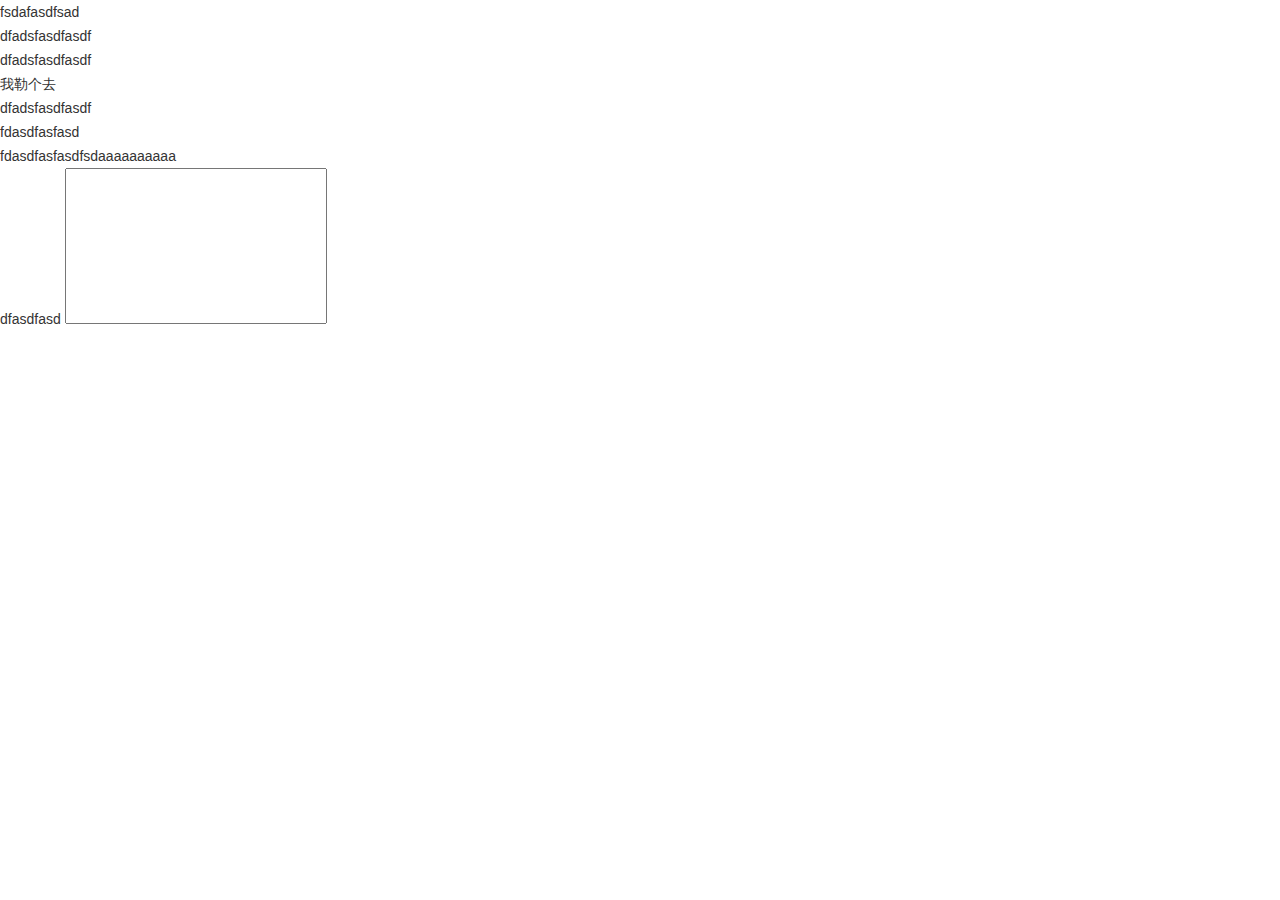
<file: test.html>
<!doctype html>
<html lang="en">
<head>
    <meta charset="UTF-8">

    <title>dd</title>
    <style>
        @charset "utf-8";
        body, div, dl, dt, dd, ul, ol, li, h1, h2, h3, h4, h5, h6, pre, form, fieldset, input, p, blockquote, th, td {
            margin: 0;
            padding: 0;
        }
        body {
            font-size: 14px;
            color: #333;
            font-family: Microsoft YaHei, SimSun, Arial;
            background: #fff;
            line-height: 24px;
        }
        fieldset, img {
            border: 0;
        }
        ol, ul {
            list-style: none;
        }
        h1, h2, h3, h4, h5, h6 {
            font-size: 100%;
        }
        em {
            font-style: normal;
        }
        input, button, select, textarea {
            outline: none;
        }
        textarea {
           resize: none; /*禁用了文本的拖拉，尤其在谷歌下*/
        }
        a {
            color: #333;
            text-decoration: none;
        }
        a:hover {
            color: #f60;
            text-decoration: none;
        }
        .clearfix {
            margin: 0px;
            padding: 0px;
            border: 0px;
            clear: both;
        }
    </style>
</head>
<body>


<div class="dd">fsdafasdfsad
    <ul>
        <li class="clearfix">dfadsfasdfasdf</li>
        <li>dfadsfasdfasdf</li>
        <li>我勒个去</li>
        <li>dfadsfasdfasdf</li>
    </ul>
</div>
<div style="width:200px;">
    <p>fdasdfasfasd</p>
    <p>fdasdfasfasdfsdaaaaaaaaaa</p>
</div>
<a href="#">dfasdfasd</a>
<textarea name="" id="" cols="30" rows="10"></textarea>
</body>
</html>
</file>
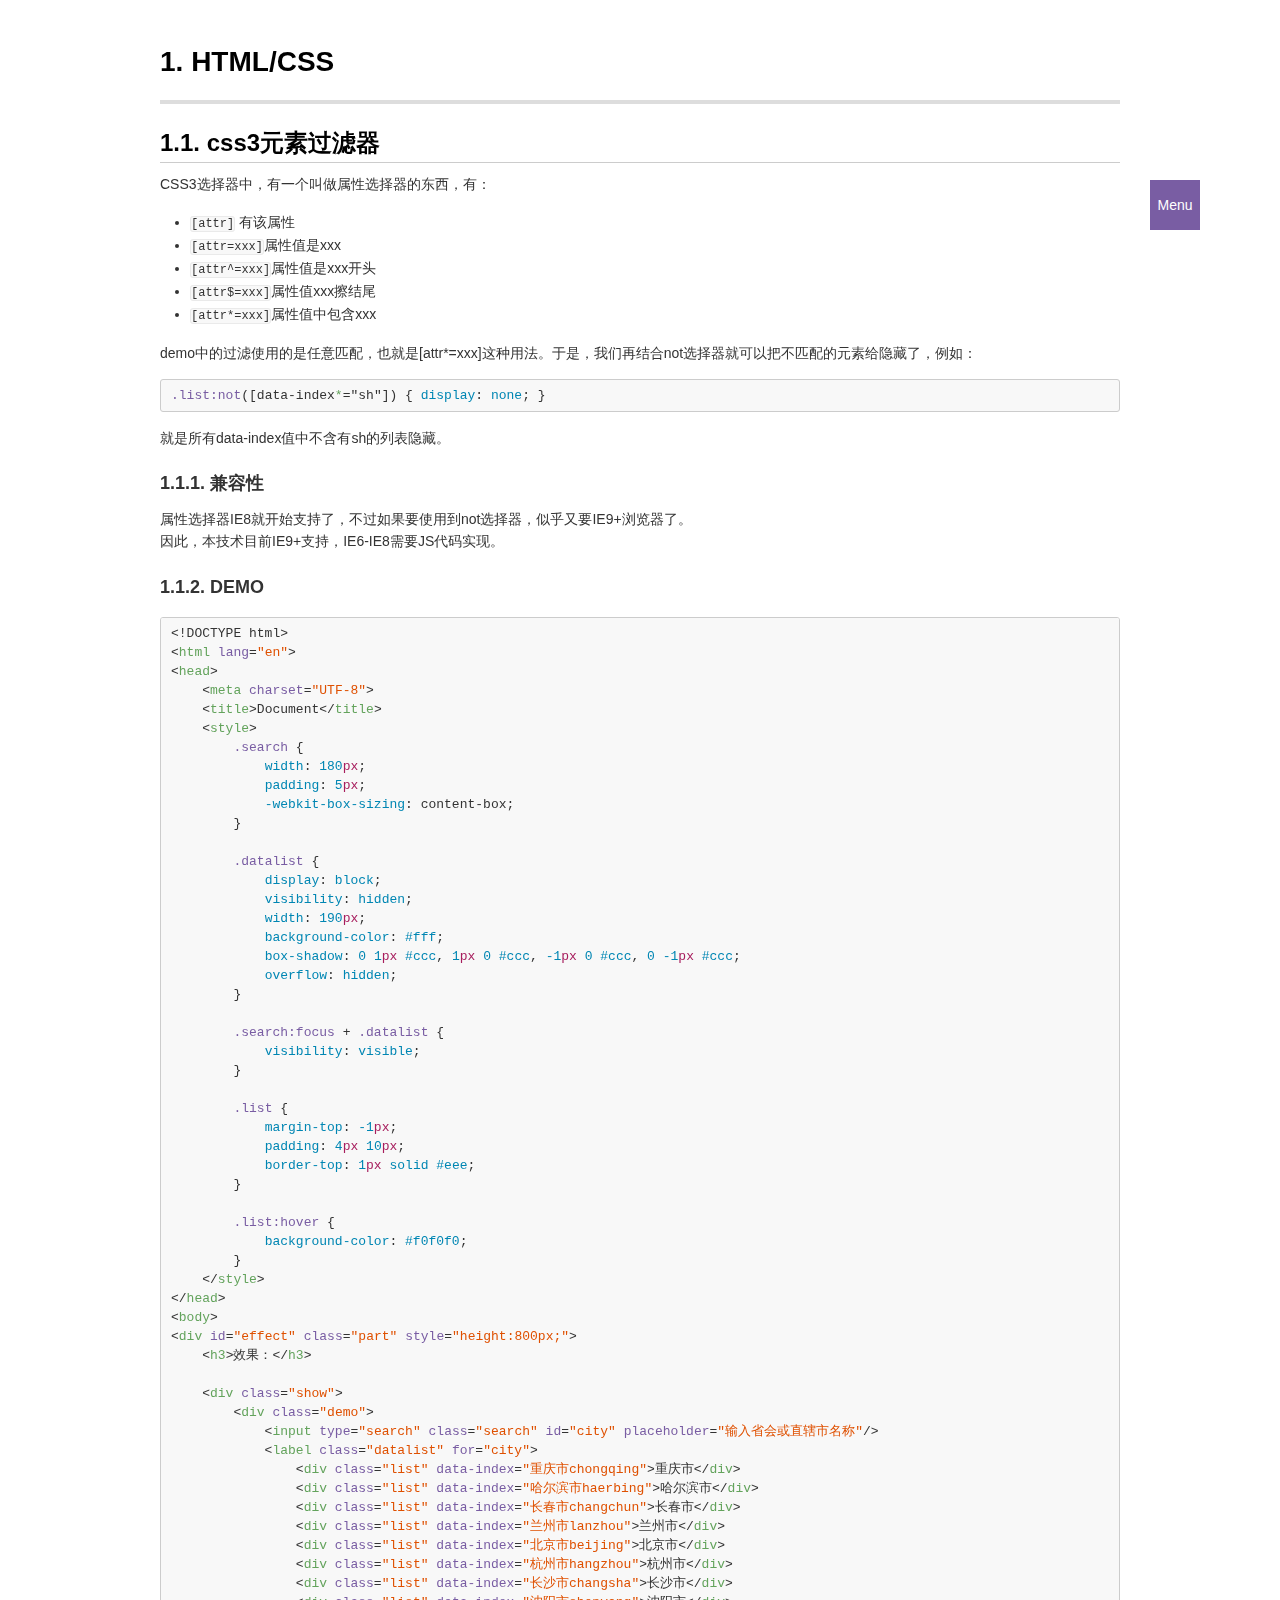
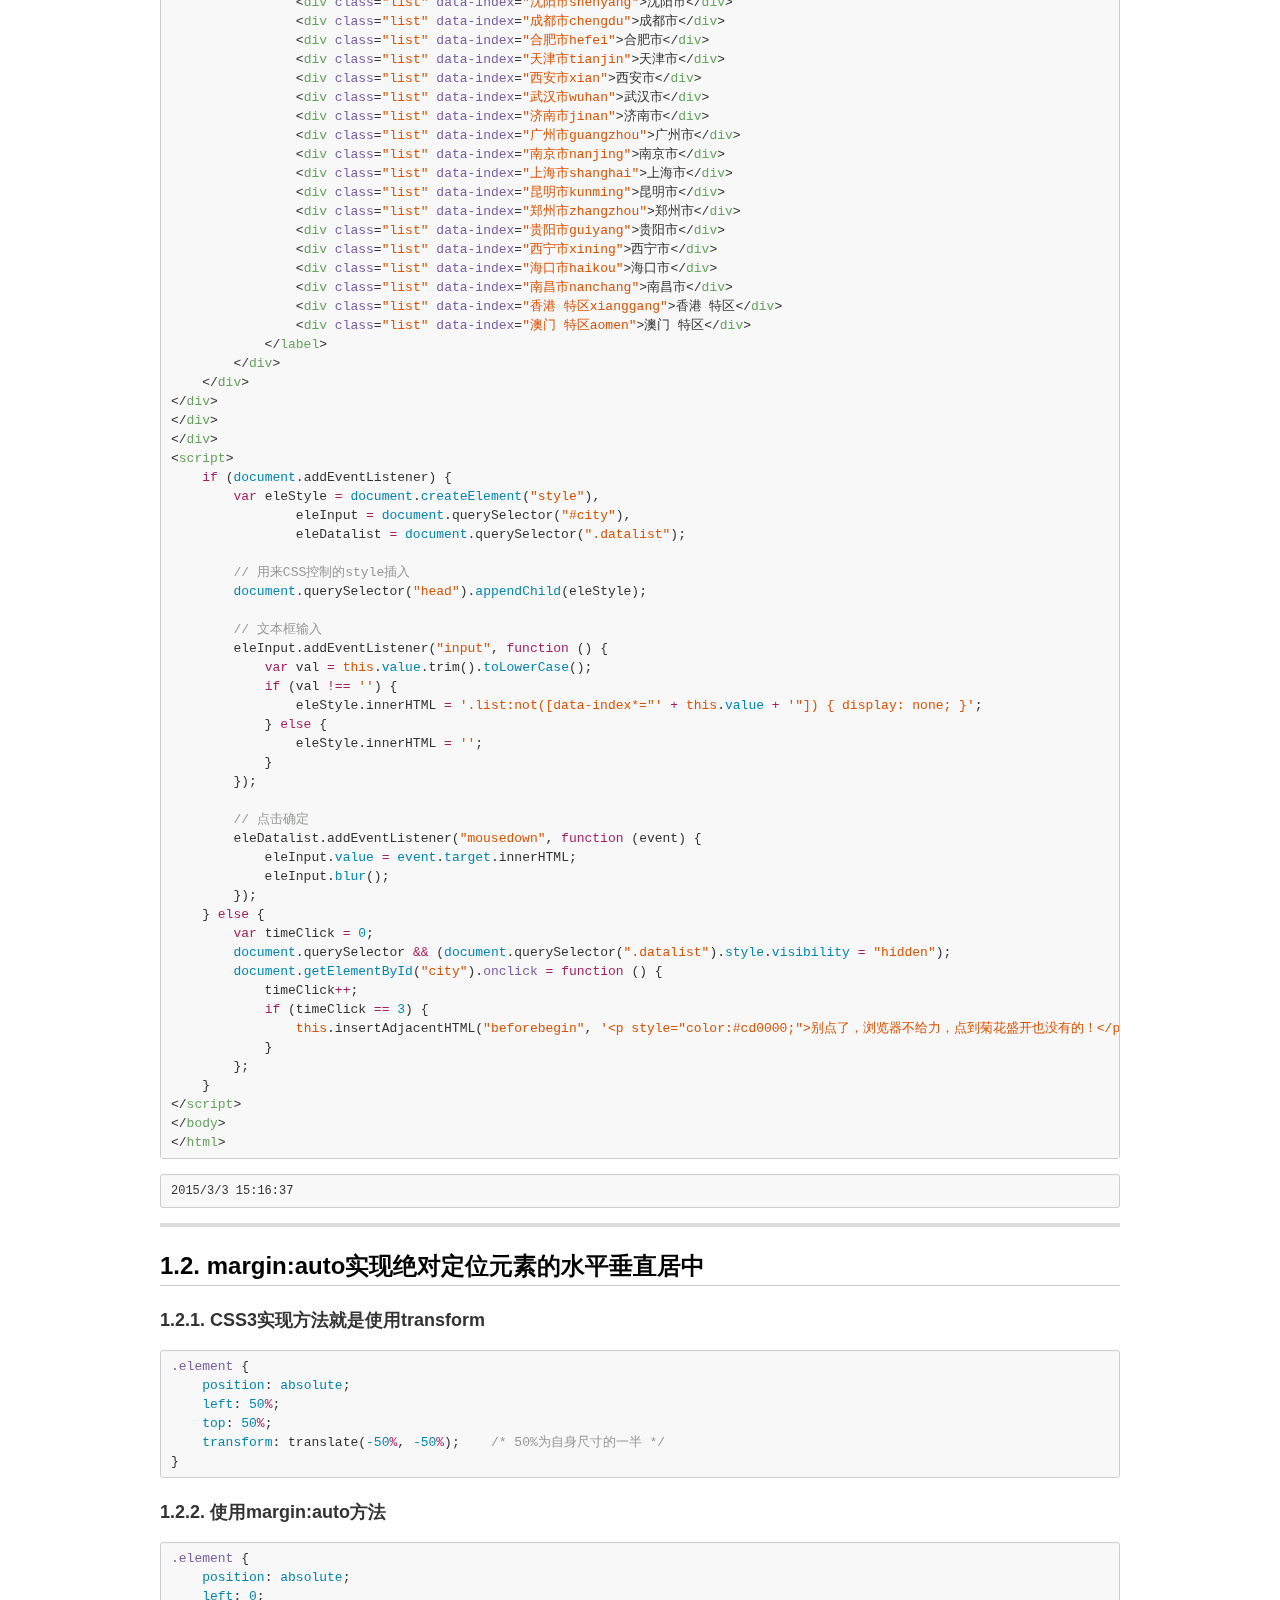
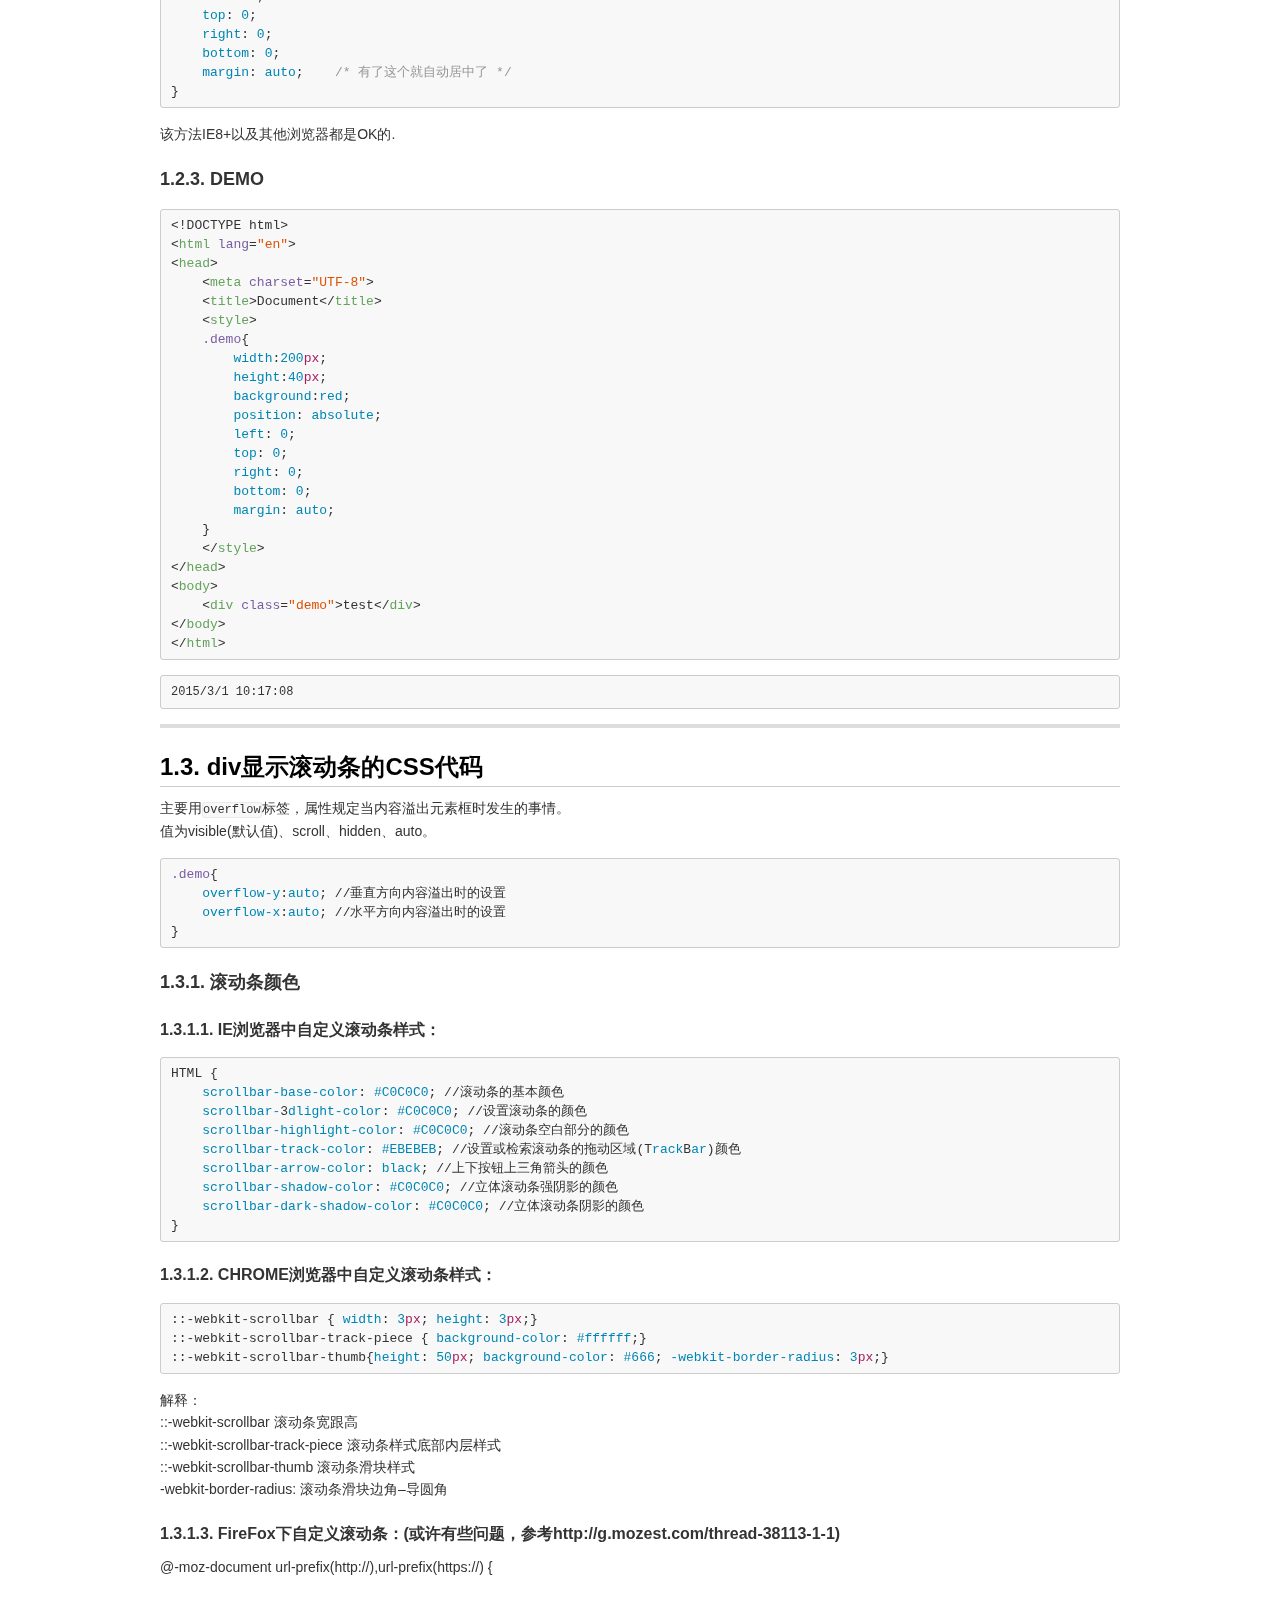
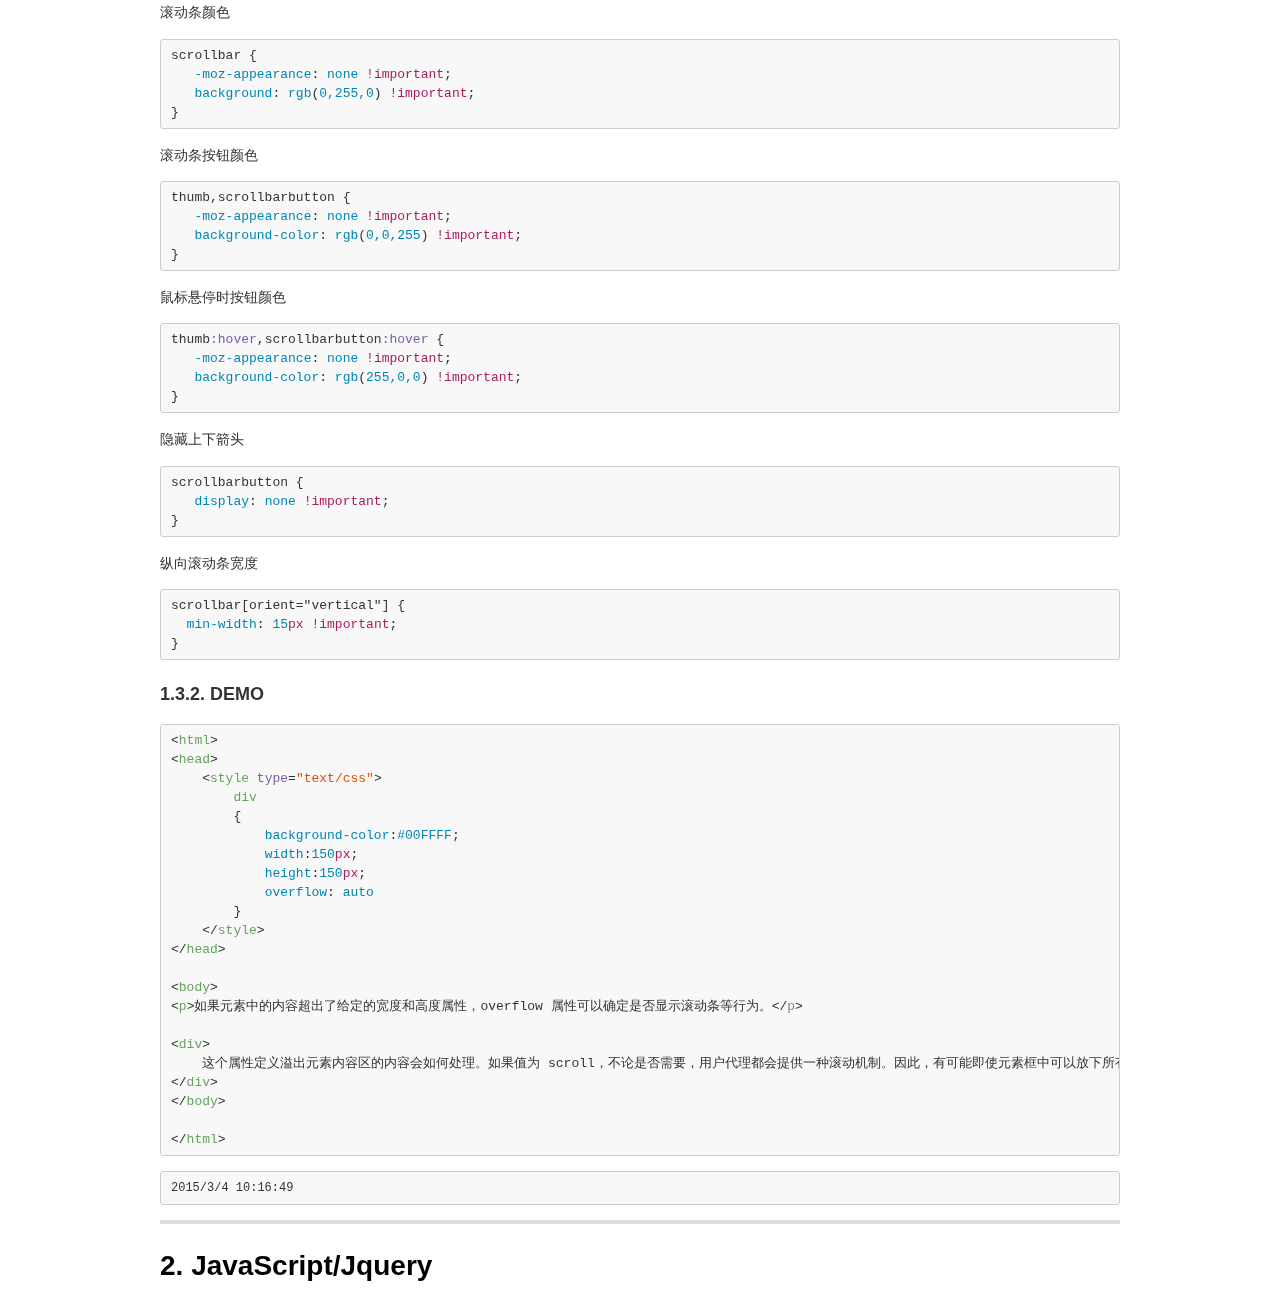
<file: 前端文档.html>
<!DOCTYPE html>
<html>
<head>
    <title>前端文档</title>
    <meta http-equiv="Content-Type" content="text/html; charset=utf-8" />
    <link rel="stylesheet" href="css/zTreeStyle.css" type="text/css">
    <link rel="stylesheet" href="css/markdown.css" type="text/css">
    <script type="text/javascript" src="js/jquery-1.8.1.min.js"></script>
    <script type="text/javascript" src="js/comme.js"></script>
    <script type="text/javascript" src="js/jquery.ztree.core-3.5.js"></script>
    <script type="text/javascript" src="js/ztree_toc.js"></script>
</head>
<body>
<h1>HTML/CSS</h1>

<hr>

<h2>css3元素过滤器</h2>

<p>CSS3选择器中，有一个叫做属性选择器的东西，有：</p>

<ul class="task-list">
<li>
<code>[attr]</code> 有该属性</li>
<li>
<code>[attr=xxx]</code>属性值是xxx</li>
<li>
<code>[attr^=xxx]</code>属性值是xxx开头</li>
<li>
<code>[attr$=xxx]</code>属性值xxx擦结尾</li>
<li>
<code>[attr*=xxx]</code>属性值中包含xxx</li>
</ul>

<p>demo中的过滤使用的是任意匹配，也就是[attr*=xxx]这种用法。于是，我们再结合not选择器就可以把不匹配的元素给隐藏了，例如：</p>

<div class="highlight highlight-css"><pre><span class="pl-e">.list</span><span class="pl-e">:not</span>([data-index<span class="pl-ent">*</span>="sh"]) { <span class="pl-mp"><span class="pl-s3">display</span></span>: <span class="pl-sc">none</span>; }</pre></div>

<p>就是所有data-index值中不含有sh的列表隐藏。</p>

<h3>兼容性</h3>

<p>属性选择器IE8就开始支持了，不过如果要使用到not选择器，似乎又要IE9+浏览器了。<br>
因此，本技术目前IE9+支持，IE6-IE8需要JS代码实现。</p>

<h3>DEMO</h3>

<div class="highlight highlight-HTML"><pre>&lt;!DOCTYPE html&gt;
&lt;<span class="pl-ent">html</span> <span class="pl-e">lang</span>=<span class="pl-s1"><span class="pl-pds">"</span>en<span class="pl-pds">"</span></span>&gt;
&lt;<span class="pl-ent">head</span>&gt;
    &lt;<span class="pl-ent">meta</span> <span class="pl-e">charset</span>=<span class="pl-s1"><span class="pl-pds">"</span>UTF-8<span class="pl-pds">"</span></span>&gt;
    &lt;<span class="pl-ent">title</span>&gt;Document&lt;/<span class="pl-ent">title</span>&gt;
<span class="pl-s2">    &lt;<span class="pl-ent">style</span>&gt;</span>
<span class="pl-s2">        <span class="pl-e">.search</span> {</span>
<span class="pl-s2">            <span class="pl-mp"><span class="pl-s3">width</span></span>: <span class="pl-c1">180<span class="pl-k">px</span></span>;</span>
<span class="pl-s2">            <span class="pl-mp"><span class="pl-s3">padding</span></span>: <span class="pl-c1">5<span class="pl-k">px</span></span>;</span>
<span class="pl-s2">            <span class="pl-mp">-webkit-<span class="pl-s3">box-sizing</span></span>: content-box;</span>
<span class="pl-s2">        }</span>
<span class="pl-s2"></span>
<span class="pl-s2">        <span class="pl-e">.datalist</span> {</span>
<span class="pl-s2">            <span class="pl-mp"><span class="pl-s3">display</span></span>: <span class="pl-sc">block</span>;</span>
<span class="pl-s2">            <span class="pl-mp"><span class="pl-s3">visibility</span></span>: <span class="pl-sc">hidden</span>;</span>
<span class="pl-s2">            <span class="pl-mp"><span class="pl-s3">width</span></span>: <span class="pl-c1">190<span class="pl-k">px</span></span>;</span>
<span class="pl-s2">            <span class="pl-mp"><span class="pl-s3">background-color</span></span>: <span class="pl-c1">#fff</span>;</span>
<span class="pl-s2">            <span class="pl-mp"><span class="pl-s3">box-shadow</span></span>: <span class="pl-c1">0</span> <span class="pl-c1">1<span class="pl-k">px</span></span> <span class="pl-c1">#ccc</span>, <span class="pl-c1">1<span class="pl-k">px</span></span> <span class="pl-c1">0</span> <span class="pl-c1">#ccc</span>, <span class="pl-c1">-1<span class="pl-k">px</span></span> <span class="pl-c1">0</span> <span class="pl-c1">#ccc</span>, <span class="pl-c1">0</span> <span class="pl-c1">-1<span class="pl-k">px</span></span> <span class="pl-c1">#ccc</span>;</span>
<span class="pl-s2">            <span class="pl-mp"><span class="pl-s3">overflow</span></span>: <span class="pl-sc">hidden</span>;</span>
<span class="pl-s2">        }</span>
<span class="pl-s2"></span>
<span class="pl-s2">        <span class="pl-e">.search</span><span class="pl-e">:focus</span> + <span class="pl-e">.datalist</span> {</span>
<span class="pl-s2">            <span class="pl-mp"><span class="pl-s3">visibility</span></span>: <span class="pl-sc">visible</span>;</span>
<span class="pl-s2">        }</span>
<span class="pl-s2"></span>
<span class="pl-s2">        <span class="pl-e">.list</span> {</span>
<span class="pl-s2">            <span class="pl-mp"><span class="pl-s3">margin-top</span></span>: <span class="pl-c1">-1<span class="pl-k">px</span></span>;</span>
<span class="pl-s2">            <span class="pl-mp"><span class="pl-s3">padding</span></span>: <span class="pl-c1">4<span class="pl-k">px</span></span> <span class="pl-c1">10<span class="pl-k">px</span></span>;</span>
<span class="pl-s2">            <span class="pl-mp"><span class="pl-s3">border-top</span></span>: <span class="pl-c1">1<span class="pl-k">px</span></span> <span class="pl-sc">solid</span> <span class="pl-c1">#eee</span>;</span>
<span class="pl-s2">        }</span>
<span class="pl-s2"></span>
<span class="pl-s2">        <span class="pl-e">.list</span><span class="pl-e">:hover</span> {</span>
<span class="pl-s2">            <span class="pl-mp"><span class="pl-s3">background-color</span></span>: <span class="pl-c1">#f0f0f0</span>;</span>
<span class="pl-s2">        }</span>
<span class="pl-s2">    &lt;/<span class="pl-ent">style</span>&gt;</span>
&lt;/<span class="pl-ent">head</span>&gt;
&lt;<span class="pl-ent">body</span>&gt;
&lt;<span class="pl-ent">div</span> <span class="pl-e">id</span>=<span class="pl-s1"><span class="pl-pds">"</span>effect<span class="pl-pds">"</span></span> <span class="pl-e">class</span>=<span class="pl-s1"><span class="pl-pds">"</span>part<span class="pl-pds">"</span></span> <span class="pl-e">style</span>=<span class="pl-s1"><span class="pl-pds">"</span>height:800px;<span class="pl-pds">"</span></span>&gt;
    &lt;<span class="pl-ent">h3</span>&gt;效果：&lt;/<span class="pl-ent">h3</span>&gt;

    &lt;<span class="pl-ent">div</span> <span class="pl-e">class</span>=<span class="pl-s1"><span class="pl-pds">"</span>show<span class="pl-pds">"</span></span>&gt;
        &lt;<span class="pl-ent">div</span> <span class="pl-e">class</span>=<span class="pl-s1"><span class="pl-pds">"</span>demo<span class="pl-pds">"</span></span>&gt;
            &lt;<span class="pl-ent">input</span> <span class="pl-e">type</span>=<span class="pl-s1"><span class="pl-pds">"</span>search<span class="pl-pds">"</span></span> <span class="pl-e">class</span>=<span class="pl-s1"><span class="pl-pds">"</span>search<span class="pl-pds">"</span></span> <span class="pl-e">id</span>=<span class="pl-s1"><span class="pl-pds">"</span>city<span class="pl-pds">"</span></span> <span class="pl-e">placeholder</span>=<span class="pl-s1"><span class="pl-pds">"</span>输入省会或直辖市名称<span class="pl-pds">"</span></span>/&gt;
            &lt;<span class="pl-ent">label</span> <span class="pl-e">class</span>=<span class="pl-s1"><span class="pl-pds">"</span>datalist<span class="pl-pds">"</span></span> <span class="pl-e">for</span>=<span class="pl-s1"><span class="pl-pds">"</span>city<span class="pl-pds">"</span></span>&gt;
                &lt;<span class="pl-ent">div</span> <span class="pl-e">class</span>=<span class="pl-s1"><span class="pl-pds">"</span>list<span class="pl-pds">"</span></span> <span class="pl-e">data-index</span>=<span class="pl-s1"><span class="pl-pds">"</span>重庆市chongqing<span class="pl-pds">"</span></span>&gt;重庆市&lt;/<span class="pl-ent">div</span>&gt;
                &lt;<span class="pl-ent">div</span> <span class="pl-e">class</span>=<span class="pl-s1"><span class="pl-pds">"</span>list<span class="pl-pds">"</span></span> <span class="pl-e">data-index</span>=<span class="pl-s1"><span class="pl-pds">"</span>哈尔滨市haerbing<span class="pl-pds">"</span></span>&gt;哈尔滨市&lt;/<span class="pl-ent">div</span>&gt;
                &lt;<span class="pl-ent">div</span> <span class="pl-e">class</span>=<span class="pl-s1"><span class="pl-pds">"</span>list<span class="pl-pds">"</span></span> <span class="pl-e">data-index</span>=<span class="pl-s1"><span class="pl-pds">"</span>长春市changchun<span class="pl-pds">"</span></span>&gt;长春市&lt;/<span class="pl-ent">div</span>&gt;
                &lt;<span class="pl-ent">div</span> <span class="pl-e">class</span>=<span class="pl-s1"><span class="pl-pds">"</span>list<span class="pl-pds">"</span></span> <span class="pl-e">data-index</span>=<span class="pl-s1"><span class="pl-pds">"</span>兰州市lanzhou<span class="pl-pds">"</span></span>&gt;兰州市&lt;/<span class="pl-ent">div</span>&gt;
                &lt;<span class="pl-ent">div</span> <span class="pl-e">class</span>=<span class="pl-s1"><span class="pl-pds">"</span>list<span class="pl-pds">"</span></span> <span class="pl-e">data-index</span>=<span class="pl-s1"><span class="pl-pds">"</span>北京市beijing<span class="pl-pds">"</span></span>&gt;北京市&lt;/<span class="pl-ent">div</span>&gt;
                &lt;<span class="pl-ent">div</span> <span class="pl-e">class</span>=<span class="pl-s1"><span class="pl-pds">"</span>list<span class="pl-pds">"</span></span> <span class="pl-e">data-index</span>=<span class="pl-s1"><span class="pl-pds">"</span>杭州市hangzhou<span class="pl-pds">"</span></span>&gt;杭州市&lt;/<span class="pl-ent">div</span>&gt;
                &lt;<span class="pl-ent">div</span> <span class="pl-e">class</span>=<span class="pl-s1"><span class="pl-pds">"</span>list<span class="pl-pds">"</span></span> <span class="pl-e">data-index</span>=<span class="pl-s1"><span class="pl-pds">"</span>长沙市changsha<span class="pl-pds">"</span></span>&gt;长沙市&lt;/<span class="pl-ent">div</span>&gt;
                &lt;<span class="pl-ent">div</span> <span class="pl-e">class</span>=<span class="pl-s1"><span class="pl-pds">"</span>list<span class="pl-pds">"</span></span> <span class="pl-e">data-index</span>=<span class="pl-s1"><span class="pl-pds">"</span>沈阳市shenyang<span class="pl-pds">"</span></span>&gt;沈阳市&lt;/<span class="pl-ent">div</span>&gt;
                &lt;<span class="pl-ent">div</span> <span class="pl-e">class</span>=<span class="pl-s1"><span class="pl-pds">"</span>list<span class="pl-pds">"</span></span> <span class="pl-e">data-index</span>=<span class="pl-s1"><span class="pl-pds">"</span>成都市chengdu<span class="pl-pds">"</span></span>&gt;成都市&lt;/<span class="pl-ent">div</span>&gt;
                &lt;<span class="pl-ent">div</span> <span class="pl-e">class</span>=<span class="pl-s1"><span class="pl-pds">"</span>list<span class="pl-pds">"</span></span> <span class="pl-e">data-index</span>=<span class="pl-s1"><span class="pl-pds">"</span>合肥市hefei<span class="pl-pds">"</span></span>&gt;合肥市&lt;/<span class="pl-ent">div</span>&gt;
                &lt;<span class="pl-ent">div</span> <span class="pl-e">class</span>=<span class="pl-s1"><span class="pl-pds">"</span>list<span class="pl-pds">"</span></span> <span class="pl-e">data-index</span>=<span class="pl-s1"><span class="pl-pds">"</span>天津市tianjin<span class="pl-pds">"</span></span>&gt;天津市&lt;/<span class="pl-ent">div</span>&gt;
                &lt;<span class="pl-ent">div</span> <span class="pl-e">class</span>=<span class="pl-s1"><span class="pl-pds">"</span>list<span class="pl-pds">"</span></span> <span class="pl-e">data-index</span>=<span class="pl-s1"><span class="pl-pds">"</span>西安市xian<span class="pl-pds">"</span></span>&gt;西安市&lt;/<span class="pl-ent">div</span>&gt;
                &lt;<span class="pl-ent">div</span> <span class="pl-e">class</span>=<span class="pl-s1"><span class="pl-pds">"</span>list<span class="pl-pds">"</span></span> <span class="pl-e">data-index</span>=<span class="pl-s1"><span class="pl-pds">"</span>武汉市wuhan<span class="pl-pds">"</span></span>&gt;武汉市&lt;/<span class="pl-ent">div</span>&gt;
                &lt;<span class="pl-ent">div</span> <span class="pl-e">class</span>=<span class="pl-s1"><span class="pl-pds">"</span>list<span class="pl-pds">"</span></span> <span class="pl-e">data-index</span>=<span class="pl-s1"><span class="pl-pds">"</span>济南市jinan<span class="pl-pds">"</span></span>&gt;济南市&lt;/<span class="pl-ent">div</span>&gt;
                &lt;<span class="pl-ent">div</span> <span class="pl-e">class</span>=<span class="pl-s1"><span class="pl-pds">"</span>list<span class="pl-pds">"</span></span> <span class="pl-e">data-index</span>=<span class="pl-s1"><span class="pl-pds">"</span>广州市guangzhou<span class="pl-pds">"</span></span>&gt;广州市&lt;/<span class="pl-ent">div</span>&gt;
                &lt;<span class="pl-ent">div</span> <span class="pl-e">class</span>=<span class="pl-s1"><span class="pl-pds">"</span>list<span class="pl-pds">"</span></span> <span class="pl-e">data-index</span>=<span class="pl-s1"><span class="pl-pds">"</span>南京市nanjing<span class="pl-pds">"</span></span>&gt;南京市&lt;/<span class="pl-ent">div</span>&gt;
                &lt;<span class="pl-ent">div</span> <span class="pl-e">class</span>=<span class="pl-s1"><span class="pl-pds">"</span>list<span class="pl-pds">"</span></span> <span class="pl-e">data-index</span>=<span class="pl-s1"><span class="pl-pds">"</span>上海市shanghai<span class="pl-pds">"</span></span>&gt;上海市&lt;/<span class="pl-ent">div</span>&gt;
                &lt;<span class="pl-ent">div</span> <span class="pl-e">class</span>=<span class="pl-s1"><span class="pl-pds">"</span>list<span class="pl-pds">"</span></span> <span class="pl-e">data-index</span>=<span class="pl-s1"><span class="pl-pds">"</span>昆明市kunming<span class="pl-pds">"</span></span>&gt;昆明市&lt;/<span class="pl-ent">div</span>&gt;
                &lt;<span class="pl-ent">div</span> <span class="pl-e">class</span>=<span class="pl-s1"><span class="pl-pds">"</span>list<span class="pl-pds">"</span></span> <span class="pl-e">data-index</span>=<span class="pl-s1"><span class="pl-pds">"</span>郑州市zhangzhou<span class="pl-pds">"</span></span>&gt;郑州市&lt;/<span class="pl-ent">div</span>&gt;
                &lt;<span class="pl-ent">div</span> <span class="pl-e">class</span>=<span class="pl-s1"><span class="pl-pds">"</span>list<span class="pl-pds">"</span></span> <span class="pl-e">data-index</span>=<span class="pl-s1"><span class="pl-pds">"</span>贵阳市guiyang<span class="pl-pds">"</span></span>&gt;贵阳市&lt;/<span class="pl-ent">div</span>&gt;
                &lt;<span class="pl-ent">div</span> <span class="pl-e">class</span>=<span class="pl-s1"><span class="pl-pds">"</span>list<span class="pl-pds">"</span></span> <span class="pl-e">data-index</span>=<span class="pl-s1"><span class="pl-pds">"</span>西宁市xining<span class="pl-pds">"</span></span>&gt;西宁市&lt;/<span class="pl-ent">div</span>&gt;
                &lt;<span class="pl-ent">div</span> <span class="pl-e">class</span>=<span class="pl-s1"><span class="pl-pds">"</span>list<span class="pl-pds">"</span></span> <span class="pl-e">data-index</span>=<span class="pl-s1"><span class="pl-pds">"</span>海口市haikou<span class="pl-pds">"</span></span>&gt;海口市&lt;/<span class="pl-ent">div</span>&gt;
                &lt;<span class="pl-ent">div</span> <span class="pl-e">class</span>=<span class="pl-s1"><span class="pl-pds">"</span>list<span class="pl-pds">"</span></span> <span class="pl-e">data-index</span>=<span class="pl-s1"><span class="pl-pds">"</span>南昌市nanchang<span class="pl-pds">"</span></span>&gt;南昌市&lt;/<span class="pl-ent">div</span>&gt;
                &lt;<span class="pl-ent">div</span> <span class="pl-e">class</span>=<span class="pl-s1"><span class="pl-pds">"</span>list<span class="pl-pds">"</span></span> <span class="pl-e">data-index</span>=<span class="pl-s1"><span class="pl-pds">"</span>香港 特区xianggang<span class="pl-pds">"</span></span>&gt;香港 特区&lt;/<span class="pl-ent">div</span>&gt;
                &lt;<span class="pl-ent">div</span> <span class="pl-e">class</span>=<span class="pl-s1"><span class="pl-pds">"</span>list<span class="pl-pds">"</span></span> <span class="pl-e">data-index</span>=<span class="pl-s1"><span class="pl-pds">"</span>澳门 特区aomen<span class="pl-pds">"</span></span>&gt;澳门 特区&lt;/<span class="pl-ent">div</span>&gt;
            &lt;/<span class="pl-ent">label</span>&gt;
        &lt;/<span class="pl-ent">div</span>&gt;
    &lt;/<span class="pl-ent">div</span>&gt;
&lt;/<span class="pl-ent">div</span>&gt;
&lt;/<span class="pl-ent">div</span>&gt;
&lt;/<span class="pl-ent">div</span>&gt;
<span class="pl-s2">&lt;<span class="pl-ent">script</span>&gt;</span>
<span class="pl-s2">    <span class="pl-k">if</span> (<span class="pl-s3">document</span>.addEventListener) {</span>
<span class="pl-s2">        <span class="pl-s">var</span> eleStyle <span class="pl-k">=</span> <span class="pl-s3">document</span>.<span class="pl-s3">createElement</span>(<span class="pl-s1"><span class="pl-pds">"</span>style<span class="pl-pds">"</span></span>),</span>
<span class="pl-s2">                eleInput <span class="pl-k">=</span> <span class="pl-s3">document</span>.querySelector(<span class="pl-s1"><span class="pl-pds">"</span>#city<span class="pl-pds">"</span></span>),</span>
<span class="pl-s2">                eleDatalist <span class="pl-k">=</span> <span class="pl-s3">document</span>.querySelector(<span class="pl-s1"><span class="pl-pds">"</span>.datalist<span class="pl-pds">"</span></span>);</span>
<span class="pl-s2"></span>
<span class="pl-s2">        <span class="pl-c">// 用来CSS控制的style插入</span></span>
<span class="pl-s2">        <span class="pl-s3">document</span>.querySelector(<span class="pl-s1"><span class="pl-pds">"</span>head<span class="pl-pds">"</span></span>).<span class="pl-s3">appendChild</span>(eleStyle);</span>
<span class="pl-s2"></span>
<span class="pl-s2">        <span class="pl-c">// 文本框输入</span></span>
<span class="pl-s2">        eleInput.addEventListener(<span class="pl-s1"><span class="pl-pds">"</span>input<span class="pl-pds">"</span></span>, <span class="pl-st">function</span> () {</span>
<span class="pl-s2">            <span class="pl-s">var</span> val <span class="pl-k">=</span> <span class="pl-v">this</span>.<span class="pl-sc">value</span>.trim().<span class="pl-s3">toLowerCase</span>();</span>
<span class="pl-s2">            <span class="pl-k">if</span> (val <span class="pl-k">!==</span> <span class="pl-s1"><span class="pl-pds">'</span><span class="pl-pds">'</span></span>) {</span>
<span class="pl-s2">                eleStyle.innerHTML <span class="pl-k">=</span> <span class="pl-s1"><span class="pl-pds">'</span>.list:not([data-index*="<span class="pl-pds">'</span></span> <span class="pl-k">+</span> <span class="pl-v">this</span>.<span class="pl-sc">value</span> <span class="pl-k">+</span> <span class="pl-s1"><span class="pl-pds">'</span>"]) { display: none; }<span class="pl-pds">'</span></span>;</span>
<span class="pl-s2">            } <span class="pl-k">else</span> {</span>
<span class="pl-s2">                eleStyle.innerHTML <span class="pl-k">=</span> <span class="pl-s1"><span class="pl-pds">'</span><span class="pl-pds">'</span></span>;</span>
<span class="pl-s2">            }</span>
<span class="pl-s2">        });</span>
<span class="pl-s2"></span>
<span class="pl-s2">        <span class="pl-c">// 点击确定</span></span>
<span class="pl-s2">        eleDatalist.addEventListener(<span class="pl-s1"><span class="pl-pds">"</span>mousedown<span class="pl-pds">"</span></span>, <span class="pl-st">function</span> (<span class="pl-vpf">event</span>) {</span>
<span class="pl-s2">            eleInput.<span class="pl-sc">value</span> <span class="pl-k">=</span> <span class="pl-s3">event</span>.<span class="pl-sc">target</span>.innerHTML;</span>
<span class="pl-s2">            eleInput.<span class="pl-s3">blur</span>();</span>
<span class="pl-s2">        });</span>
<span class="pl-s2">    } <span class="pl-k">else</span> {</span>
<span class="pl-s2">        <span class="pl-s">var</span> timeClick <span class="pl-k">=</span> <span class="pl-c1">0</span>;</span>
<span class="pl-s2">        <span class="pl-s3">document</span>.querySelector <span class="pl-k">&amp;&amp;</span> (<span class="pl-s3">document</span>.querySelector(<span class="pl-s1"><span class="pl-pds">"</span>.datalist<span class="pl-pds">"</span></span>).<span class="pl-sc">style</span>.<span class="pl-sc">visibility</span> <span class="pl-k">=</span> <span class="pl-s1"><span class="pl-pds">"</span>hidden<span class="pl-pds">"</span></span>);</span>
<span class="pl-s2">        <span class="pl-s3">document</span>.<span class="pl-s3">getElementById</span>(<span class="pl-s1"><span class="pl-pds">"</span>city<span class="pl-pds">"</span></span>).<span class="pl-en">onclick</span> <span class="pl-k">=</span> <span class="pl-st">function</span> () {</span>
<span class="pl-s2">            timeClick<span class="pl-k">++</span>;</span>
<span class="pl-s2">            <span class="pl-k">if</span> (timeClick <span class="pl-k">==</span> <span class="pl-c1">3</span>) {</span>
<span class="pl-s2">                <span class="pl-v">this</span>.insertAdjacentHTML(<span class="pl-s1"><span class="pl-pds">"</span>beforebegin<span class="pl-pds">"</span></span>, <span class="pl-s1"><span class="pl-pds">'</span>&lt;p style="color:#cd0000;"&gt;别点了，浏览器不给力，点到菊花盛开也没有的！&lt;/p&gt;<span class="pl-pds">'</span></span>);</span>
<span class="pl-s2">            }</span>
<span class="pl-s2">        };</span>
<span class="pl-s2">    }</span>
<span class="pl-s2">&lt;/<span class="pl-ent">script</span>&gt;</span>
&lt;/<span class="pl-ent">body</span>&gt;
&lt;/<span class="pl-ent">html</span>&gt;</pre></div>

<pre><code>2015/3/3 15:16:37 
</code></pre>

<hr>

<h2>margin:auto实现绝对定位元素的水平垂直居中</h2>

<h3>CSS3实现方法就是使用<code>transform</code>
</h3>

<div class="highlight highlight-css"><pre><span class="pl-e">.element</span> {
    <span class="pl-mp"><span class="pl-s3">position</span></span>: <span class="pl-sc">absolute</span>;
    <span class="pl-mp"><span class="pl-s3">left</span></span>: <span class="pl-c1">50<span class="pl-k">%</span></span>; 
    <span class="pl-mp"><span class="pl-s3">top</span></span>: <span class="pl-c1">50<span class="pl-k">%</span></span>;
    <span class="pl-mp"><span class="pl-s3">transform</span></span>: translate(<span class="pl-c1">-50<span class="pl-k">%</span></span>, <span class="pl-c1">-50<span class="pl-k">%</span></span>);    <span class="pl-c">/* 50%为自身尺寸的一半 */</span>
}</pre></div>

<h3>使用margin:auto方法</h3>

<div class="highlight highlight-css"><pre><span class="pl-e">.element</span> {
    <span class="pl-mp"><span class="pl-s3">position</span></span>: <span class="pl-sc">absolute</span>; 
    <span class="pl-mp"><span class="pl-s3">left</span></span>: <span class="pl-c1">0</span>; 
    <span class="pl-mp"><span class="pl-s3">top</span></span>: <span class="pl-c1">0</span>;
    <span class="pl-mp"><span class="pl-s3">right</span></span>: <span class="pl-c1">0</span>;
    <span class="pl-mp"><span class="pl-s3">bottom</span></span>: <span class="pl-c1">0</span>;
    <span class="pl-mp"><span class="pl-s3">margin</span></span>: <span class="pl-sc">auto</span>;    <span class="pl-c">/* 有了这个就自动居中了 */</span>
}</pre></div>

<p>该方法IE8+以及其他浏览器都是OK的.</p>

<h3>DEMO</h3>

<div class="highlight highlight-html"><pre>&lt;!DOCTYPE html&gt;
&lt;<span class="pl-ent">html</span> <span class="pl-e">lang</span>=<span class="pl-s1"><span class="pl-pds">"</span>en<span class="pl-pds">"</span></span>&gt;
&lt;<span class="pl-ent">head</span>&gt;
    &lt;<span class="pl-ent">meta</span> <span class="pl-e">charset</span>=<span class="pl-s1"><span class="pl-pds">"</span>UTF-8<span class="pl-pds">"</span></span>&gt;
    &lt;<span class="pl-ent">title</span>&gt;Document&lt;/<span class="pl-ent">title</span>&gt;
<span class="pl-s2">    &lt;<span class="pl-ent">style</span>&gt;</span>
<span class="pl-s2">    <span class="pl-e">.demo</span>{</span>
<span class="pl-s2">        <span class="pl-mp"><span class="pl-s3">width</span></span>:<span class="pl-c1">200<span class="pl-k">px</span></span>;</span>
<span class="pl-s2">        <span class="pl-mp"><span class="pl-s3">height</span></span>:<span class="pl-c1">40<span class="pl-k">px</span></span>;</span>
<span class="pl-s2">        <span class="pl-mp"><span class="pl-s3">background</span></span>:<span class="pl-sc">red</span>;</span>
<span class="pl-s2">        <span class="pl-mp"><span class="pl-s3">position</span></span>: <span class="pl-sc">absolute</span>;</span>
<span class="pl-s2">        <span class="pl-mp"><span class="pl-s3">left</span></span>: <span class="pl-c1">0</span>;</span>
<span class="pl-s2">        <span class="pl-mp"><span class="pl-s3">top</span></span>: <span class="pl-c1">0</span>;</span>
<span class="pl-s2">        <span class="pl-mp"><span class="pl-s3">right</span></span>: <span class="pl-c1">0</span>;</span>
<span class="pl-s2">        <span class="pl-mp"><span class="pl-s3">bottom</span></span>: <span class="pl-c1">0</span>;</span>
<span class="pl-s2">        <span class="pl-mp"><span class="pl-s3">margin</span></span>: <span class="pl-sc">auto</span>;</span>
<span class="pl-s2">    }</span>
<span class="pl-s2">    &lt;/<span class="pl-ent">style</span>&gt;</span>
&lt;/<span class="pl-ent">head</span>&gt;
&lt;<span class="pl-ent">body</span>&gt;
    &lt;<span class="pl-ent">div</span> <span class="pl-e">class</span>=<span class="pl-s1"><span class="pl-pds">"</span>demo<span class="pl-pds">"</span></span>&gt;test&lt;/<span class="pl-ent">div</span>&gt;
&lt;/<span class="pl-ent">body</span>&gt;
&lt;/<span class="pl-ent">html</span>&gt;</pre></div>

<pre><code>2015/3/1 10:17:08 
</code></pre>

<hr>

<h2>div显示滚动条的CSS代码</h2>

<p>主要用<code>overflow</code>标签，属性规定当内容溢出元素框时发生的事情。<br>
值为visible(默认值)、scroll、hidden、auto。</p>

<div class="highlight highlight-css"><pre><span class="pl-e">.demo</span>{
    <span class="pl-mp"><span class="pl-s3">overflow-y</span></span>:<span class="pl-sc">auto</span>; //垂直方向内容溢出时的设置
    <span class="pl-mp"><span class="pl-s3">overflow-x</span></span>:<span class="pl-sc">auto</span>; //水平方向内容溢出时的设置
}</pre></div>

<h3>滚动条颜色</h3>

<h4>IE浏览器中自定义滚动条样式：</h4>

<div class="highlight highlight-css"><pre>HTML {   
    <span class="pl-mp">scrollbar-base-<span class="pl-s3">color</span></span>: <span class="pl-c1">#C0C0C0</span>; //滚动条的基本颜色
    <span class="pl-mp">scrollbar-</span>3<span class="pl-mp">dlight-<span class="pl-s3">color</span></span>: <span class="pl-c1">#C0C0C0</span>; //设置滚动条的颜色
    <span class="pl-mp">scrollbar-highlight-<span class="pl-s3">color</span></span>: <span class="pl-c1">#C0C0C0</span>; //滚动条空白部分的颜色   
    <span class="pl-mp">scrollbar-track-<span class="pl-s3">color</span></span>: <span class="pl-c1">#EBEBEB</span>; //设置或检索滚动条的拖动区域(T<span class="pl-mp">rack</span>B<span class="pl-mp">ar</span>)颜色   
    <span class="pl-mp">scrollbar-arrow-<span class="pl-s3">color</span></span>: <span class="pl-sc">black</span>; //上下按钮上三角箭头的颜色 
    <span class="pl-mp">scrollbar-<span class="pl-s3">shadow</span>-<span class="pl-s3">color</span></span>: <span class="pl-c1">#C0C0C0</span>; //立体滚动条强阴影的颜色  
    <span class="pl-mp">scrollbar-dark-<span class="pl-s3">shadow</span>-<span class="pl-s3">color</span></span>: <span class="pl-c1">#C0C0C0</span>; //立体滚动条阴影的颜色   
}  </pre></div>

<h4>CHROME浏览器中自定义滚动条样式：</h4>

<div class="highlight highlight-css"><pre>::-webkit-scrollbar { <span class="pl-mp"><span class="pl-s3">width</span></span>: <span class="pl-c1">3<span class="pl-k">px</span></span>; <span class="pl-mp"><span class="pl-s3">height</span></span>: <span class="pl-c1">3<span class="pl-k">px</span></span>;}   
::-webkit-scrollbar-track-piece { <span class="pl-mp"><span class="pl-s3">background-color</span></span>: <span class="pl-c1">#ffffff</span>;}   
::-webkit-scrollbar-thumb{<span class="pl-mp"><span class="pl-s3">height</span></span>: <span class="pl-c1">50<span class="pl-k">px</span></span>; <span class="pl-mp"><span class="pl-s3">background-color</span></span>: <span class="pl-c1">#666</span>; <span class="pl-mp">-webkit-<span class="pl-s3">border-radius</span></span>: <span class="pl-c1">3<span class="pl-k">px</span></span>;}</pre></div>

<p>解释：<br>
::-webkit-scrollbar 滚动条宽跟高<br>
::-webkit-scrollbar-track-piece 滚动条样式底部内层样式<br>
::-webkit-scrollbar-thumb 滚动条滑块样式<br>
-webkit-border-radius: 滚动条滑块边角–导圆角</p>

<h4>FireFox下自定义滚动条：(或许有些问题，参考<a href="http://g.mozest.com/thread-38113-1-1">http://g.mozest.com/thread-38113-1-1</a>)</h4>

<p>@-moz-document url-prefix(http://),url-prefix(https://) {<br><br>
滚动条颜色</p>

<div class="highlight highlight-css"><pre>scrollbar {   
   <span class="pl-mp">-moz-<span class="pl-s3">appearance</span></span>: <span class="pl-sc">none</span> <span class="pl-k">!important</span>;   
   <span class="pl-mp"><span class="pl-s3">background</span></span>: <span class="pl-s3">rgb</span>(<span class="pl-c1">0,255,0</span>) <span class="pl-k">!important</span>;   
}</pre></div>

<p>滚动条按钮颜色</p>

<div class="highlight highlight-css"><pre>thumb,scrollbarbutton {   
   <span class="pl-mp">-moz-<span class="pl-s3">appearance</span></span>: <span class="pl-sc">none</span> <span class="pl-k">!important</span>;   
   <span class="pl-mp"><span class="pl-s3">background-color</span></span>: <span class="pl-s3">rgb</span>(<span class="pl-c1">0,0,255</span>) <span class="pl-k">!important</span>;   
}</pre></div>

<p>鼠标悬停时按钮颜色  </p>

<div class="highlight highlight-css"><pre>thumb<span class="pl-e">:hover</span>,scrollbarbutton<span class="pl-e">:hover</span> {   
   <span class="pl-mp">-moz-<span class="pl-s3">appearance</span></span>: <span class="pl-sc">none</span> <span class="pl-k">!important</span>;   
   <span class="pl-mp"><span class="pl-s3">background-color</span></span>: <span class="pl-s3">rgb</span>(<span class="pl-c1">255,0,0</span>) <span class="pl-k">!important</span>;   
}</pre></div>

<p>隐藏上下箭头</p>

<div class="highlight highlight-css"><pre>scrollbarbutton {   
   <span class="pl-mp"><span class="pl-s3">display</span></span>: <span class="pl-sc">none</span> <span class="pl-k">!important</span>;   
}</pre></div>

<p>纵向滚动条宽度</p>

<div class="highlight highlight-css"><pre>scrollbar[orient="vertical"] {   
  <span class="pl-mp"><span class="pl-s3">min-width</span></span>: <span class="pl-c1">15<span class="pl-k">px</span></span> <span class="pl-k">!important</span>;   
}</pre></div>

<h3>DEMO</h3>

<div class="highlight highlight-html"><pre>&lt;<span class="pl-ent">html</span>&gt;
&lt;<span class="pl-ent">head</span>&gt;
<span class="pl-s2">    &lt;<span class="pl-ent">style</span> <span class="pl-e">type</span>=<span class="pl-s1"><span class="pl-pds">"</span>text/css<span class="pl-pds">"</span></span>&gt;</span>
<span class="pl-s2">        <span class="pl-ent">div</span></span>
<span class="pl-s2">        {</span>
<span class="pl-s2">            <span class="pl-mp"><span class="pl-s3">background-color</span></span>:<span class="pl-c1">#00FFFF</span>;</span>
<span class="pl-s2">            <span class="pl-mp"><span class="pl-s3">width</span></span>:<span class="pl-c1">150<span class="pl-k">px</span></span>;</span>
<span class="pl-s2">            <span class="pl-mp"><span class="pl-s3">height</span></span>:<span class="pl-c1">150<span class="pl-k">px</span></span>;</span>
<span class="pl-s2">            <span class="pl-mp"><span class="pl-s3">overflow</span></span>: <span class="pl-sc">auto</span></span>
<span class="pl-s2">        }</span>
<span class="pl-s2">    &lt;/<span class="pl-ent">style</span>&gt;</span>
&lt;/<span class="pl-ent">head</span>&gt;

&lt;<span class="pl-ent">body</span>&gt;
&lt;<span class="pl-ent">p</span>&gt;如果元素中的内容超出了给定的宽度和高度属性，overflow 属性可以确定是否显示滚动条等行为。&lt;/<span class="pl-ent">p</span>&gt;

&lt;<span class="pl-ent">div</span>&gt;
    这个属性定义溢出元素内容区的内容会如何处理。如果值为 scroll，不论是否需要，用户代理都会提供一种滚动机制。因此，有可能即使元素框中可以放下所有内容也会出现滚动条。默认值是 visible。
&lt;/<span class="pl-ent">div</span>&gt;
&lt;/<span class="pl-ent">body</span>&gt;

&lt;/<span class="pl-ent">html</span>&gt;</pre></div>

<pre><code>2015/3/4 10:16:49
</code></pre>

<hr>

<h1>JavaScript/Jquery</h1>
</body>
</html>
<!-- This document was created with MarkdownPad, the Markdown editor for Windows (http://markdownpad.com) -->
</file>
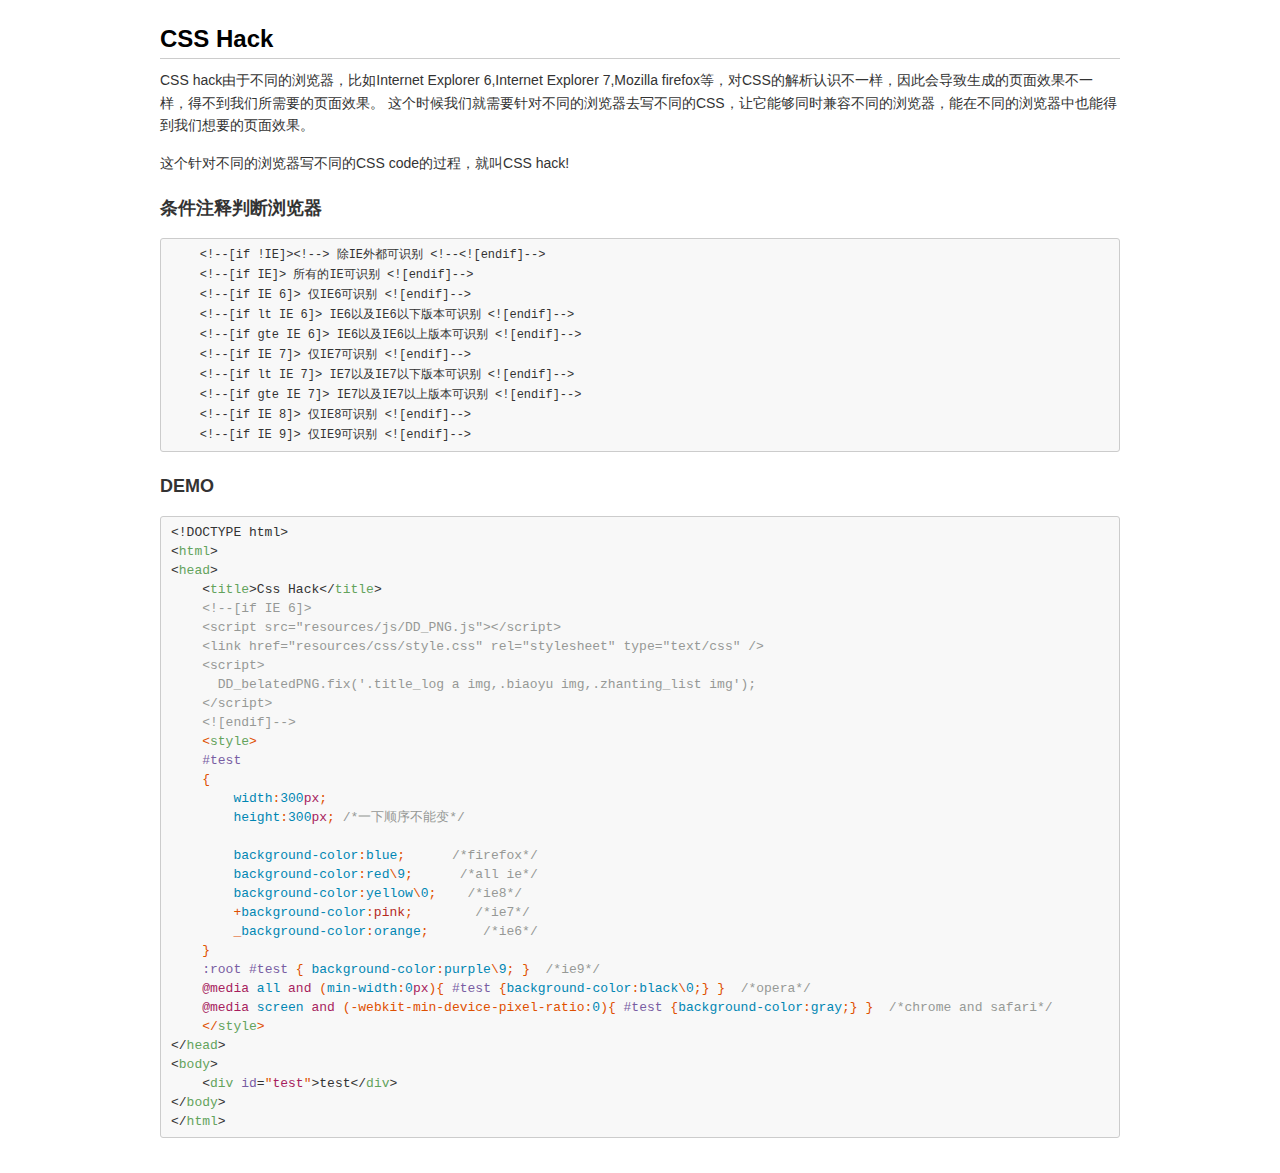
<file: Markdown/html/CSS Hack.html>
<!DOCTYPE html>
<html>
<head>
<title>CSS Hack</title>
<meta http-equiv="Content-Type" content="text/html; charset=utf-8" />
<style type="text/css">
/* GitHub stylesheet for MarkdownPad (http://markdownpad.com) */
/* Author: Nicolas Hery - http://nicolashery.com */
/* Version: b13fe65ca28d2e568c6ed5d7f06581183df8f2ff */
/* Source: https://github.com/nicolahery/markdownpad-github */

/* RESET
=============================================================================*/

html, body, div, span, applet, object, iframe, h1, h2, h3, h4, h5, h6, p, blockquote, pre, a, abbr, acronym, address, big, cite, code, del, dfn, em, img, ins, kbd, q, s, samp, small, strike, strong, sub, sup, tt, var, b, u, i, center, dl, dt, dd, ol, ul, li, fieldset, form, label, legend, table, caption, tbody, tfoot, thead, tr, th, td, article, aside, canvas, details, embed, figure, figcaption, footer, header, hgroup, menu, nav, output, ruby, section, summary, time, mark, audio, video {
  margin: 0;
  padding: 0;
  border: 0;
}

/* BODY
=============================================================================*/

body {
  font-family: Helvetica, arial, freesans, clean, sans-serif;
  font-size: 14px;
  line-height: 1.6;
  color: #333;
  background-color: #fff;
  padding: 20px;
  max-width: 960px;
  margin: 0 auto;
}

body>*:first-child {
  margin-top: 0 !important;
}

body>*:last-child {
  margin-bottom: 0 !important;
}

/* BLOCKS
=============================================================================*/

p, blockquote, ul, ol, dl, table, pre {
  margin: 15px 0;
}

/* HEADERS
=============================================================================*/

h1, h2, h3, h4, h5, h6 {
  margin: 20px 0 10px;
  padding: 0;
  font-weight: bold;
  -webkit-font-smoothing: antialiased;
}

h1 tt, h1 code, h2 tt, h2 code, h3 tt, h3 code, h4 tt, h4 code, h5 tt, h5 code, h6 tt, h6 code {
  font-size: inherit;
}

h1 {
  font-size: 28px;
  color: #000;
}

h2 {
  font-size: 24px;
  border-bottom: 1px solid #ccc;
  color: #000;
}

h3 {
  font-size: 18px;
}

h4 {
  font-size: 16px;
}

h5 {
  font-size: 14px;
}

h6 {
  color: #777;
  font-size: 14px;
}

body>h2:first-child, body>h1:first-child, body>h1:first-child+h2, body>h3:first-child, body>h4:first-child, body>h5:first-child, body>h6:first-child {
  margin-top: 0;
  padding-top: 0;
}

a:first-child h1, a:first-child h2, a:first-child h3, a:first-child h4, a:first-child h5, a:first-child h6 {
  margin-top: 0;
  padding-top: 0;
}

h1+p, h2+p, h3+p, h4+p, h5+p, h6+p {
  margin-top: 10px;
}

/* LINKS
=============================================================================*/

a {
  color: #4183C4;
  text-decoration: none;
}

a:hover {
  text-decoration: underline;
}

/* LISTS
=============================================================================*/

ul, ol {
  padding-left: 30px;
}

ul li > :first-child, 
ol li > :first-child, 
ul li ul:first-of-type, 
ol li ol:first-of-type, 
ul li ol:first-of-type, 
ol li ul:first-of-type {
  margin-top: 0px;
}

ul ul, ul ol, ol ol, ol ul {
  margin-bottom: 0;
}

dl {
  padding: 0;
}

dl dt {
  font-size: 14px;
  font-weight: bold;
  font-style: italic;
  padding: 0;
  margin: 15px 0 5px;
}

dl dt:first-child {
  padding: 0;
}

dl dt>:first-child {
  margin-top: 0px;
}

dl dt>:last-child {
  margin-bottom: 0px;
}

dl dd {
  margin: 0 0 15px;
  padding: 0 15px;
}

dl dd>:first-child {
  margin-top: 0px;
}

dl dd>:last-child {
  margin-bottom: 0px;
}

/* CODE
=============================================================================*/

pre, code, tt {
  font-size: 12px;
  font-family: Consolas, "Liberation Mono", Courier, monospace;
}

code, tt {
  margin: 0 0px;
  padding: 0px 0px;
  white-space: nowrap;
  border: 1px solid #eaeaea;
  background-color: #f8f8f8;
  border-radius: 3px;
}

pre>code {
  margin: 0;
  padding: 0;
  white-space: pre;
  border: none;
  background: transparent;
}

pre {
  background-color: #f8f8f8;
  border: 1px solid #ccc;
  font-size: 13px;
  line-height: 19px;
  overflow: auto;
  padding: 6px 10px;
  border-radius: 3px;
}

pre code, pre tt {
  background-color: transparent;
  border: none;
}

kbd {
    -moz-border-bottom-colors: none;
    -moz-border-left-colors: none;
    -moz-border-right-colors: none;
    -moz-border-top-colors: none;
    background-color: #DDDDDD;
    background-image: linear-gradient(#F1F1F1, #DDDDDD);
    background-repeat: repeat-x;
    border-color: #DDDDDD #CCCCCC #CCCCCC #DDDDDD;
    border-image: none;
    border-radius: 2px 2px 2px 2px;
    border-style: solid;
    border-width: 1px;
    font-family: "Helvetica Neue",Helvetica,Arial,sans-serif;
    line-height: 10px;
    padding: 1px 4px;
}

/* QUOTES
=============================================================================*/

blockquote {
  border-left: 4px solid #DDD;
  padding: 0 15px;
  color: #777;
}

blockquote>:first-child {
  margin-top: 0px;
}

blockquote>:last-child {
  margin-bottom: 0px;
}

/* HORIZONTAL RULES
=============================================================================*/

hr {
  clear: both;
  margin: 15px 0;
  height: 0px;
  overflow: hidden;
  border: none;
  background: transparent;
  border-bottom: 4px solid #ddd;
  padding: 0;
}

/* TABLES
=============================================================================*/

table th {
  font-weight: bold;
}

table th, table td {
  border: 1px solid #ccc;
  padding: 6px 13px;
}

table tr {
  border-top: 1px solid #ccc;
  background-color: #fff;
}

table tr:nth-child(2n) {
  background-color: #f8f8f8;
}

/* IMAGES
=============================================================================*/

img {
  max-width: 100%
}
</style>
<style type="text/css">
.highlight  { background: #ffffff; }
.highlight .c { color: #999988; font-style: italic } /* Comment */
.highlight .err { color: #a61717; background-color: #e3d2d2 } /* Error */
.highlight .k { font-weight: bold } /* Keyword */
.highlight .o { font-weight: bold } /* Operator */
.highlight .cm { color: #999988; font-style: italic } /* Comment.Multiline */
.highlight .cp { color: #999999; font-weight: bold } /* Comment.Preproc */
.highlight .c1 { color: #999988; font-style: italic } /* Comment.Single */
.highlight .cs { color: #999999; font-weight: bold; font-style: italic } /* Comment.Special */
.highlight .gd { color: #000000; background-color: #ffdddd } /* Generic.Deleted */
.highlight .gd .x { color: #000000; background-color: #ffaaaa } /* Generic.Deleted.Specific */
.highlight .ge { font-style: italic } /* Generic.Emph */
.highlight .gr { color: #aa0000 } /* Generic.Error */
.highlight .gh { color: #999999 } /* Generic.Heading */
.highlight .gi { color: #000000; background-color: #ddffdd } /* Generic.Inserted */
.highlight .gi .x { color: #000000; background-color: #aaffaa } /* Generic.Inserted.Specific */
.highlight .go { color: #888888 } /* Generic.Output */
.highlight .gp { color: #555555 } /* Generic.Prompt */
.highlight .gs { font-weight: bold } /* Generic.Strong */
.highlight .gu { color: #aaaaaa } /* Generic.Subheading */
.highlight .gt { color: #aa0000 } /* Generic.Traceback */
.highlight .kc { font-weight: bold } /* Keyword.Constant */
.highlight .kd { font-weight: bold } /* Keyword.Declaration */
.highlight .kp { font-weight: bold } /* Keyword.Pseudo */
.highlight .kr { font-weight: bold } /* Keyword.Reserved */
.highlight .kt { color: #445588; font-weight: bold } /* Keyword.Type */
.highlight .m { color: #009999 } /* Literal.Number */
.highlight .s { color: #d14 } /* Literal.String */
.highlight .na { color: #008080 } /* Name.Attribute */
.highlight .nb { color: #0086B3 } /* Name.Builtin */
.highlight .nc { color: #445588; font-weight: bold } /* Name.Class */
.highlight .no { color: #008080 } /* Name.Constant */
.highlight .ni { color: #800080 } /* Name.Entity */
.highlight .ne { color: #990000; font-weight: bold } /* Name.Exception */
.highlight .nf { color: #990000; font-weight: bold } /* Name.Function */
.highlight .nn { color: #555555 } /* Name.Namespace */
.highlight .nt { color: #000080 } /* Name.Tag */
.highlight .nv { color: #008080 } /* Name.Variable */
.highlight .ow { font-weight: bold } /* Operator.Word */
.highlight .w { color: #bbbbbb } /* Text.Whitespace */
.highlight .mf { color: #009999 } /* Literal.Number.Float */
.highlight .mh { color: #009999 } /* Literal.Number.Hex */
.highlight .mi { color: #009999 } /* Literal.Number.Integer */
.highlight .mo { color: #009999 } /* Literal.Number.Oct */
.highlight .sb { color: #d14 } /* Literal.String.Backtick */
.highlight .sc { color: #d14 } /* Literal.String.Char */
.highlight .sd { color: #d14 } /* Literal.String.Doc */
.highlight .s2 { color: #d14 } /* Literal.String.Double */
.highlight .se { color: #d14 } /* Literal.String.Escape */
.highlight .sh { color: #d14 } /* Literal.String.Heredoc */
.highlight .si { color: #d14 } /* Literal.String.Interpol */
.highlight .sx { color: #d14 } /* Literal.String.Other */
.highlight .sr { color: #009926 } /* Literal.String.Regex */
.highlight .s1 { color: #d14 } /* Literal.String.Single */
.highlight .ss { color: #990073 } /* Literal.String.Symbol */
.highlight .bp { color: #999999 } /* Name.Builtin.Pseudo */
.highlight .vc { color: #008080 } /* Name.Variable.Class */
.highlight .vg { color: #008080 } /* Name.Variable.Global */
.highlight .vi { color: #008080 } /* Name.Variable.Instance */
.highlight .il { color: #009999 } /* Literal.Number.Integer.Long */
.pl-c {
    color: #969896;
}

.pl-c1,.pl-mdh,.pl-mm,.pl-mp,.pl-mr,.pl-s1 .pl-v,.pl-s3,.pl-sc,.pl-sv {
    color: #0086b3;
}

.pl-e,.pl-en {
    color: #795da3;
}

.pl-s1 .pl-s2,.pl-smi,.pl-smp,.pl-stj,.pl-vo,.pl-vpf {
    color: #333;
}

.pl-ent {
    color: #63a35c;
}

.pl-k,.pl-s,.pl-st {
    color: #a71d5d;
}

.pl-pds,.pl-s1,.pl-s1 .pl-pse .pl-s2,.pl-sr,.pl-sr .pl-cce,.pl-sr .pl-sra,.pl-sr .pl-sre,.pl-src,.pl-v {
    color: #df5000;
}

.pl-id {
    color: #b52a1d;
}

.pl-ii {
    background-color: #b52a1d;
    color: #f8f8f8;
}

.pl-sr .pl-cce {
    color: #63a35c;
    font-weight: bold;
}

.pl-ml {
    color: #693a17;
}

.pl-mh,.pl-mh .pl-en,.pl-ms {
    color: #1d3e81;
    font-weight: bold;
}

.pl-mq {
    color: #008080;
}

.pl-mi {
    color: #333;
    font-style: italic;
}

.pl-mb {
    color: #333;
    font-weight: bold;
}

.pl-md,.pl-mdhf {
    background-color: #ffecec;
    color: #bd2c00;
}

.pl-mdht,.pl-mi1 {
    background-color: #eaffea;
    color: #55a532;
}

.pl-mdr {
    color: #795da3;
    font-weight: bold;
}

.pl-mo {
    color: #1d3e81;
}
.task-list {
padding-left:10px;
margin-bottom:0;
}

.task-list li {
    margin-left: 20px;
}

.task-list-item {
list-style-type:none;
padding-left:10px;
}

.task-list-item label {
font-weight:400;
}

.task-list-item.enabled label {
cursor:pointer;
}

.task-list-item+.task-list-item {
margin-top:3px;
}

.task-list-item-checkbox {
display:inline-block;
margin-left:-20px;
margin-right:3px;
vertical-align:1px;
}
</style>
</head>
<body>
<h2>CSS Hack</h2>

<p>CSS hack由于不同的浏览器，比如Internet Explorer 6,Internet Explorer 7,Mozilla firefox等，对CSS的解析认识不一样，因此会导致生成的页面效果不一样，得不到我们所需要的页面效果。 这个时候我们就需要针对不同的浏览器去写不同的CSS，让它能够同时兼容不同的浏览器，能在不同的浏览器中也能得到我们想要的页面效果。</p>

<p>这个针对不同的浏览器写不同的CSS code的过程，就叫CSS hack!</p>

<h3>条件注释判断浏览器</h3>

<pre><code>    &lt;!--[if !IE]&gt;&lt;!--&gt; 除IE外都可识别 &lt;!--&lt;![endif]--&gt;
    &lt;!--[if IE]&gt; 所有的IE可识别 &lt;![endif]--&gt;
    &lt;!--[if IE 6]&gt; 仅IE6可识别 &lt;![endif]--&gt;
    &lt;!--[if lt IE 6]&gt; IE6以及IE6以下版本可识别 &lt;![endif]--&gt;
    &lt;!--[if gte IE 6]&gt; IE6以及IE6以上版本可识别 &lt;![endif]--&gt;
    &lt;!--[if IE 7]&gt; 仅IE7可识别 &lt;![endif]--&gt;
    &lt;!--[if lt IE 7]&gt; IE7以及IE7以下版本可识别 &lt;![endif]--&gt;
    &lt;!--[if gte IE 7]&gt; IE7以及IE7以上版本可识别 &lt;![endif]--&gt;
    &lt;!--[if IE 8]&gt; 仅IE8可识别 &lt;![endif]--&gt;
    &lt;!--[if IE 9]&gt; 仅IE9可识别 &lt;![endif]--&gt;
</code></pre>

<h3>DEMO</h3>

<div class="highlight highlight-html"><pre>&lt;!DOCTYPE html&gt;  
&lt;<span class="pl-ent">html</span>&gt;  
&lt;<span class="pl-ent">head</span>&gt;  
    &lt;<span class="pl-ent">title</span>&gt;Css Hack&lt;/<span class="pl-ent">title</span>&gt;  
    <span class="pl-c">&lt;!--[if IE 6]&gt;</span>
<span class="pl-c">    &lt;script src="resources/js/DD_PNG.js"&gt;&lt;/script&gt;</span>
<span class="pl-c">    &lt;link href="resources/css/style.css" rel="stylesheet" type="text/css" /&gt;</span>
<span class="pl-c">    &lt;script&gt;</span>
<span class="pl-c">      DD_belatedPNG.fix('.title_log a img,.biaoyu img,.zhanting_list img');</span>
<span class="pl-c">    &lt;/script&gt;</span>
<span class="pl-c">    &lt;![endif]--&gt;</span>
<span class="pl-s1">    &lt;<span class="pl-ent">style</span>&gt;  </span>
<span class="pl-s1">    <span class="pl-e">#test</span>   </span>
<span class="pl-s1">    {   </span>
<span class="pl-s1">        <span class="pl-c1"><span class="pl-c1">width</span></span>:<span class="pl-c1">300<span class="pl-k">px</span></span>;   </span>
<span class="pl-s1">        <span class="pl-c1"><span class="pl-c1">height</span></span>:<span class="pl-c1">300<span class="pl-k">px</span></span>; <span class="pl-c">/*一下顺序不能变*/</span>   </span>
<span class="pl-s1"></span>
<span class="pl-s1">        <span class="pl-c1"><span class="pl-c1">background-color</span></span>:<span class="pl-c1">blue</span>;      <span class="pl-c">/*firefox*/</span></span>
<span class="pl-s1">        <span class="pl-c1"><span class="pl-c1">background-color</span></span>:<span class="pl-c1">red</span>\<span class="pl-c1">9</span>;      <span class="pl-c">/*all ie*/</span></span>
<span class="pl-s1">        <span class="pl-c1"><span class="pl-c1">background-color</span></span>:<span class="pl-c1">yellow</span>\<span class="pl-c1">0</span>;    <span class="pl-c">/*ie8*/</span></span>
<span class="pl-s1">        +<span class="pl-c1"><span class="pl-c1">background-color</span></span>:<span class="pl-id">pink</span>;        <span class="pl-c">/*ie7*/</span></span>
<span class="pl-s1">        _<span class="pl-c1">background-<span class="pl-c1">color</span></span>:<span class="pl-c1">orange</span>;       <span class="pl-c">/*ie6*/</span></span>
<span class="pl-s1">    }  </span>
<span class="pl-s1">    <span class="pl-e">:root</span> <span class="pl-e">#test</span> { <span class="pl-c1"><span class="pl-c1">background-color</span></span>:<span class="pl-c1">purple</span>\<span class="pl-c1">9</span>; }  <span class="pl-c">/*ie9*/</span></span>
<span class="pl-s1">    <span class="pl-k">@media</span> <span class="pl-c1">all</span> <span class="pl-k">and</span> (<span class="pl-c1">min-width</span>:<span class="pl-c1">0<span class="pl-k">px</span></span>){ <span class="pl-e">#test</span> {<span class="pl-c1"><span class="pl-c1">background-color</span></span>:<span class="pl-c1">black</span>\<span class="pl-c1">0</span>;} }  <span class="pl-c">/*opera*/</span></span>
<span class="pl-s1">    <span class="pl-k">@media</span> <span class="pl-c1">screen</span> <span class="pl-k">and</span> (-webkit-min-device-pixel-ratio:<span class="pl-c1">0</span>){ <span class="pl-e">#test</span> {<span class="pl-c1"><span class="pl-c1">background-color</span></span>:<span class="pl-c1">gray</span>;} }  <span class="pl-c">/*chrome and safari*/</span></span>
<span class="pl-s1">    &lt;/<span class="pl-ent">style</span>&gt;  </span>
&lt;/<span class="pl-ent">head</span>&gt;  
&lt;<span class="pl-ent">body</span>&gt;  
    &lt;<span class="pl-ent">div</span> <span class="pl-e">id</span>=<span class="pl-s"><span class="pl-pds">"</span>test<span class="pl-pds">"</span></span>&gt;test&lt;/<span class="pl-ent">div</span>&gt;  
&lt;/<span class="pl-ent">body</span>&gt;  
&lt;/<span class="pl-ent">html</span>&gt; 
</pre></div>
</body>
</html>
<!-- This document was created with MarkdownPad, the Markdown editor for Windows (http://markdownpad.com) -->
</file>
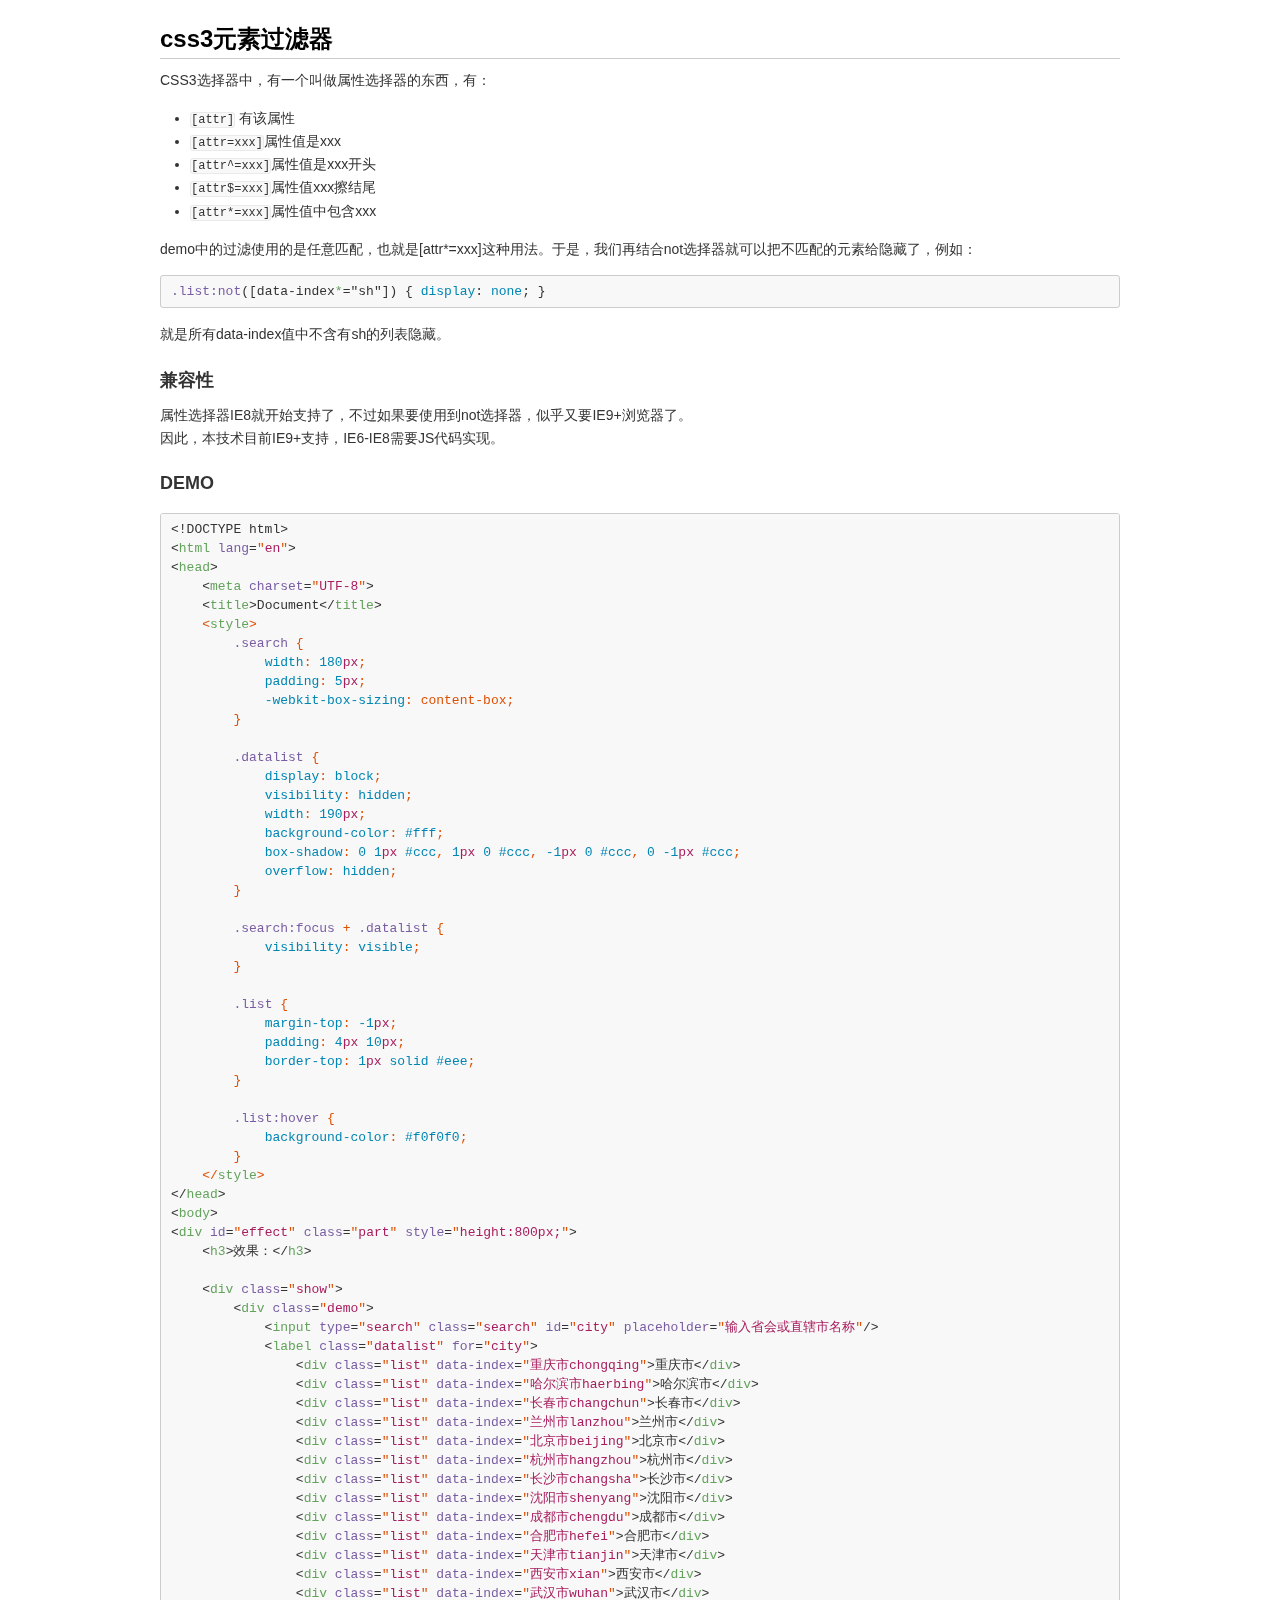
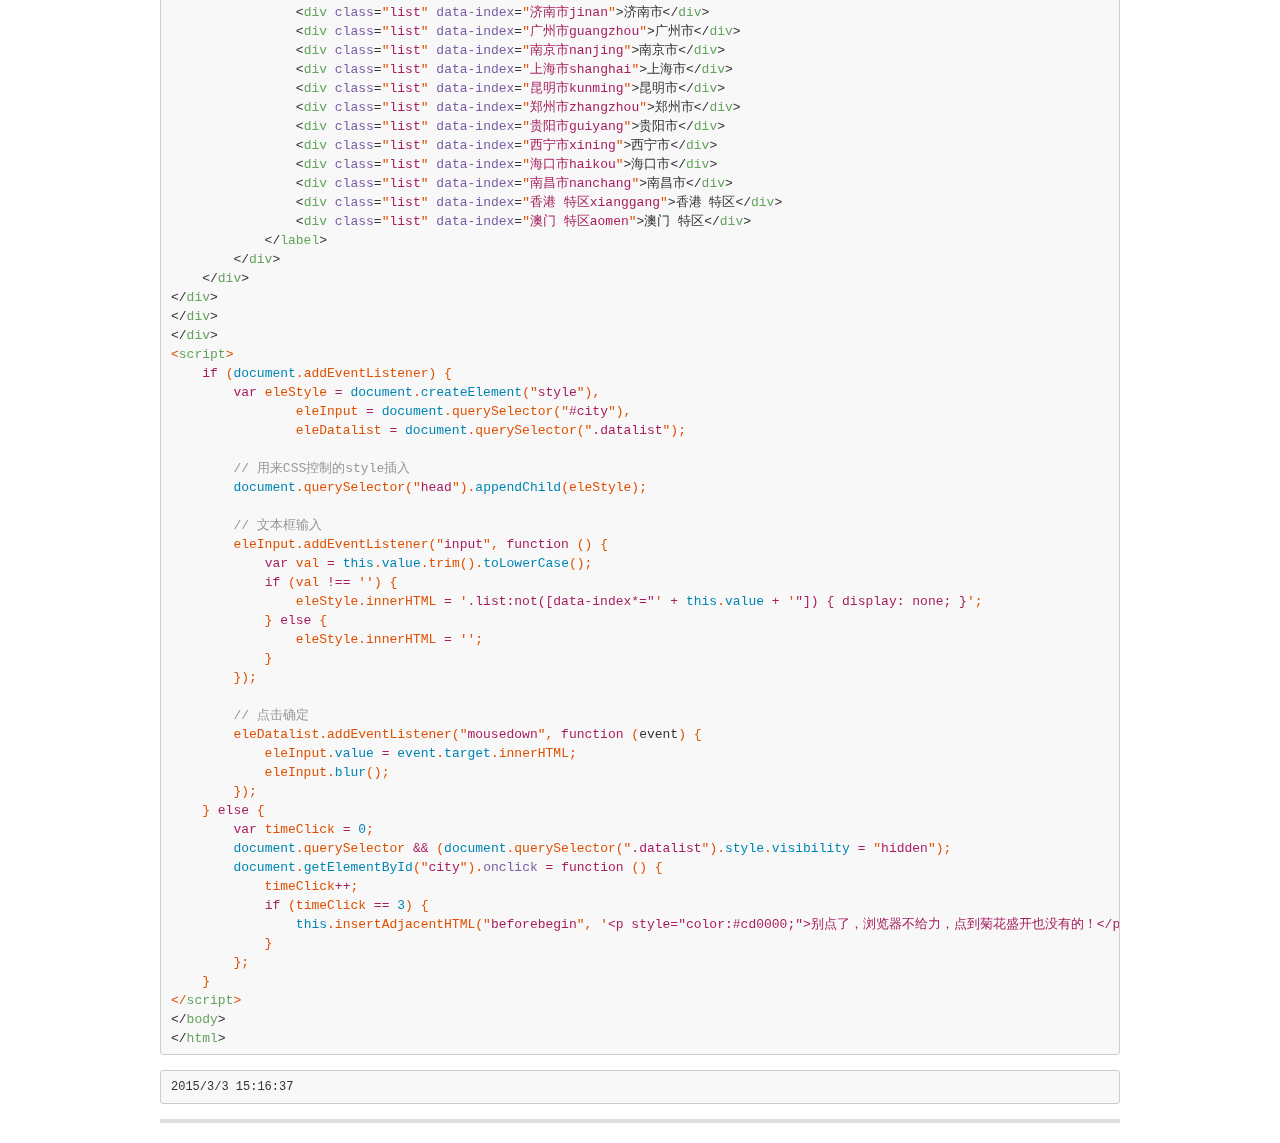
<file: Markdown/html/CSS3元素过滤器.html>
<!DOCTYPE html>
<html>
<head>
<title>CSS3元素过滤器</title>
<meta http-equiv="Content-Type" content="text/html; charset=utf-8" />
<style type="text/css">
/* GitHub stylesheet for MarkdownPad (http://markdownpad.com) */
/* Author: Nicolas Hery - http://nicolashery.com */
/* Version: b13fe65ca28d2e568c6ed5d7f06581183df8f2ff */
/* Source: https://github.com/nicolahery/markdownpad-github */

/* RESET
=============================================================================*/

html, body, div, span, applet, object, iframe, h1, h2, h3, h4, h5, h6, p, blockquote, pre, a, abbr, acronym, address, big, cite, code, del, dfn, em, img, ins, kbd, q, s, samp, small, strike, strong, sub, sup, tt, var, b, u, i, center, dl, dt, dd, ol, ul, li, fieldset, form, label, legend, table, caption, tbody, tfoot, thead, tr, th, td, article, aside, canvas, details, embed, figure, figcaption, footer, header, hgroup, menu, nav, output, ruby, section, summary, time, mark, audio, video {
  margin: 0;
  padding: 0;
  border: 0;
}

/* BODY
=============================================================================*/

body {
  font-family: Helvetica, arial, freesans, clean, sans-serif;
  font-size: 14px;
  line-height: 1.6;
  color: #333;
  background-color: #fff;
  padding: 20px;
  max-width: 960px;
  margin: 0 auto;
}

body>*:first-child {
  margin-top: 0 !important;
}

body>*:last-child {
  margin-bottom: 0 !important;
}

/* BLOCKS
=============================================================================*/

p, blockquote, ul, ol, dl, table, pre {
  margin: 15px 0;
}

/* HEADERS
=============================================================================*/

h1, h2, h3, h4, h5, h6 {
  margin: 20px 0 10px;
  padding: 0;
  font-weight: bold;
  -webkit-font-smoothing: antialiased;
}

h1 tt, h1 code, h2 tt, h2 code, h3 tt, h3 code, h4 tt, h4 code, h5 tt, h5 code, h6 tt, h6 code {
  font-size: inherit;
}

h1 {
  font-size: 28px;
  color: #000;
}

h2 {
  font-size: 24px;
  border-bottom: 1px solid #ccc;
  color: #000;
}

h3 {
  font-size: 18px;
}

h4 {
  font-size: 16px;
}

h5 {
  font-size: 14px;
}

h6 {
  color: #777;
  font-size: 14px;
}

body>h2:first-child, body>h1:first-child, body>h1:first-child+h2, body>h3:first-child, body>h4:first-child, body>h5:first-child, body>h6:first-child {
  margin-top: 0;
  padding-top: 0;
}

a:first-child h1, a:first-child h2, a:first-child h3, a:first-child h4, a:first-child h5, a:first-child h6 {
  margin-top: 0;
  padding-top: 0;
}

h1+p, h2+p, h3+p, h4+p, h5+p, h6+p {
  margin-top: 10px;
}

/* LINKS
=============================================================================*/

a {
  color: #4183C4;
  text-decoration: none;
}

a:hover {
  text-decoration: underline;
}

/* LISTS
=============================================================================*/

ul, ol {
  padding-left: 30px;
}

ul li > :first-child, 
ol li > :first-child, 
ul li ul:first-of-type, 
ol li ol:first-of-type, 
ul li ol:first-of-type, 
ol li ul:first-of-type {
  margin-top: 0px;
}

ul ul, ul ol, ol ol, ol ul {
  margin-bottom: 0;
}

dl {
  padding: 0;
}

dl dt {
  font-size: 14px;
  font-weight: bold;
  font-style: italic;
  padding: 0;
  margin: 15px 0 5px;
}

dl dt:first-child {
  padding: 0;
}

dl dt>:first-child {
  margin-top: 0px;
}

dl dt>:last-child {
  margin-bottom: 0px;
}

dl dd {
  margin: 0 0 15px;
  padding: 0 15px;
}

dl dd>:first-child {
  margin-top: 0px;
}

dl dd>:last-child {
  margin-bottom: 0px;
}

/* CODE
=============================================================================*/

pre, code, tt {
  font-size: 12px;
  font-family: Consolas, "Liberation Mono", Courier, monospace;
}

code, tt {
  margin: 0 0px;
  padding: 0px 0px;
  white-space: nowrap;
  border: 1px solid #eaeaea;
  background-color: #f8f8f8;
  border-radius: 3px;
}

pre>code {
  margin: 0;
  padding: 0;
  white-space: pre;
  border: none;
  background: transparent;
}

pre {
  background-color: #f8f8f8;
  border: 1px solid #ccc;
  font-size: 13px;
  line-height: 19px;
  overflow: auto;
  padding: 6px 10px;
  border-radius: 3px;
}

pre code, pre tt {
  background-color: transparent;
  border: none;
}

kbd {
    -moz-border-bottom-colors: none;
    -moz-border-left-colors: none;
    -moz-border-right-colors: none;
    -moz-border-top-colors: none;
    background-color: #DDDDDD;
    background-image: linear-gradient(#F1F1F1, #DDDDDD);
    background-repeat: repeat-x;
    border-color: #DDDDDD #CCCCCC #CCCCCC #DDDDDD;
    border-image: none;
    border-radius: 2px 2px 2px 2px;
    border-style: solid;
    border-width: 1px;
    font-family: "Helvetica Neue",Helvetica,Arial,sans-serif;
    line-height: 10px;
    padding: 1px 4px;
}

/* QUOTES
=============================================================================*/

blockquote {
  border-left: 4px solid #DDD;
  padding: 0 15px;
  color: #777;
}

blockquote>:first-child {
  margin-top: 0px;
}

blockquote>:last-child {
  margin-bottom: 0px;
}

/* HORIZONTAL RULES
=============================================================================*/

hr {
  clear: both;
  margin: 15px 0;
  height: 0px;
  overflow: hidden;
  border: none;
  background: transparent;
  border-bottom: 4px solid #ddd;
  padding: 0;
}

/* TABLES
=============================================================================*/

table th {
  font-weight: bold;
}

table th, table td {
  border: 1px solid #ccc;
  padding: 6px 13px;
}

table tr {
  border-top: 1px solid #ccc;
  background-color: #fff;
}

table tr:nth-child(2n) {
  background-color: #f8f8f8;
}

/* IMAGES
=============================================================================*/

img {
  max-width: 100%
}
</style>
<style type="text/css">
.highlight  { background: #ffffff; }
.highlight .c { color: #999988; font-style: italic } /* Comment */
.highlight .err { color: #a61717; background-color: #e3d2d2 } /* Error */
.highlight .k { font-weight: bold } /* Keyword */
.highlight .o { font-weight: bold } /* Operator */
.highlight .cm { color: #999988; font-style: italic } /* Comment.Multiline */
.highlight .cp { color: #999999; font-weight: bold } /* Comment.Preproc */
.highlight .c1 { color: #999988; font-style: italic } /* Comment.Single */
.highlight .cs { color: #999999; font-weight: bold; font-style: italic } /* Comment.Special */
.highlight .gd { color: #000000; background-color: #ffdddd } /* Generic.Deleted */
.highlight .gd .x { color: #000000; background-color: #ffaaaa } /* Generic.Deleted.Specific */
.highlight .ge { font-style: italic } /* Generic.Emph */
.highlight .gr { color: #aa0000 } /* Generic.Error */
.highlight .gh { color: #999999 } /* Generic.Heading */
.highlight .gi { color: #000000; background-color: #ddffdd } /* Generic.Inserted */
.highlight .gi .x { color: #000000; background-color: #aaffaa } /* Generic.Inserted.Specific */
.highlight .go { color: #888888 } /* Generic.Output */
.highlight .gp { color: #555555 } /* Generic.Prompt */
.highlight .gs { font-weight: bold } /* Generic.Strong */
.highlight .gu { color: #aaaaaa } /* Generic.Subheading */
.highlight .gt { color: #aa0000 } /* Generic.Traceback */
.highlight .kc { font-weight: bold } /* Keyword.Constant */
.highlight .kd { font-weight: bold } /* Keyword.Declaration */
.highlight .kp { font-weight: bold } /* Keyword.Pseudo */
.highlight .kr { font-weight: bold } /* Keyword.Reserved */
.highlight .kt { color: #445588; font-weight: bold } /* Keyword.Type */
.highlight .m { color: #009999 } /* Literal.Number */
.highlight .s { color: #d14 } /* Literal.String */
.highlight .na { color: #008080 } /* Name.Attribute */
.highlight .nb { color: #0086B3 } /* Name.Builtin */
.highlight .nc { color: #445588; font-weight: bold } /* Name.Class */
.highlight .no { color: #008080 } /* Name.Constant */
.highlight .ni { color: #800080 } /* Name.Entity */
.highlight .ne { color: #990000; font-weight: bold } /* Name.Exception */
.highlight .nf { color: #990000; font-weight: bold } /* Name.Function */
.highlight .nn { color: #555555 } /* Name.Namespace */
.highlight .nt { color: #000080 } /* Name.Tag */
.highlight .nv { color: #008080 } /* Name.Variable */
.highlight .ow { font-weight: bold } /* Operator.Word */
.highlight .w { color: #bbbbbb } /* Text.Whitespace */
.highlight .mf { color: #009999 } /* Literal.Number.Float */
.highlight .mh { color: #009999 } /* Literal.Number.Hex */
.highlight .mi { color: #009999 } /* Literal.Number.Integer */
.highlight .mo { color: #009999 } /* Literal.Number.Oct */
.highlight .sb { color: #d14 } /* Literal.String.Backtick */
.highlight .sc { color: #d14 } /* Literal.String.Char */
.highlight .sd { color: #d14 } /* Literal.String.Doc */
.highlight .s2 { color: #d14 } /* Literal.String.Double */
.highlight .se { color: #d14 } /* Literal.String.Escape */
.highlight .sh { color: #d14 } /* Literal.String.Heredoc */
.highlight .si { color: #d14 } /* Literal.String.Interpol */
.highlight .sx { color: #d14 } /* Literal.String.Other */
.highlight .sr { color: #009926 } /* Literal.String.Regex */
.highlight .s1 { color: #d14 } /* Literal.String.Single */
.highlight .ss { color: #990073 } /* Literal.String.Symbol */
.highlight .bp { color: #999999 } /* Name.Builtin.Pseudo */
.highlight .vc { color: #008080 } /* Name.Variable.Class */
.highlight .vg { color: #008080 } /* Name.Variable.Global */
.highlight .vi { color: #008080 } /* Name.Variable.Instance */
.highlight .il { color: #009999 } /* Literal.Number.Integer.Long */
.pl-c {
    color: #969896;
}

.pl-c1,.pl-mdh,.pl-mm,.pl-mp,.pl-mr,.pl-s1 .pl-v,.pl-s3,.pl-sc,.pl-sv {
    color: #0086b3;
}

.pl-e,.pl-en {
    color: #795da3;
}

.pl-s1 .pl-s2,.pl-smi,.pl-smp,.pl-stj,.pl-vo,.pl-vpf {
    color: #333;
}

.pl-ent {
    color: #63a35c;
}

.pl-k,.pl-s,.pl-st {
    color: #a71d5d;
}

.pl-pds,.pl-s1,.pl-s1 .pl-pse .pl-s2,.pl-sr,.pl-sr .pl-cce,.pl-sr .pl-sra,.pl-sr .pl-sre,.pl-src,.pl-v {
    color: #df5000;
}

.pl-id {
    color: #b52a1d;
}

.pl-ii {
    background-color: #b52a1d;
    color: #f8f8f8;
}

.pl-sr .pl-cce {
    color: #63a35c;
    font-weight: bold;
}

.pl-ml {
    color: #693a17;
}

.pl-mh,.pl-mh .pl-en,.pl-ms {
    color: #1d3e81;
    font-weight: bold;
}

.pl-mq {
    color: #008080;
}

.pl-mi {
    color: #333;
    font-style: italic;
}

.pl-mb {
    color: #333;
    font-weight: bold;
}

.pl-md,.pl-mdhf {
    background-color: #ffecec;
    color: #bd2c00;
}

.pl-mdht,.pl-mi1 {
    background-color: #eaffea;
    color: #55a532;
}

.pl-mdr {
    color: #795da3;
    font-weight: bold;
}

.pl-mo {
    color: #1d3e81;
}
.task-list {
padding-left:10px;
margin-bottom:0;
}

.task-list li {
    margin-left: 20px;
}

.task-list-item {
list-style-type:none;
padding-left:10px;
}

.task-list-item label {
font-weight:400;
}

.task-list-item.enabled label {
cursor:pointer;
}

.task-list-item+.task-list-item {
margin-top:3px;
}

.task-list-item-checkbox {
display:inline-block;
margin-left:-20px;
margin-right:3px;
vertical-align:1px;
}
</style>
</head>
<body>
<h2>css3元素过滤器</h2>

<p>CSS3选择器中，有一个叫做属性选择器的东西，有：</p>

<ul class="task-list">
<li>
<code>[attr]</code> 有该属性</li>
<li>
<code>[attr=xxx]</code>属性值是xxx</li>
<li>
<code>[attr^=xxx]</code>属性值是xxx开头</li>
<li>
<code>[attr$=xxx]</code>属性值xxx擦结尾</li>
<li>
<code>[attr*=xxx]</code>属性值中包含xxx</li>
</ul>

<p>demo中的过滤使用的是任意匹配，也就是[attr*=xxx]这种用法。于是，我们再结合not选择器就可以把不匹配的元素给隐藏了，例如：</p>

<div class="highlight highlight-css"><pre><span class="pl-e">.list</span><span class="pl-e">:not</span>([data-index<span class="pl-ent">*</span>="sh"]) { <span class="pl-c1"><span class="pl-c1">display</span></span>: <span class="pl-c1">none</span>; }</pre></div>

<p>就是所有data-index值中不含有sh的列表隐藏。</p>

<h3>兼容性</h3>

<p>属性选择器IE8就开始支持了，不过如果要使用到not选择器，似乎又要IE9+浏览器了。<br>
因此，本技术目前IE9+支持，IE6-IE8需要JS代码实现。</p>

<h3>DEMO</h3>

<div class="highlight highlight-HTML"><pre>&lt;!DOCTYPE html&gt;
&lt;<span class="pl-ent">html</span> <span class="pl-e">lang</span>=<span class="pl-s"><span class="pl-pds">"</span>en<span class="pl-pds">"</span></span>&gt;
&lt;<span class="pl-ent">head</span>&gt;
    &lt;<span class="pl-ent">meta</span> <span class="pl-e">charset</span>=<span class="pl-s"><span class="pl-pds">"</span>UTF-8<span class="pl-pds">"</span></span>&gt;
    &lt;<span class="pl-ent">title</span>&gt;Document&lt;/<span class="pl-ent">title</span>&gt;
<span class="pl-s1">    &lt;<span class="pl-ent">style</span>&gt;</span>
<span class="pl-s1">        <span class="pl-e">.search</span> {</span>
<span class="pl-s1">            <span class="pl-c1"><span class="pl-c1">width</span></span>: <span class="pl-c1">180<span class="pl-k">px</span></span>;</span>
<span class="pl-s1">            <span class="pl-c1"><span class="pl-c1">padding</span></span>: <span class="pl-c1">5<span class="pl-k">px</span></span>;</span>
<span class="pl-s1">            <span class="pl-c1">-webkit-<span class="pl-c1">box-sizing</span></span>: content-box;</span>
<span class="pl-s1">        }</span>
<span class="pl-s1"></span>
<span class="pl-s1">        <span class="pl-e">.datalist</span> {</span>
<span class="pl-s1">            <span class="pl-c1"><span class="pl-c1">display</span></span>: <span class="pl-c1">block</span>;</span>
<span class="pl-s1">            <span class="pl-c1"><span class="pl-c1">visibility</span></span>: <span class="pl-c1">hidden</span>;</span>
<span class="pl-s1">            <span class="pl-c1"><span class="pl-c1">width</span></span>: <span class="pl-c1">190<span class="pl-k">px</span></span>;</span>
<span class="pl-s1">            <span class="pl-c1"><span class="pl-c1">background-color</span></span>: <span class="pl-c1">#fff</span>;</span>
<span class="pl-s1">            <span class="pl-c1"><span class="pl-c1">box-shadow</span></span>: <span class="pl-c1">0</span> <span class="pl-c1">1<span class="pl-k">px</span></span> <span class="pl-c1">#ccc</span>, <span class="pl-c1">1<span class="pl-k">px</span></span> <span class="pl-c1">0</span> <span class="pl-c1">#ccc</span>, <span class="pl-c1">-1<span class="pl-k">px</span></span> <span class="pl-c1">0</span> <span class="pl-c1">#ccc</span>, <span class="pl-c1">0</span> <span class="pl-c1">-1<span class="pl-k">px</span></span> <span class="pl-c1">#ccc</span>;</span>
<span class="pl-s1">            <span class="pl-c1"><span class="pl-c1">overflow</span></span>: <span class="pl-c1">hidden</span>;</span>
<span class="pl-s1">        }</span>
<span class="pl-s1"></span>
<span class="pl-s1">        <span class="pl-e">.search</span><span class="pl-e">:focus</span> + <span class="pl-e">.datalist</span> {</span>
<span class="pl-s1">            <span class="pl-c1"><span class="pl-c1">visibility</span></span>: <span class="pl-c1">visible</span>;</span>
<span class="pl-s1">        }</span>
<span class="pl-s1"></span>
<span class="pl-s1">        <span class="pl-e">.list</span> {</span>
<span class="pl-s1">            <span class="pl-c1"><span class="pl-c1">margin-top</span></span>: <span class="pl-c1">-1<span class="pl-k">px</span></span>;</span>
<span class="pl-s1">            <span class="pl-c1"><span class="pl-c1">padding</span></span>: <span class="pl-c1">4<span class="pl-k">px</span></span> <span class="pl-c1">10<span class="pl-k">px</span></span>;</span>
<span class="pl-s1">            <span class="pl-c1"><span class="pl-c1">border-top</span></span>: <span class="pl-c1">1<span class="pl-k">px</span></span> <span class="pl-c1">solid</span> <span class="pl-c1">#eee</span>;</span>
<span class="pl-s1">        }</span>
<span class="pl-s1"></span>
<span class="pl-s1">        <span class="pl-e">.list</span><span class="pl-e">:hover</span> {</span>
<span class="pl-s1">            <span class="pl-c1"><span class="pl-c1">background-color</span></span>: <span class="pl-c1">#f0f0f0</span>;</span>
<span class="pl-s1">        }</span>
<span class="pl-s1">    &lt;/<span class="pl-ent">style</span>&gt;</span>
&lt;/<span class="pl-ent">head</span>&gt;
&lt;<span class="pl-ent">body</span>&gt;
&lt;<span class="pl-ent">div</span> <span class="pl-e">id</span>=<span class="pl-s"><span class="pl-pds">"</span>effect<span class="pl-pds">"</span></span> <span class="pl-e">class</span>=<span class="pl-s"><span class="pl-pds">"</span>part<span class="pl-pds">"</span></span> <span class="pl-e">style</span>=<span class="pl-s"><span class="pl-pds">"</span>height:800px;<span class="pl-pds">"</span></span>&gt;
    &lt;<span class="pl-ent">h3</span>&gt;效果：&lt;/<span class="pl-ent">h3</span>&gt;

    &lt;<span class="pl-ent">div</span> <span class="pl-e">class</span>=<span class="pl-s"><span class="pl-pds">"</span>show<span class="pl-pds">"</span></span>&gt;
        &lt;<span class="pl-ent">div</span> <span class="pl-e">class</span>=<span class="pl-s"><span class="pl-pds">"</span>demo<span class="pl-pds">"</span></span>&gt;
            &lt;<span class="pl-ent">input</span> <span class="pl-e">type</span>=<span class="pl-s"><span class="pl-pds">"</span>search<span class="pl-pds">"</span></span> <span class="pl-e">class</span>=<span class="pl-s"><span class="pl-pds">"</span>search<span class="pl-pds">"</span></span> <span class="pl-e">id</span>=<span class="pl-s"><span class="pl-pds">"</span>city<span class="pl-pds">"</span></span> <span class="pl-e">placeholder</span>=<span class="pl-s"><span class="pl-pds">"</span>输入省会或直辖市名称<span class="pl-pds">"</span></span>/&gt;
            &lt;<span class="pl-ent">label</span> <span class="pl-e">class</span>=<span class="pl-s"><span class="pl-pds">"</span>datalist<span class="pl-pds">"</span></span> <span class="pl-e">for</span>=<span class="pl-s"><span class="pl-pds">"</span>city<span class="pl-pds">"</span></span>&gt;
                &lt;<span class="pl-ent">div</span> <span class="pl-e">class</span>=<span class="pl-s"><span class="pl-pds">"</span>list<span class="pl-pds">"</span></span> <span class="pl-e">data-index</span>=<span class="pl-s"><span class="pl-pds">"</span>重庆市chongqing<span class="pl-pds">"</span></span>&gt;重庆市&lt;/<span class="pl-ent">div</span>&gt;
                &lt;<span class="pl-ent">div</span> <span class="pl-e">class</span>=<span class="pl-s"><span class="pl-pds">"</span>list<span class="pl-pds">"</span></span> <span class="pl-e">data-index</span>=<span class="pl-s"><span class="pl-pds">"</span>哈尔滨市haerbing<span class="pl-pds">"</span></span>&gt;哈尔滨市&lt;/<span class="pl-ent">div</span>&gt;
                &lt;<span class="pl-ent">div</span> <span class="pl-e">class</span>=<span class="pl-s"><span class="pl-pds">"</span>list<span class="pl-pds">"</span></span> <span class="pl-e">data-index</span>=<span class="pl-s"><span class="pl-pds">"</span>长春市changchun<span class="pl-pds">"</span></span>&gt;长春市&lt;/<span class="pl-ent">div</span>&gt;
                &lt;<span class="pl-ent">div</span> <span class="pl-e">class</span>=<span class="pl-s"><span class="pl-pds">"</span>list<span class="pl-pds">"</span></span> <span class="pl-e">data-index</span>=<span class="pl-s"><span class="pl-pds">"</span>兰州市lanzhou<span class="pl-pds">"</span></span>&gt;兰州市&lt;/<span class="pl-ent">div</span>&gt;
                &lt;<span class="pl-ent">div</span> <span class="pl-e">class</span>=<span class="pl-s"><span class="pl-pds">"</span>list<span class="pl-pds">"</span></span> <span class="pl-e">data-index</span>=<span class="pl-s"><span class="pl-pds">"</span>北京市beijing<span class="pl-pds">"</span></span>&gt;北京市&lt;/<span class="pl-ent">div</span>&gt;
                &lt;<span class="pl-ent">div</span> <span class="pl-e">class</span>=<span class="pl-s"><span class="pl-pds">"</span>list<span class="pl-pds">"</span></span> <span class="pl-e">data-index</span>=<span class="pl-s"><span class="pl-pds">"</span>杭州市hangzhou<span class="pl-pds">"</span></span>&gt;杭州市&lt;/<span class="pl-ent">div</span>&gt;
                &lt;<span class="pl-ent">div</span> <span class="pl-e">class</span>=<span class="pl-s"><span class="pl-pds">"</span>list<span class="pl-pds">"</span></span> <span class="pl-e">data-index</span>=<span class="pl-s"><span class="pl-pds">"</span>长沙市changsha<span class="pl-pds">"</span></span>&gt;长沙市&lt;/<span class="pl-ent">div</span>&gt;
                &lt;<span class="pl-ent">div</span> <span class="pl-e">class</span>=<span class="pl-s"><span class="pl-pds">"</span>list<span class="pl-pds">"</span></span> <span class="pl-e">data-index</span>=<span class="pl-s"><span class="pl-pds">"</span>沈阳市shenyang<span class="pl-pds">"</span></span>&gt;沈阳市&lt;/<span class="pl-ent">div</span>&gt;
                &lt;<span class="pl-ent">div</span> <span class="pl-e">class</span>=<span class="pl-s"><span class="pl-pds">"</span>list<span class="pl-pds">"</span></span> <span class="pl-e">data-index</span>=<span class="pl-s"><span class="pl-pds">"</span>成都市chengdu<span class="pl-pds">"</span></span>&gt;成都市&lt;/<span class="pl-ent">div</span>&gt;
                &lt;<span class="pl-ent">div</span> <span class="pl-e">class</span>=<span class="pl-s"><span class="pl-pds">"</span>list<span class="pl-pds">"</span></span> <span class="pl-e">data-index</span>=<span class="pl-s"><span class="pl-pds">"</span>合肥市hefei<span class="pl-pds">"</span></span>&gt;合肥市&lt;/<span class="pl-ent">div</span>&gt;
                &lt;<span class="pl-ent">div</span> <span class="pl-e">class</span>=<span class="pl-s"><span class="pl-pds">"</span>list<span class="pl-pds">"</span></span> <span class="pl-e">data-index</span>=<span class="pl-s"><span class="pl-pds">"</span>天津市tianjin<span class="pl-pds">"</span></span>&gt;天津市&lt;/<span class="pl-ent">div</span>&gt;
                &lt;<span class="pl-ent">div</span> <span class="pl-e">class</span>=<span class="pl-s"><span class="pl-pds">"</span>list<span class="pl-pds">"</span></span> <span class="pl-e">data-index</span>=<span class="pl-s"><span class="pl-pds">"</span>西安市xian<span class="pl-pds">"</span></span>&gt;西安市&lt;/<span class="pl-ent">div</span>&gt;
                &lt;<span class="pl-ent">div</span> <span class="pl-e">class</span>=<span class="pl-s"><span class="pl-pds">"</span>list<span class="pl-pds">"</span></span> <span class="pl-e">data-index</span>=<span class="pl-s"><span class="pl-pds">"</span>武汉市wuhan<span class="pl-pds">"</span></span>&gt;武汉市&lt;/<span class="pl-ent">div</span>&gt;
                &lt;<span class="pl-ent">div</span> <span class="pl-e">class</span>=<span class="pl-s"><span class="pl-pds">"</span>list<span class="pl-pds">"</span></span> <span class="pl-e">data-index</span>=<span class="pl-s"><span class="pl-pds">"</span>济南市jinan<span class="pl-pds">"</span></span>&gt;济南市&lt;/<span class="pl-ent">div</span>&gt;
                &lt;<span class="pl-ent">div</span> <span class="pl-e">class</span>=<span class="pl-s"><span class="pl-pds">"</span>list<span class="pl-pds">"</span></span> <span class="pl-e">data-index</span>=<span class="pl-s"><span class="pl-pds">"</span>广州市guangzhou<span class="pl-pds">"</span></span>&gt;广州市&lt;/<span class="pl-ent">div</span>&gt;
                &lt;<span class="pl-ent">div</span> <span class="pl-e">class</span>=<span class="pl-s"><span class="pl-pds">"</span>list<span class="pl-pds">"</span></span> <span class="pl-e">data-index</span>=<span class="pl-s"><span class="pl-pds">"</span>南京市nanjing<span class="pl-pds">"</span></span>&gt;南京市&lt;/<span class="pl-ent">div</span>&gt;
                &lt;<span class="pl-ent">div</span> <span class="pl-e">class</span>=<span class="pl-s"><span class="pl-pds">"</span>list<span class="pl-pds">"</span></span> <span class="pl-e">data-index</span>=<span class="pl-s"><span class="pl-pds">"</span>上海市shanghai<span class="pl-pds">"</span></span>&gt;上海市&lt;/<span class="pl-ent">div</span>&gt;
                &lt;<span class="pl-ent">div</span> <span class="pl-e">class</span>=<span class="pl-s"><span class="pl-pds">"</span>list<span class="pl-pds">"</span></span> <span class="pl-e">data-index</span>=<span class="pl-s"><span class="pl-pds">"</span>昆明市kunming<span class="pl-pds">"</span></span>&gt;昆明市&lt;/<span class="pl-ent">div</span>&gt;
                &lt;<span class="pl-ent">div</span> <span class="pl-e">class</span>=<span class="pl-s"><span class="pl-pds">"</span>list<span class="pl-pds">"</span></span> <span class="pl-e">data-index</span>=<span class="pl-s"><span class="pl-pds">"</span>郑州市zhangzhou<span class="pl-pds">"</span></span>&gt;郑州市&lt;/<span class="pl-ent">div</span>&gt;
                &lt;<span class="pl-ent">div</span> <span class="pl-e">class</span>=<span class="pl-s"><span class="pl-pds">"</span>list<span class="pl-pds">"</span></span> <span class="pl-e">data-index</span>=<span class="pl-s"><span class="pl-pds">"</span>贵阳市guiyang<span class="pl-pds">"</span></span>&gt;贵阳市&lt;/<span class="pl-ent">div</span>&gt;
                &lt;<span class="pl-ent">div</span> <span class="pl-e">class</span>=<span class="pl-s"><span class="pl-pds">"</span>list<span class="pl-pds">"</span></span> <span class="pl-e">data-index</span>=<span class="pl-s"><span class="pl-pds">"</span>西宁市xining<span class="pl-pds">"</span></span>&gt;西宁市&lt;/<span class="pl-ent">div</span>&gt;
                &lt;<span class="pl-ent">div</span> <span class="pl-e">class</span>=<span class="pl-s"><span class="pl-pds">"</span>list<span class="pl-pds">"</span></span> <span class="pl-e">data-index</span>=<span class="pl-s"><span class="pl-pds">"</span>海口市haikou<span class="pl-pds">"</span></span>&gt;海口市&lt;/<span class="pl-ent">div</span>&gt;
                &lt;<span class="pl-ent">div</span> <span class="pl-e">class</span>=<span class="pl-s"><span class="pl-pds">"</span>list<span class="pl-pds">"</span></span> <span class="pl-e">data-index</span>=<span class="pl-s"><span class="pl-pds">"</span>南昌市nanchang<span class="pl-pds">"</span></span>&gt;南昌市&lt;/<span class="pl-ent">div</span>&gt;
                &lt;<span class="pl-ent">div</span> <span class="pl-e">class</span>=<span class="pl-s"><span class="pl-pds">"</span>list<span class="pl-pds">"</span></span> <span class="pl-e">data-index</span>=<span class="pl-s"><span class="pl-pds">"</span>香港 特区xianggang<span class="pl-pds">"</span></span>&gt;香港 特区&lt;/<span class="pl-ent">div</span>&gt;
                &lt;<span class="pl-ent">div</span> <span class="pl-e">class</span>=<span class="pl-s"><span class="pl-pds">"</span>list<span class="pl-pds">"</span></span> <span class="pl-e">data-index</span>=<span class="pl-s"><span class="pl-pds">"</span>澳门 特区aomen<span class="pl-pds">"</span></span>&gt;澳门 特区&lt;/<span class="pl-ent">div</span>&gt;
            &lt;/<span class="pl-ent">label</span>&gt;
        &lt;/<span class="pl-ent">div</span>&gt;
    &lt;/<span class="pl-ent">div</span>&gt;
&lt;/<span class="pl-ent">div</span>&gt;
&lt;/<span class="pl-ent">div</span>&gt;
&lt;/<span class="pl-ent">div</span>&gt;
<span class="pl-s1">&lt;<span class="pl-ent">script</span>&gt;</span>
<span class="pl-s1">    <span class="pl-k">if</span> (<span class="pl-c1">document</span>.addEventListener) {</span>
<span class="pl-s1">        <span class="pl-k">var</span> eleStyle <span class="pl-k">=</span> <span class="pl-c1">document</span>.<span class="pl-c1">createElement</span>(<span class="pl-s"><span class="pl-pds">"</span>style<span class="pl-pds">"</span></span>),</span>
<span class="pl-s1">                eleInput <span class="pl-k">=</span> <span class="pl-c1">document</span>.querySelector(<span class="pl-s"><span class="pl-pds">"</span>#city<span class="pl-pds">"</span></span>),</span>
<span class="pl-s1">                eleDatalist <span class="pl-k">=</span> <span class="pl-c1">document</span>.querySelector(<span class="pl-s"><span class="pl-pds">"</span>.datalist<span class="pl-pds">"</span></span>);</span>
<span class="pl-s1"></span>
<span class="pl-s1">        <span class="pl-c">// 用来CSS控制的style插入</span></span>
<span class="pl-s1">        <span class="pl-c1">document</span>.querySelector(<span class="pl-s"><span class="pl-pds">"</span>head<span class="pl-pds">"</span></span>).<span class="pl-c1">appendChild</span>(eleStyle);</span>
<span class="pl-s1"></span>
<span class="pl-s1">        <span class="pl-c">// 文本框输入</span></span>
<span class="pl-s1">        eleInput.addEventListener(<span class="pl-s"><span class="pl-pds">"</span>input<span class="pl-pds">"</span></span>, <span class="pl-k">function</span> () {</span>
<span class="pl-s1">            <span class="pl-k">var</span> val <span class="pl-k">=</span> <span class="pl-v">this</span>.<span class="pl-c1">value</span>.trim().<span class="pl-c1">toLowerCase</span>();</span>
<span class="pl-s1">            <span class="pl-k">if</span> (val <span class="pl-k">!==</span> <span class="pl-s"><span class="pl-pds">'</span><span class="pl-pds">'</span></span>) {</span>
<span class="pl-s1">                eleStyle.innerHTML <span class="pl-k">=</span> <span class="pl-s"><span class="pl-pds">'</span>.list:not([data-index*="<span class="pl-pds">'</span></span> <span class="pl-k">+</span> <span class="pl-v">this</span>.<span class="pl-c1">value</span> <span class="pl-k">+</span> <span class="pl-s"><span class="pl-pds">'</span>"]) { display: none; }<span class="pl-pds">'</span></span>;</span>
<span class="pl-s1">            } <span class="pl-k">else</span> {</span>
<span class="pl-s1">                eleStyle.innerHTML <span class="pl-k">=</span> <span class="pl-s"><span class="pl-pds">'</span><span class="pl-pds">'</span></span>;</span>
<span class="pl-s1">            }</span>
<span class="pl-s1">        });</span>
<span class="pl-s1"></span>
<span class="pl-s1">        <span class="pl-c">// 点击确定</span></span>
<span class="pl-s1">        eleDatalist.addEventListener(<span class="pl-s"><span class="pl-pds">"</span>mousedown<span class="pl-pds">"</span></span>, <span class="pl-k">function</span> (<span class="pl-smi">event</span>) {</span>
<span class="pl-s1">            eleInput.<span class="pl-c1">value</span> <span class="pl-k">=</span> <span class="pl-c1">event</span>.<span class="pl-c1">target</span>.innerHTML;</span>
<span class="pl-s1">            eleInput.<span class="pl-c1">blur</span>();</span>
<span class="pl-s1">        });</span>
<span class="pl-s1">    } <span class="pl-k">else</span> {</span>
<span class="pl-s1">        <span class="pl-k">var</span> timeClick <span class="pl-k">=</span> <span class="pl-c1">0</span>;</span>
<span class="pl-s1">        <span class="pl-c1">document</span>.querySelector <span class="pl-k">&amp;&amp;</span> (<span class="pl-c1">document</span>.querySelector(<span class="pl-s"><span class="pl-pds">"</span>.datalist<span class="pl-pds">"</span></span>).<span class="pl-c1">style</span>.<span class="pl-c1">visibility</span> <span class="pl-k">=</span> <span class="pl-s"><span class="pl-pds">"</span>hidden<span class="pl-pds">"</span></span>);</span>
<span class="pl-s1">        <span class="pl-c1">document</span>.<span class="pl-c1">getElementById</span>(<span class="pl-s"><span class="pl-pds">"</span>city<span class="pl-pds">"</span></span>).<span class="pl-en">onclick</span> <span class="pl-k">=</span> <span class="pl-k">function</span> () {</span>
<span class="pl-s1">            timeClick<span class="pl-k">++</span>;</span>
<span class="pl-s1">            <span class="pl-k">if</span> (timeClick <span class="pl-k">==</span> <span class="pl-c1">3</span>) {</span>
<span class="pl-s1">                <span class="pl-v">this</span>.insertAdjacentHTML(<span class="pl-s"><span class="pl-pds">"</span>beforebegin<span class="pl-pds">"</span></span>, <span class="pl-s"><span class="pl-pds">'</span>&lt;p style="color:#cd0000;"&gt;别点了，浏览器不给力，点到菊花盛开也没有的！&lt;/p&gt;<span class="pl-pds">'</span></span>);</span>
<span class="pl-s1">            }</span>
<span class="pl-s1">        };</span>
<span class="pl-s1">    }</span>
<span class="pl-s1">&lt;/<span class="pl-ent">script</span>&gt;</span>
&lt;/<span class="pl-ent">body</span>&gt;
&lt;/<span class="pl-ent">html</span>&gt;</pre></div>

<pre><code>2015/3/3 15:16:37 
</code></pre>

<hr>
</body>
</html>
<!-- This document was created with MarkdownPad, the Markdown editor for Windows (http://markdownpad.com) -->
</file>
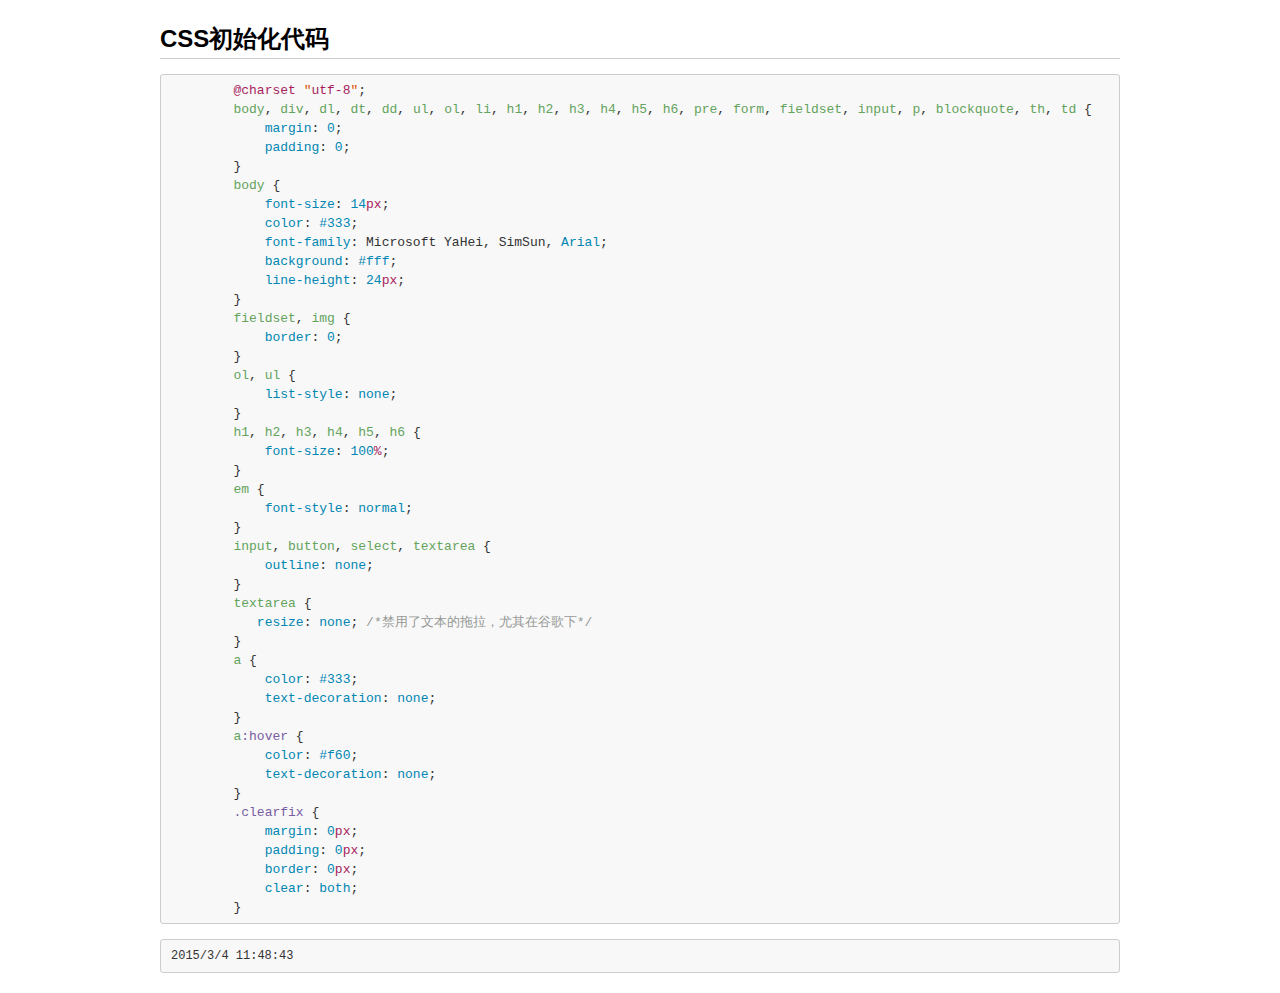
<file: Markdown/html/CSS初始化代码.html>
<!DOCTYPE html>
<html>
<head>
<title>CSS初始化代码</title>
<meta http-equiv="Content-Type" content="text/html; charset=utf-8" />
<style type="text/css">
/* GitHub stylesheet for MarkdownPad (http://markdownpad.com) */
/* Author: Nicolas Hery - http://nicolashery.com */
/* Version: b13fe65ca28d2e568c6ed5d7f06581183df8f2ff */
/* Source: https://github.com/nicolahery/markdownpad-github */

/* RESET
=============================================================================*/

html, body, div, span, applet, object, iframe, h1, h2, h3, h4, h5, h6, p, blockquote, pre, a, abbr, acronym, address, big, cite, code, del, dfn, em, img, ins, kbd, q, s, samp, small, strike, strong, sub, sup, tt, var, b, u, i, center, dl, dt, dd, ol, ul, li, fieldset, form, label, legend, table, caption, tbody, tfoot, thead, tr, th, td, article, aside, canvas, details, embed, figure, figcaption, footer, header, hgroup, menu, nav, output, ruby, section, summary, time, mark, audio, video {
  margin: 0;
  padding: 0;
  border: 0;
}

/* BODY
=============================================================================*/

body {
  font-family: Helvetica, arial, freesans, clean, sans-serif;
  font-size: 14px;
  line-height: 1.6;
  color: #333;
  background-color: #fff;
  padding: 20px;
  max-width: 960px;
  margin: 0 auto;
}

body>*:first-child {
  margin-top: 0 !important;
}

body>*:last-child {
  margin-bottom: 0 !important;
}

/* BLOCKS
=============================================================================*/

p, blockquote, ul, ol, dl, table, pre {
  margin: 15px 0;
}

/* HEADERS
=============================================================================*/

h1, h2, h3, h4, h5, h6 {
  margin: 20px 0 10px;
  padding: 0;
  font-weight: bold;
  -webkit-font-smoothing: antialiased;
}

h1 tt, h1 code, h2 tt, h2 code, h3 tt, h3 code, h4 tt, h4 code, h5 tt, h5 code, h6 tt, h6 code {
  font-size: inherit;
}

h1 {
  font-size: 28px;
  color: #000;
}

h2 {
  font-size: 24px;
  border-bottom: 1px solid #ccc;
  color: #000;
}

h3 {
  font-size: 18px;
}

h4 {
  font-size: 16px;
}

h5 {
  font-size: 14px;
}

h6 {
  color: #777;
  font-size: 14px;
}

body>h2:first-child, body>h1:first-child, body>h1:first-child+h2, body>h3:first-child, body>h4:first-child, body>h5:first-child, body>h6:first-child {
  margin-top: 0;
  padding-top: 0;
}

a:first-child h1, a:first-child h2, a:first-child h3, a:first-child h4, a:first-child h5, a:first-child h6 {
  margin-top: 0;
  padding-top: 0;
}

h1+p, h2+p, h3+p, h4+p, h5+p, h6+p {
  margin-top: 10px;
}

/* LINKS
=============================================================================*/

a {
  color: #4183C4;
  text-decoration: none;
}

a:hover {
  text-decoration: underline;
}

/* LISTS
=============================================================================*/

ul, ol {
  padding-left: 30px;
}

ul li > :first-child, 
ol li > :first-child, 
ul li ul:first-of-type, 
ol li ol:first-of-type, 
ul li ol:first-of-type, 
ol li ul:first-of-type {
  margin-top: 0px;
}

ul ul, ul ol, ol ol, ol ul {
  margin-bottom: 0;
}

dl {
  padding: 0;
}

dl dt {
  font-size: 14px;
  font-weight: bold;
  font-style: italic;
  padding: 0;
  margin: 15px 0 5px;
}

dl dt:first-child {
  padding: 0;
}

dl dt>:first-child {
  margin-top: 0px;
}

dl dt>:last-child {
  margin-bottom: 0px;
}

dl dd {
  margin: 0 0 15px;
  padding: 0 15px;
}

dl dd>:first-child {
  margin-top: 0px;
}

dl dd>:last-child {
  margin-bottom: 0px;
}

/* CODE
=============================================================================*/

pre, code, tt {
  font-size: 12px;
  font-family: Consolas, "Liberation Mono", Courier, monospace;
}

code, tt {
  margin: 0 0px;
  padding: 0px 0px;
  white-space: nowrap;
  border: 1px solid #eaeaea;
  background-color: #f8f8f8;
  border-radius: 3px;
}

pre>code {
  margin: 0;
  padding: 0;
  white-space: pre;
  border: none;
  background: transparent;
}

pre {
  background-color: #f8f8f8;
  border: 1px solid #ccc;
  font-size: 13px;
  line-height: 19px;
  overflow: auto;
  padding: 6px 10px;
  border-radius: 3px;
}

pre code, pre tt {
  background-color: transparent;
  border: none;
}

kbd {
    -moz-border-bottom-colors: none;
    -moz-border-left-colors: none;
    -moz-border-right-colors: none;
    -moz-border-top-colors: none;
    background-color: #DDDDDD;
    background-image: linear-gradient(#F1F1F1, #DDDDDD);
    background-repeat: repeat-x;
    border-color: #DDDDDD #CCCCCC #CCCCCC #DDDDDD;
    border-image: none;
    border-radius: 2px 2px 2px 2px;
    border-style: solid;
    border-width: 1px;
    font-family: "Helvetica Neue",Helvetica,Arial,sans-serif;
    line-height: 10px;
    padding: 1px 4px;
}

/* QUOTES
=============================================================================*/

blockquote {
  border-left: 4px solid #DDD;
  padding: 0 15px;
  color: #777;
}

blockquote>:first-child {
  margin-top: 0px;
}

blockquote>:last-child {
  margin-bottom: 0px;
}

/* HORIZONTAL RULES
=============================================================================*/

hr {
  clear: both;
  margin: 15px 0;
  height: 0px;
  overflow: hidden;
  border: none;
  background: transparent;
  border-bottom: 4px solid #ddd;
  padding: 0;
}

/* TABLES
=============================================================================*/

table th {
  font-weight: bold;
}

table th, table td {
  border: 1px solid #ccc;
  padding: 6px 13px;
}

table tr {
  border-top: 1px solid #ccc;
  background-color: #fff;
}

table tr:nth-child(2n) {
  background-color: #f8f8f8;
}

/* IMAGES
=============================================================================*/

img {
  max-width: 100%
}
</style>
<style type="text/css">
.highlight  { background: #ffffff; }
.highlight .c { color: #999988; font-style: italic } /* Comment */
.highlight .err { color: #a61717; background-color: #e3d2d2 } /* Error */
.highlight .k { font-weight: bold } /* Keyword */
.highlight .o { font-weight: bold } /* Operator */
.highlight .cm { color: #999988; font-style: italic } /* Comment.Multiline */
.highlight .cp { color: #999999; font-weight: bold } /* Comment.Preproc */
.highlight .c1 { color: #999988; font-style: italic } /* Comment.Single */
.highlight .cs { color: #999999; font-weight: bold; font-style: italic } /* Comment.Special */
.highlight .gd { color: #000000; background-color: #ffdddd } /* Generic.Deleted */
.highlight .gd .x { color: #000000; background-color: #ffaaaa } /* Generic.Deleted.Specific */
.highlight .ge { font-style: italic } /* Generic.Emph */
.highlight .gr { color: #aa0000 } /* Generic.Error */
.highlight .gh { color: #999999 } /* Generic.Heading */
.highlight .gi { color: #000000; background-color: #ddffdd } /* Generic.Inserted */
.highlight .gi .x { color: #000000; background-color: #aaffaa } /* Generic.Inserted.Specific */
.highlight .go { color: #888888 } /* Generic.Output */
.highlight .gp { color: #555555 } /* Generic.Prompt */
.highlight .gs { font-weight: bold } /* Generic.Strong */
.highlight .gu { color: #aaaaaa } /* Generic.Subheading */
.highlight .gt { color: #aa0000 } /* Generic.Traceback */
.highlight .kc { font-weight: bold } /* Keyword.Constant */
.highlight .kd { font-weight: bold } /* Keyword.Declaration */
.highlight .kp { font-weight: bold } /* Keyword.Pseudo */
.highlight .kr { font-weight: bold } /* Keyword.Reserved */
.highlight .kt { color: #445588; font-weight: bold } /* Keyword.Type */
.highlight .m { color: #009999 } /* Literal.Number */
.highlight .s { color: #d14 } /* Literal.String */
.highlight .na { color: #008080 } /* Name.Attribute */
.highlight .nb { color: #0086B3 } /* Name.Builtin */
.highlight .nc { color: #445588; font-weight: bold } /* Name.Class */
.highlight .no { color: #008080 } /* Name.Constant */
.highlight .ni { color: #800080 } /* Name.Entity */
.highlight .ne { color: #990000; font-weight: bold } /* Name.Exception */
.highlight .nf { color: #990000; font-weight: bold } /* Name.Function */
.highlight .nn { color: #555555 } /* Name.Namespace */
.highlight .nt { color: #000080 } /* Name.Tag */
.highlight .nv { color: #008080 } /* Name.Variable */
.highlight .ow { font-weight: bold } /* Operator.Word */
.highlight .w { color: #bbbbbb } /* Text.Whitespace */
.highlight .mf { color: #009999 } /* Literal.Number.Float */
.highlight .mh { color: #009999 } /* Literal.Number.Hex */
.highlight .mi { color: #009999 } /* Literal.Number.Integer */
.highlight .mo { color: #009999 } /* Literal.Number.Oct */
.highlight .sb { color: #d14 } /* Literal.String.Backtick */
.highlight .sc { color: #d14 } /* Literal.String.Char */
.highlight .sd { color: #d14 } /* Literal.String.Doc */
.highlight .s2 { color: #d14 } /* Literal.String.Double */
.highlight .se { color: #d14 } /* Literal.String.Escape */
.highlight .sh { color: #d14 } /* Literal.String.Heredoc */
.highlight .si { color: #d14 } /* Literal.String.Interpol */
.highlight .sx { color: #d14 } /* Literal.String.Other */
.highlight .sr { color: #009926 } /* Literal.String.Regex */
.highlight .s1 { color: #d14 } /* Literal.String.Single */
.highlight .ss { color: #990073 } /* Literal.String.Symbol */
.highlight .bp { color: #999999 } /* Name.Builtin.Pseudo */
.highlight .vc { color: #008080 } /* Name.Variable.Class */
.highlight .vg { color: #008080 } /* Name.Variable.Global */
.highlight .vi { color: #008080 } /* Name.Variable.Instance */
.highlight .il { color: #009999 } /* Literal.Number.Integer.Long */
.pl-c {
    color: #969896;
}

.pl-c1,.pl-mdh,.pl-mm,.pl-mp,.pl-mr,.pl-s1 .pl-v,.pl-s3,.pl-sc,.pl-sv {
    color: #0086b3;
}

.pl-e,.pl-en {
    color: #795da3;
}

.pl-s1 .pl-s2,.pl-smi,.pl-smp,.pl-stj,.pl-vo,.pl-vpf {
    color: #333;
}

.pl-ent {
    color: #63a35c;
}

.pl-k,.pl-s,.pl-st {
    color: #a71d5d;
}

.pl-pds,.pl-s1,.pl-s1 .pl-pse .pl-s2,.pl-sr,.pl-sr .pl-cce,.pl-sr .pl-sra,.pl-sr .pl-sre,.pl-src,.pl-v {
    color: #df5000;
}

.pl-id {
    color: #b52a1d;
}

.pl-ii {
    background-color: #b52a1d;
    color: #f8f8f8;
}

.pl-sr .pl-cce {
    color: #63a35c;
    font-weight: bold;
}

.pl-ml {
    color: #693a17;
}

.pl-mh,.pl-mh .pl-en,.pl-ms {
    color: #1d3e81;
    font-weight: bold;
}

.pl-mq {
    color: #008080;
}

.pl-mi {
    color: #333;
    font-style: italic;
}

.pl-mb {
    color: #333;
    font-weight: bold;
}

.pl-md,.pl-mdhf {
    background-color: #ffecec;
    color: #bd2c00;
}

.pl-mdht,.pl-mi1 {
    background-color: #eaffea;
    color: #55a532;
}

.pl-mdr {
    color: #795da3;
    font-weight: bold;
}

.pl-mo {
    color: #1d3e81;
}
.task-list {
padding-left:10px;
margin-bottom:0;
}

.task-list li {
    margin-left: 20px;
}

.task-list-item {
list-style-type:none;
padding-left:10px;
}

.task-list-item label {
font-weight:400;
}

.task-list-item.enabled label {
cursor:pointer;
}

.task-list-item+.task-list-item {
margin-top:3px;
}

.task-list-item-checkbox {
display:inline-block;
margin-left:-20px;
margin-right:3px;
vertical-align:1px;
}
</style>
</head>
<body>
<h2>CSS初始化代码</h2>

<div class="highlight highlight-css"><pre>        <span class="pl-k">@charset</span> <span class="pl-s"><span class="pl-pds">"</span>utf-8<span class="pl-pds">"</span></span>;
        <span class="pl-ent">body</span>, <span class="pl-ent">div</span>, <span class="pl-ent">dl</span>, <span class="pl-ent">dt</span>, <span class="pl-ent">dd</span>, <span class="pl-ent">ul</span>, <span class="pl-ent">ol</span>, <span class="pl-ent">li</span>, <span class="pl-ent">h1</span>, <span class="pl-ent">h2</span>, <span class="pl-ent">h3</span>, <span class="pl-ent">h4</span>, <span class="pl-ent">h5</span>, <span class="pl-ent">h6</span>, <span class="pl-ent">pre</span>, <span class="pl-ent">form</span>, <span class="pl-ent">fieldset</span>, <span class="pl-ent">input</span>, <span class="pl-ent">p</span>, <span class="pl-ent">blockquote</span>, <span class="pl-ent">th</span>, <span class="pl-ent">td</span> {
            <span class="pl-c1"><span class="pl-c1">margin</span></span>: <span class="pl-c1">0</span>;
            <span class="pl-c1"><span class="pl-c1">padding</span></span>: <span class="pl-c1">0</span>;
        }
        <span class="pl-ent">body</span> {
            <span class="pl-c1"><span class="pl-c1">font-size</span></span>: <span class="pl-c1">14<span class="pl-k">px</span></span>;
            <span class="pl-c1"><span class="pl-c1">color</span></span>: <span class="pl-c1">#333</span>;
            <span class="pl-c1"><span class="pl-c1">font-family</span></span>: Microsoft YaHei, SimSun, <span class="pl-c1">Arial</span>;
            <span class="pl-c1"><span class="pl-c1">background</span></span>: <span class="pl-c1">#fff</span>;
            <span class="pl-c1"><span class="pl-c1">line-height</span></span>: <span class="pl-c1">24<span class="pl-k">px</span></span>;
        }
        <span class="pl-ent">fieldset</span>, <span class="pl-ent">img</span> {
            <span class="pl-c1"><span class="pl-c1">border</span></span>: <span class="pl-c1">0</span>;
        }
        <span class="pl-ent">ol</span>, <span class="pl-ent">ul</span> {
            <span class="pl-c1"><span class="pl-c1">list-style</span></span>: <span class="pl-c1">none</span>;
        }
        <span class="pl-ent">h1</span>, <span class="pl-ent">h2</span>, <span class="pl-ent">h3</span>, <span class="pl-ent">h4</span>, <span class="pl-ent">h5</span>, <span class="pl-ent">h6</span> {
            <span class="pl-c1"><span class="pl-c1">font-size</span></span>: <span class="pl-c1">100<span class="pl-k">%</span></span>;
        }
        <span class="pl-ent">em</span> {
            <span class="pl-c1"><span class="pl-c1">font-style</span></span>: <span class="pl-c1">normal</span>;
        }
        <span class="pl-ent">input</span>, <span class="pl-ent">button</span>, <span class="pl-ent">select</span>, <span class="pl-ent">textarea</span> {
            <span class="pl-c1"><span class="pl-c1">outline</span></span>: <span class="pl-c1">none</span>;
        }
        <span class="pl-ent">textarea</span> {
           <span class="pl-c1"><span class="pl-c1">resize</span></span>: <span class="pl-c1">none</span>; <span class="pl-c">/*禁用了文本的拖拉，尤其在谷歌下*/</span>
        }
        <span class="pl-ent">a</span> {
            <span class="pl-c1"><span class="pl-c1">color</span></span>: <span class="pl-c1">#333</span>;
            <span class="pl-c1"><span class="pl-c1">text-decoration</span></span>: <span class="pl-c1">none</span>;
        }
        <span class="pl-ent">a</span><span class="pl-e">:hover</span> {
            <span class="pl-c1"><span class="pl-c1">color</span></span>: <span class="pl-c1">#f60</span>;
            <span class="pl-c1"><span class="pl-c1">text-decoration</span></span>: <span class="pl-c1">none</span>;
        }
        <span class="pl-e">.clearfix</span> {
            <span class="pl-c1"><span class="pl-c1">margin</span></span>: <span class="pl-c1">0<span class="pl-k">px</span></span>;
            <span class="pl-c1"><span class="pl-c1">padding</span></span>: <span class="pl-c1">0<span class="pl-k">px</span></span>;
            <span class="pl-c1"><span class="pl-c1">border</span></span>: <span class="pl-c1">0<span class="pl-k">px</span></span>;
            <span class="pl-c1"><span class="pl-c1">clear</span></span>: <span class="pl-c1">both</span>;
        }</pre></div>

<pre><code>2015/3/4 11:48:43 
</code></pre>
</body>
</html>
<!-- This document was created with MarkdownPad, the Markdown editor for Windows (http://markdownpad.com) -->
</file>
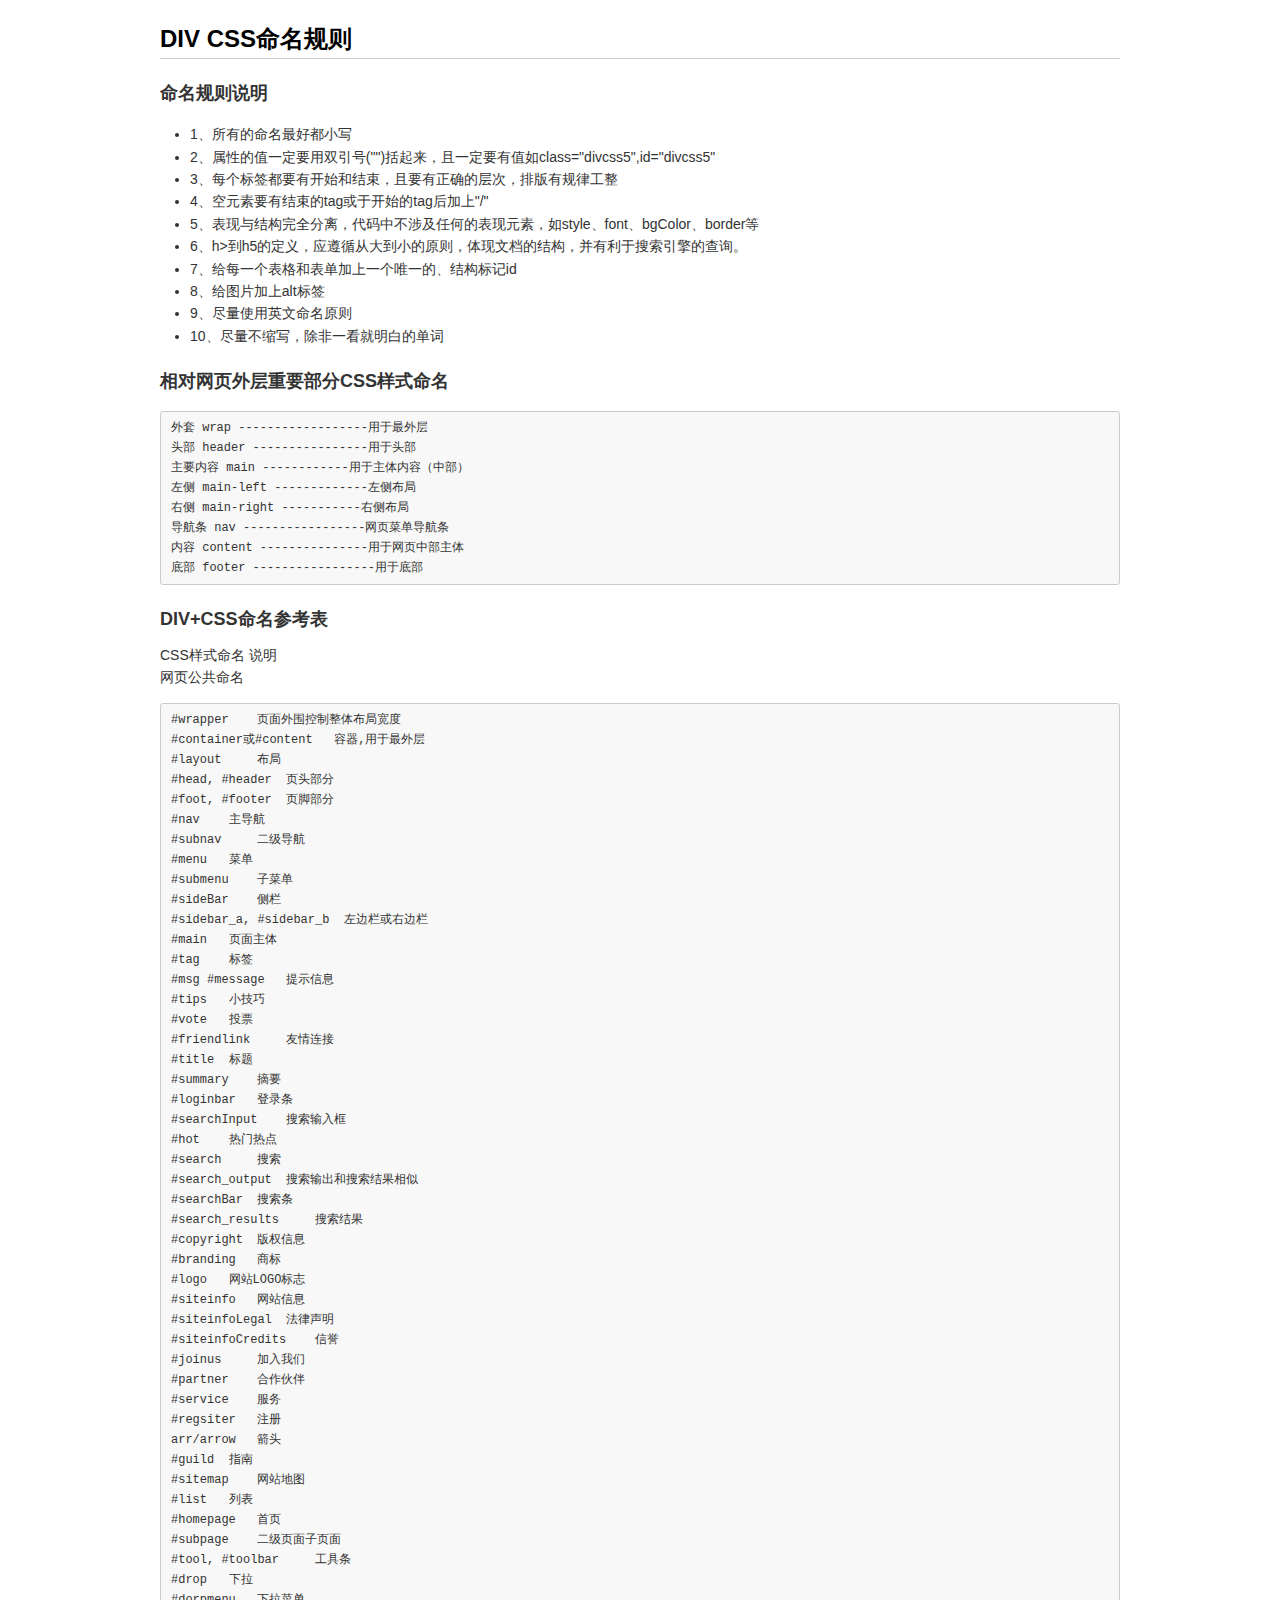
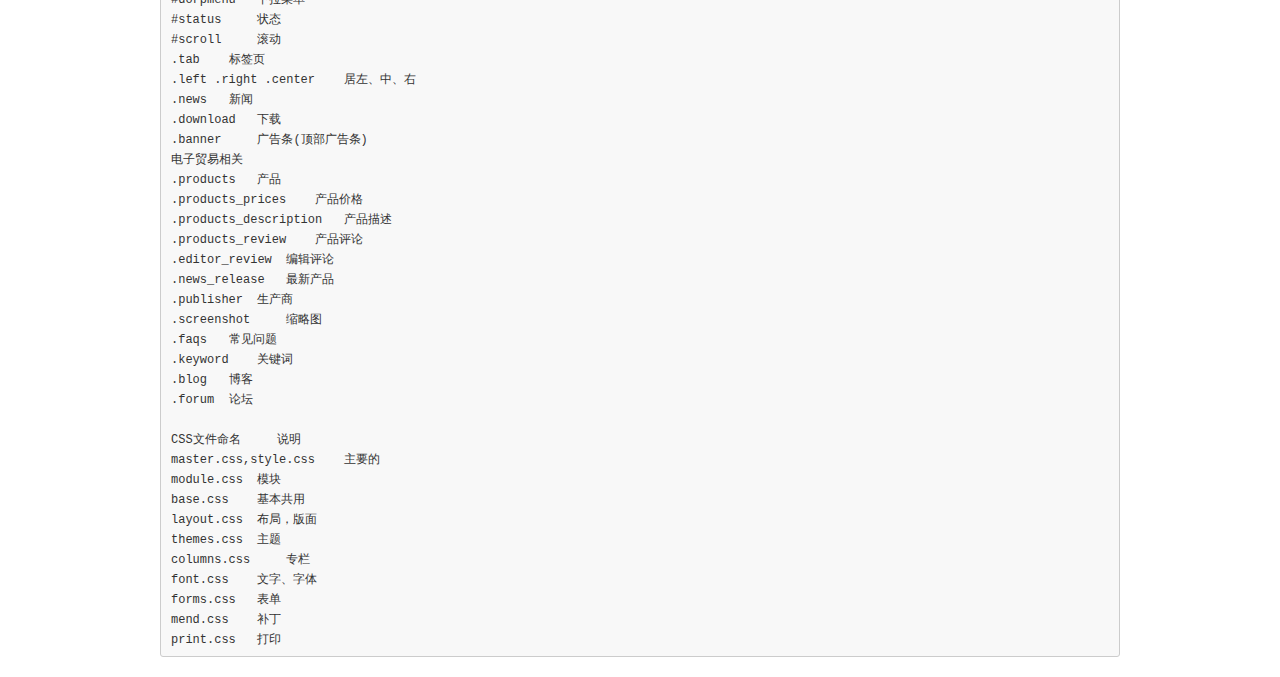
<file: Markdown/html/CSS命名规范.html>
<!DOCTYPE html>
<html>
<head>
<title>CSS命名规范</title>
<meta http-equiv="Content-Type" content="text/html; charset=utf-8" />
<style type="text/css">
/* GitHub stylesheet for MarkdownPad (http://markdownpad.com) */
/* Author: Nicolas Hery - http://nicolashery.com */
/* Version: b13fe65ca28d2e568c6ed5d7f06581183df8f2ff */
/* Source: https://github.com/nicolahery/markdownpad-github */

/* RESET
=============================================================================*/

html, body, div, span, applet, object, iframe, h1, h2, h3, h4, h5, h6, p, blockquote, pre, a, abbr, acronym, address, big, cite, code, del, dfn, em, img, ins, kbd, q, s, samp, small, strike, strong, sub, sup, tt, var, b, u, i, center, dl, dt, dd, ol, ul, li, fieldset, form, label, legend, table, caption, tbody, tfoot, thead, tr, th, td, article, aside, canvas, details, embed, figure, figcaption, footer, header, hgroup, menu, nav, output, ruby, section, summary, time, mark, audio, video {
  margin: 0;
  padding: 0;
  border: 0;
}

/* BODY
=============================================================================*/

body {
  font-family: Helvetica, arial, freesans, clean, sans-serif;
  font-size: 14px;
  line-height: 1.6;
  color: #333;
  background-color: #fff;
  padding: 20px;
  max-width: 960px;
  margin: 0 auto;
}

body>*:first-child {
  margin-top: 0 !important;
}

body>*:last-child {
  margin-bottom: 0 !important;
}

/* BLOCKS
=============================================================================*/

p, blockquote, ul, ol, dl, table, pre {
  margin: 15px 0;
}

/* HEADERS
=============================================================================*/

h1, h2, h3, h4, h5, h6 {
  margin: 20px 0 10px;
  padding: 0;
  font-weight: bold;
  -webkit-font-smoothing: antialiased;
}

h1 tt, h1 code, h2 tt, h2 code, h3 tt, h3 code, h4 tt, h4 code, h5 tt, h5 code, h6 tt, h6 code {
  font-size: inherit;
}

h1 {
  font-size: 28px;
  color: #000;
}

h2 {
  font-size: 24px;
  border-bottom: 1px solid #ccc;
  color: #000;
}

h3 {
  font-size: 18px;
}

h4 {
  font-size: 16px;
}

h5 {
  font-size: 14px;
}

h6 {
  color: #777;
  font-size: 14px;
}

body>h2:first-child, body>h1:first-child, body>h1:first-child+h2, body>h3:first-child, body>h4:first-child, body>h5:first-child, body>h6:first-child {
  margin-top: 0;
  padding-top: 0;
}

a:first-child h1, a:first-child h2, a:first-child h3, a:first-child h4, a:first-child h5, a:first-child h6 {
  margin-top: 0;
  padding-top: 0;
}

h1+p, h2+p, h3+p, h4+p, h5+p, h6+p {
  margin-top: 10px;
}

/* LINKS
=============================================================================*/

a {
  color: #4183C4;
  text-decoration: none;
}

a:hover {
  text-decoration: underline;
}

/* LISTS
=============================================================================*/

ul, ol {
  padding-left: 30px;
}

ul li > :first-child, 
ol li > :first-child, 
ul li ul:first-of-type, 
ol li ol:first-of-type, 
ul li ol:first-of-type, 
ol li ul:first-of-type {
  margin-top: 0px;
}

ul ul, ul ol, ol ol, ol ul {
  margin-bottom: 0;
}

dl {
  padding: 0;
}

dl dt {
  font-size: 14px;
  font-weight: bold;
  font-style: italic;
  padding: 0;
  margin: 15px 0 5px;
}

dl dt:first-child {
  padding: 0;
}

dl dt>:first-child {
  margin-top: 0px;
}

dl dt>:last-child {
  margin-bottom: 0px;
}

dl dd {
  margin: 0 0 15px;
  padding: 0 15px;
}

dl dd>:first-child {
  margin-top: 0px;
}

dl dd>:last-child {
  margin-bottom: 0px;
}

/* CODE
=============================================================================*/

pre, code, tt {
  font-size: 12px;
  font-family: Consolas, "Liberation Mono", Courier, monospace;
}

code, tt {
  margin: 0 0px;
  padding: 0px 0px;
  white-space: nowrap;
  border: 1px solid #eaeaea;
  background-color: #f8f8f8;
  border-radius: 3px;
}

pre>code {
  margin: 0;
  padding: 0;
  white-space: pre;
  border: none;
  background: transparent;
}

pre {
  background-color: #f8f8f8;
  border: 1px solid #ccc;
  font-size: 13px;
  line-height: 19px;
  overflow: auto;
  padding: 6px 10px;
  border-radius: 3px;
}

pre code, pre tt {
  background-color: transparent;
  border: none;
}

kbd {
    -moz-border-bottom-colors: none;
    -moz-border-left-colors: none;
    -moz-border-right-colors: none;
    -moz-border-top-colors: none;
    background-color: #DDDDDD;
    background-image: linear-gradient(#F1F1F1, #DDDDDD);
    background-repeat: repeat-x;
    border-color: #DDDDDD #CCCCCC #CCCCCC #DDDDDD;
    border-image: none;
    border-radius: 2px 2px 2px 2px;
    border-style: solid;
    border-width: 1px;
    font-family: "Helvetica Neue",Helvetica,Arial,sans-serif;
    line-height: 10px;
    padding: 1px 4px;
}

/* QUOTES
=============================================================================*/

blockquote {
  border-left: 4px solid #DDD;
  padding: 0 15px;
  color: #777;
}

blockquote>:first-child {
  margin-top: 0px;
}

blockquote>:last-child {
  margin-bottom: 0px;
}

/* HORIZONTAL RULES
=============================================================================*/

hr {
  clear: both;
  margin: 15px 0;
  height: 0px;
  overflow: hidden;
  border: none;
  background: transparent;
  border-bottom: 4px solid #ddd;
  padding: 0;
}

/* TABLES
=============================================================================*/

table th {
  font-weight: bold;
}

table th, table td {
  border: 1px solid #ccc;
  padding: 6px 13px;
}

table tr {
  border-top: 1px solid #ccc;
  background-color: #fff;
}

table tr:nth-child(2n) {
  background-color: #f8f8f8;
}

/* IMAGES
=============================================================================*/

img {
  max-width: 100%
}
</style>
<style type="text/css">
.highlight  { background: #ffffff; }
.highlight .c { color: #999988; font-style: italic } /* Comment */
.highlight .err { color: #a61717; background-color: #e3d2d2 } /* Error */
.highlight .k { font-weight: bold } /* Keyword */
.highlight .o { font-weight: bold } /* Operator */
.highlight .cm { color: #999988; font-style: italic } /* Comment.Multiline */
.highlight .cp { color: #999999; font-weight: bold } /* Comment.Preproc */
.highlight .c1 { color: #999988; font-style: italic } /* Comment.Single */
.highlight .cs { color: #999999; font-weight: bold; font-style: italic } /* Comment.Special */
.highlight .gd { color: #000000; background-color: #ffdddd } /* Generic.Deleted */
.highlight .gd .x { color: #000000; background-color: #ffaaaa } /* Generic.Deleted.Specific */
.highlight .ge { font-style: italic } /* Generic.Emph */
.highlight .gr { color: #aa0000 } /* Generic.Error */
.highlight .gh { color: #999999 } /* Generic.Heading */
.highlight .gi { color: #000000; background-color: #ddffdd } /* Generic.Inserted */
.highlight .gi .x { color: #000000; background-color: #aaffaa } /* Generic.Inserted.Specific */
.highlight .go { color: #888888 } /* Generic.Output */
.highlight .gp { color: #555555 } /* Generic.Prompt */
.highlight .gs { font-weight: bold } /* Generic.Strong */
.highlight .gu { color: #aaaaaa } /* Generic.Subheading */
.highlight .gt { color: #aa0000 } /* Generic.Traceback */
.highlight .kc { font-weight: bold } /* Keyword.Constant */
.highlight .kd { font-weight: bold } /* Keyword.Declaration */
.highlight .kp { font-weight: bold } /* Keyword.Pseudo */
.highlight .kr { font-weight: bold } /* Keyword.Reserved */
.highlight .kt { color: #445588; font-weight: bold } /* Keyword.Type */
.highlight .m { color: #009999 } /* Literal.Number */
.highlight .s { color: #d14 } /* Literal.String */
.highlight .na { color: #008080 } /* Name.Attribute */
.highlight .nb { color: #0086B3 } /* Name.Builtin */
.highlight .nc { color: #445588; font-weight: bold } /* Name.Class */
.highlight .no { color: #008080 } /* Name.Constant */
.highlight .ni { color: #800080 } /* Name.Entity */
.highlight .ne { color: #990000; font-weight: bold } /* Name.Exception */
.highlight .nf { color: #990000; font-weight: bold } /* Name.Function */
.highlight .nn { color: #555555 } /* Name.Namespace */
.highlight .nt { color: #000080 } /* Name.Tag */
.highlight .nv { color: #008080 } /* Name.Variable */
.highlight .ow { font-weight: bold } /* Operator.Word */
.highlight .w { color: #bbbbbb } /* Text.Whitespace */
.highlight .mf { color: #009999 } /* Literal.Number.Float */
.highlight .mh { color: #009999 } /* Literal.Number.Hex */
.highlight .mi { color: #009999 } /* Literal.Number.Integer */
.highlight .mo { color: #009999 } /* Literal.Number.Oct */
.highlight .sb { color: #d14 } /* Literal.String.Backtick */
.highlight .sc { color: #d14 } /* Literal.String.Char */
.highlight .sd { color: #d14 } /* Literal.String.Doc */
.highlight .s2 { color: #d14 } /* Literal.String.Double */
.highlight .se { color: #d14 } /* Literal.String.Escape */
.highlight .sh { color: #d14 } /* Literal.String.Heredoc */
.highlight .si { color: #d14 } /* Literal.String.Interpol */
.highlight .sx { color: #d14 } /* Literal.String.Other */
.highlight .sr { color: #009926 } /* Literal.String.Regex */
.highlight .s1 { color: #d14 } /* Literal.String.Single */
.highlight .ss { color: #990073 } /* Literal.String.Symbol */
.highlight .bp { color: #999999 } /* Name.Builtin.Pseudo */
.highlight .vc { color: #008080 } /* Name.Variable.Class */
.highlight .vg { color: #008080 } /* Name.Variable.Global */
.highlight .vi { color: #008080 } /* Name.Variable.Instance */
.highlight .il { color: #009999 } /* Literal.Number.Integer.Long */
.pl-c {
    color: #969896;
}

.pl-c1,.pl-mdh,.pl-mm,.pl-mp,.pl-mr,.pl-s1 .pl-v,.pl-s3,.pl-sc,.pl-sv {
    color: #0086b3;
}

.pl-e,.pl-en {
    color: #795da3;
}

.pl-s1 .pl-s2,.pl-smi,.pl-smp,.pl-stj,.pl-vo,.pl-vpf {
    color: #333;
}

.pl-ent {
    color: #63a35c;
}

.pl-k,.pl-s,.pl-st {
    color: #a71d5d;
}

.pl-pds,.pl-s1,.pl-s1 .pl-pse .pl-s2,.pl-sr,.pl-sr .pl-cce,.pl-sr .pl-sra,.pl-sr .pl-sre,.pl-src,.pl-v {
    color: #df5000;
}

.pl-id {
    color: #b52a1d;
}

.pl-ii {
    background-color: #b52a1d;
    color: #f8f8f8;
}

.pl-sr .pl-cce {
    color: #63a35c;
    font-weight: bold;
}

.pl-ml {
    color: #693a17;
}

.pl-mh,.pl-mh .pl-en,.pl-ms {
    color: #1d3e81;
    font-weight: bold;
}

.pl-mq {
    color: #008080;
}

.pl-mi {
    color: #333;
    font-style: italic;
}

.pl-mb {
    color: #333;
    font-weight: bold;
}

.pl-md,.pl-mdhf {
    background-color: #ffecec;
    color: #bd2c00;
}

.pl-mdht,.pl-mi1 {
    background-color: #eaffea;
    color: #55a532;
}

.pl-mdr {
    color: #795da3;
    font-weight: bold;
}

.pl-mo {
    color: #1d3e81;
}
.task-list {
padding-left:10px;
margin-bottom:0;
}

.task-list li {
    margin-left: 20px;
}

.task-list-item {
list-style-type:none;
padding-left:10px;
}

.task-list-item label {
font-weight:400;
}

.task-list-item.enabled label {
cursor:pointer;
}

.task-list-item+.task-list-item {
margin-top:3px;
}

.task-list-item-checkbox {
display:inline-block;
margin-left:-20px;
margin-right:3px;
vertical-align:1px;
}
</style>
</head>
<body>
<h2>DIV CSS命名规则</h2>

<h3>命名规则说明</h3>

<ul class="task-list">
<li>1、所有的命名最好都小写</li>
<li>2、属性的值一定要用双引号("")括起来，且一定要有值如class="divcss5",id="divcss5"</li>
<li>3、每个标签都要有开始和结束，且要有正确的层次，排版有规律工整</li>
<li>4、空元素要有结束的tag或于开始的tag后加上"/"</li>
<li>5、表现与结构完全分离，代码中不涉及任何的表现元素，如style、font、bgColor、border等</li>
<li>6、h&gt;到h5的定义，应遵循从大到小的原则，体现文档的结构，并有利于搜索引擎的查询。</li>
<li>7、给每一个表格和表单加上一个唯一的、结构标记id</li>
<li>8、给图片加上alt标签</li>
<li>9、尽量使用英文命名原则</li>
<li>10、尽量不缩写，除非一看就明白的单词</li>
</ul>

<h3>相对网页外层重要部分CSS样式命名</h3>

<pre><code>外套 wrap ------------------用于最外层
头部 header ----------------用于头部
主要内容 main ------------用于主体内容（中部）
左侧 main-left -------------左侧布局
右侧 main-right -----------右侧布局
导航条 nav -----------------网页菜单导航条
内容 content ---------------用于网页中部主体
底部 footer -----------------用于底部
</code></pre>

<h3>DIV+CSS命名参考表</h3>

<p>CSS样式命名     说明<br>
网页公共命名</p>

<pre><code>#wrapper    页面外围控制整体布局宽度
#container或#content   容器,用于最外层
#layout     布局
#head, #header  页头部分
#foot, #footer  页脚部分
#nav    主导航
#subnav     二级导航
#menu   菜单
#submenu    子菜单
#sideBar    侧栏
#sidebar_a, #sidebar_b  左边栏或右边栏
#main   页面主体
#tag    标签
#msg #message   提示信息
#tips   小技巧
#vote   投票
#friendlink     友情连接
#title  标题
#summary    摘要
#loginbar   登录条
#searchInput    搜索输入框
#hot    热门热点
#search     搜索
#search_output  搜索输出和搜索结果相似
#searchBar  搜索条
#search_results     搜索结果
#copyright  版权信息
#branding   商标
#logo   网站LOGO标志
#siteinfo   网站信息
#siteinfoLegal  法律声明
#siteinfoCredits    信誉
#joinus     加入我们
#partner    合作伙伴
#service    服务
#regsiter   注册
arr/arrow   箭头
#guild  指南
#sitemap    网站地图
#list   列表
#homepage   首页
#subpage    二级页面子页面
#tool, #toolbar     工具条
#drop   下拉
#dorpmenu   下拉菜单
#status     状态
#scroll     滚动
.tab    标签页
.left .right .center    居左、中、右
.news   新闻
.download   下载
.banner     广告条(顶部广告条)
电子贸易相关
.products   产品
.products_prices    产品价格
.products_description   产品描述
.products_review    产品评论
.editor_review  编辑评论
.news_release   最新产品
.publisher  生产商
.screenshot     缩略图
.faqs   常见问题
.keyword    关键词
.blog   博客
.forum  论坛

CSS文件命名     说明
master.css,style.css    主要的
module.css  模块
base.css    基本共用
layout.css  布局，版面
themes.css  主题
columns.css     专栏
font.css    文字、字体
forms.css   表单
mend.css    补丁
print.css   打印
</code></pre>
</body>
</html>
<!-- This document was created with MarkdownPad, the Markdown editor for Windows (http://markdownpad.com) -->
</file>
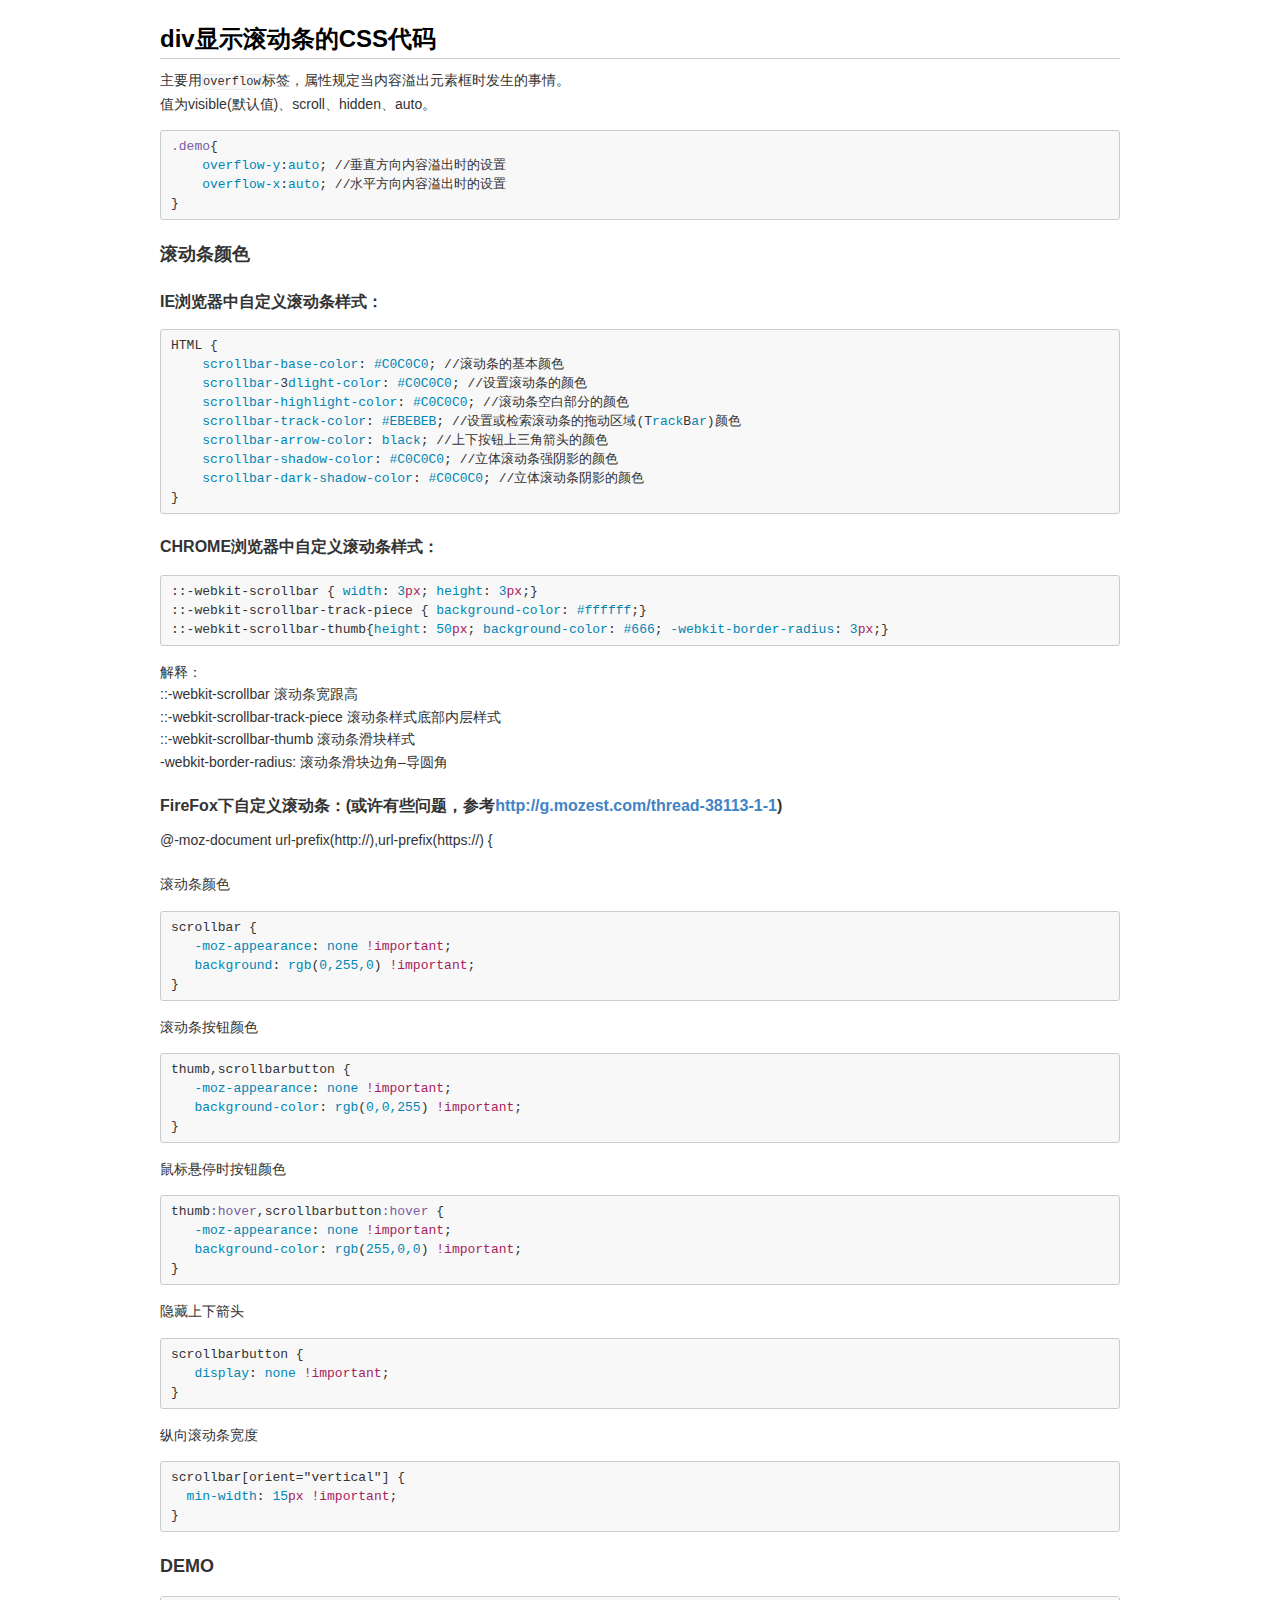
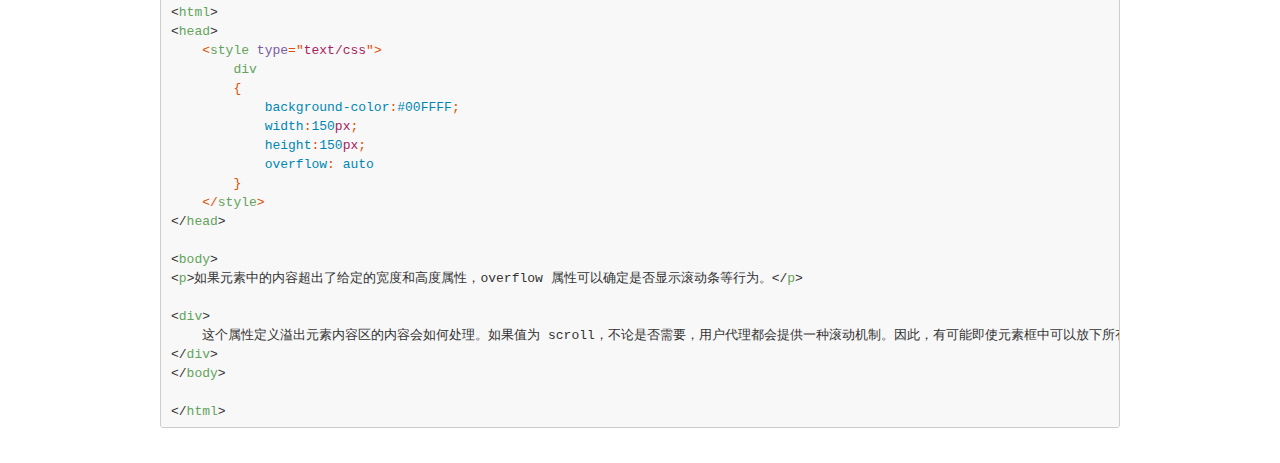
<file: Markdown/html/DIV滚动条.html>
<!DOCTYPE html>
<html>
<head>
<title>DIV滚动条</title>
<meta http-equiv="Content-Type" content="text/html; charset=utf-8" />
<style type="text/css">
/* GitHub stylesheet for MarkdownPad (http://markdownpad.com) */
/* Author: Nicolas Hery - http://nicolashery.com */
/* Version: b13fe65ca28d2e568c6ed5d7f06581183df8f2ff */
/* Source: https://github.com/nicolahery/markdownpad-github */

/* RESET
=============================================================================*/

html, body, div, span, applet, object, iframe, h1, h2, h3, h4, h5, h6, p, blockquote, pre, a, abbr, acronym, address, big, cite, code, del, dfn, em, img, ins, kbd, q, s, samp, small, strike, strong, sub, sup, tt, var, b, u, i, center, dl, dt, dd, ol, ul, li, fieldset, form, label, legend, table, caption, tbody, tfoot, thead, tr, th, td, article, aside, canvas, details, embed, figure, figcaption, footer, header, hgroup, menu, nav, output, ruby, section, summary, time, mark, audio, video {
  margin: 0;
  padding: 0;
  border: 0;
}

/* BODY
=============================================================================*/

body {
  font-family: Helvetica, arial, freesans, clean, sans-serif;
  font-size: 14px;
  line-height: 1.6;
  color: #333;
  background-color: #fff;
  padding: 20px;
  max-width: 960px;
  margin: 0 auto;
}

body>*:first-child {
  margin-top: 0 !important;
}

body>*:last-child {
  margin-bottom: 0 !important;
}

/* BLOCKS
=============================================================================*/

p, blockquote, ul, ol, dl, table, pre {
  margin: 15px 0;
}

/* HEADERS
=============================================================================*/

h1, h2, h3, h4, h5, h6 {
  margin: 20px 0 10px;
  padding: 0;
  font-weight: bold;
  -webkit-font-smoothing: antialiased;
}

h1 tt, h1 code, h2 tt, h2 code, h3 tt, h3 code, h4 tt, h4 code, h5 tt, h5 code, h6 tt, h6 code {
  font-size: inherit;
}

h1 {
  font-size: 28px;
  color: #000;
}

h2 {
  font-size: 24px;
  border-bottom: 1px solid #ccc;
  color: #000;
}

h3 {
  font-size: 18px;
}

h4 {
  font-size: 16px;
}

h5 {
  font-size: 14px;
}

h6 {
  color: #777;
  font-size: 14px;
}

body>h2:first-child, body>h1:first-child, body>h1:first-child+h2, body>h3:first-child, body>h4:first-child, body>h5:first-child, body>h6:first-child {
  margin-top: 0;
  padding-top: 0;
}

a:first-child h1, a:first-child h2, a:first-child h3, a:first-child h4, a:first-child h5, a:first-child h6 {
  margin-top: 0;
  padding-top: 0;
}

h1+p, h2+p, h3+p, h4+p, h5+p, h6+p {
  margin-top: 10px;
}

/* LINKS
=============================================================================*/

a {
  color: #4183C4;
  text-decoration: none;
}

a:hover {
  text-decoration: underline;
}

/* LISTS
=============================================================================*/

ul, ol {
  padding-left: 30px;
}

ul li > :first-child, 
ol li > :first-child, 
ul li ul:first-of-type, 
ol li ol:first-of-type, 
ul li ol:first-of-type, 
ol li ul:first-of-type {
  margin-top: 0px;
}

ul ul, ul ol, ol ol, ol ul {
  margin-bottom: 0;
}

dl {
  padding: 0;
}

dl dt {
  font-size: 14px;
  font-weight: bold;
  font-style: italic;
  padding: 0;
  margin: 15px 0 5px;
}

dl dt:first-child {
  padding: 0;
}

dl dt>:first-child {
  margin-top: 0px;
}

dl dt>:last-child {
  margin-bottom: 0px;
}

dl dd {
  margin: 0 0 15px;
  padding: 0 15px;
}

dl dd>:first-child {
  margin-top: 0px;
}

dl dd>:last-child {
  margin-bottom: 0px;
}

/* CODE
=============================================================================*/

pre, code, tt {
  font-size: 12px;
  font-family: Consolas, "Liberation Mono", Courier, monospace;
}

code, tt {
  margin: 0 0px;
  padding: 0px 0px;
  white-space: nowrap;
  border: 1px solid #eaeaea;
  background-color: #f8f8f8;
  border-radius: 3px;
}

pre>code {
  margin: 0;
  padding: 0;
  white-space: pre;
  border: none;
  background: transparent;
}

pre {
  background-color: #f8f8f8;
  border: 1px solid #ccc;
  font-size: 13px;
  line-height: 19px;
  overflow: auto;
  padding: 6px 10px;
  border-radius: 3px;
}

pre code, pre tt {
  background-color: transparent;
  border: none;
}

kbd {
    -moz-border-bottom-colors: none;
    -moz-border-left-colors: none;
    -moz-border-right-colors: none;
    -moz-border-top-colors: none;
    background-color: #DDDDDD;
    background-image: linear-gradient(#F1F1F1, #DDDDDD);
    background-repeat: repeat-x;
    border-color: #DDDDDD #CCCCCC #CCCCCC #DDDDDD;
    border-image: none;
    border-radius: 2px 2px 2px 2px;
    border-style: solid;
    border-width: 1px;
    font-family: "Helvetica Neue",Helvetica,Arial,sans-serif;
    line-height: 10px;
    padding: 1px 4px;
}

/* QUOTES
=============================================================================*/

blockquote {
  border-left: 4px solid #DDD;
  padding: 0 15px;
  color: #777;
}

blockquote>:first-child {
  margin-top: 0px;
}

blockquote>:last-child {
  margin-bottom: 0px;
}

/* HORIZONTAL RULES
=============================================================================*/

hr {
  clear: both;
  margin: 15px 0;
  height: 0px;
  overflow: hidden;
  border: none;
  background: transparent;
  border-bottom: 4px solid #ddd;
  padding: 0;
}

/* TABLES
=============================================================================*/

table th {
  font-weight: bold;
}

table th, table td {
  border: 1px solid #ccc;
  padding: 6px 13px;
}

table tr {
  border-top: 1px solid #ccc;
  background-color: #fff;
}

table tr:nth-child(2n) {
  background-color: #f8f8f8;
}

/* IMAGES
=============================================================================*/

img {
  max-width: 100%
}
</style>
<style type="text/css">
.highlight  { background: #ffffff; }
.highlight .c { color: #999988; font-style: italic } /* Comment */
.highlight .err { color: #a61717; background-color: #e3d2d2 } /* Error */
.highlight .k { font-weight: bold } /* Keyword */
.highlight .o { font-weight: bold } /* Operator */
.highlight .cm { color: #999988; font-style: italic } /* Comment.Multiline */
.highlight .cp { color: #999999; font-weight: bold } /* Comment.Preproc */
.highlight .c1 { color: #999988; font-style: italic } /* Comment.Single */
.highlight .cs { color: #999999; font-weight: bold; font-style: italic } /* Comment.Special */
.highlight .gd { color: #000000; background-color: #ffdddd } /* Generic.Deleted */
.highlight .gd .x { color: #000000; background-color: #ffaaaa } /* Generic.Deleted.Specific */
.highlight .ge { font-style: italic } /* Generic.Emph */
.highlight .gr { color: #aa0000 } /* Generic.Error */
.highlight .gh { color: #999999 } /* Generic.Heading */
.highlight .gi { color: #000000; background-color: #ddffdd } /* Generic.Inserted */
.highlight .gi .x { color: #000000; background-color: #aaffaa } /* Generic.Inserted.Specific */
.highlight .go { color: #888888 } /* Generic.Output */
.highlight .gp { color: #555555 } /* Generic.Prompt */
.highlight .gs { font-weight: bold } /* Generic.Strong */
.highlight .gu { color: #aaaaaa } /* Generic.Subheading */
.highlight .gt { color: #aa0000 } /* Generic.Traceback */
.highlight .kc { font-weight: bold } /* Keyword.Constant */
.highlight .kd { font-weight: bold } /* Keyword.Declaration */
.highlight .kp { font-weight: bold } /* Keyword.Pseudo */
.highlight .kr { font-weight: bold } /* Keyword.Reserved */
.highlight .kt { color: #445588; font-weight: bold } /* Keyword.Type */
.highlight .m { color: #009999 } /* Literal.Number */
.highlight .s { color: #d14 } /* Literal.String */
.highlight .na { color: #008080 } /* Name.Attribute */
.highlight .nb { color: #0086B3 } /* Name.Builtin */
.highlight .nc { color: #445588; font-weight: bold } /* Name.Class */
.highlight .no { color: #008080 } /* Name.Constant */
.highlight .ni { color: #800080 } /* Name.Entity */
.highlight .ne { color: #990000; font-weight: bold } /* Name.Exception */
.highlight .nf { color: #990000; font-weight: bold } /* Name.Function */
.highlight .nn { color: #555555 } /* Name.Namespace */
.highlight .nt { color: #000080 } /* Name.Tag */
.highlight .nv { color: #008080 } /* Name.Variable */
.highlight .ow { font-weight: bold } /* Operator.Word */
.highlight .w { color: #bbbbbb } /* Text.Whitespace */
.highlight .mf { color: #009999 } /* Literal.Number.Float */
.highlight .mh { color: #009999 } /* Literal.Number.Hex */
.highlight .mi { color: #009999 } /* Literal.Number.Integer */
.highlight .mo { color: #009999 } /* Literal.Number.Oct */
.highlight .sb { color: #d14 } /* Literal.String.Backtick */
.highlight .sc { color: #d14 } /* Literal.String.Char */
.highlight .sd { color: #d14 } /* Literal.String.Doc */
.highlight .s2 { color: #d14 } /* Literal.String.Double */
.highlight .se { color: #d14 } /* Literal.String.Escape */
.highlight .sh { color: #d14 } /* Literal.String.Heredoc */
.highlight .si { color: #d14 } /* Literal.String.Interpol */
.highlight .sx { color: #d14 } /* Literal.String.Other */
.highlight .sr { color: #009926 } /* Literal.String.Regex */
.highlight .s1 { color: #d14 } /* Literal.String.Single */
.highlight .ss { color: #990073 } /* Literal.String.Symbol */
.highlight .bp { color: #999999 } /* Name.Builtin.Pseudo */
.highlight .vc { color: #008080 } /* Name.Variable.Class */
.highlight .vg { color: #008080 } /* Name.Variable.Global */
.highlight .vi { color: #008080 } /* Name.Variable.Instance */
.highlight .il { color: #009999 } /* Literal.Number.Integer.Long */
.pl-c {
    color: #969896;
}

.pl-c1,.pl-mdh,.pl-mm,.pl-mp,.pl-mr,.pl-s1 .pl-v,.pl-s3,.pl-sc,.pl-sv {
    color: #0086b3;
}

.pl-e,.pl-en {
    color: #795da3;
}

.pl-s1 .pl-s2,.pl-smi,.pl-smp,.pl-stj,.pl-vo,.pl-vpf {
    color: #333;
}

.pl-ent {
    color: #63a35c;
}

.pl-k,.pl-s,.pl-st {
    color: #a71d5d;
}

.pl-pds,.pl-s1,.pl-s1 .pl-pse .pl-s2,.pl-sr,.pl-sr .pl-cce,.pl-sr .pl-sra,.pl-sr .pl-sre,.pl-src,.pl-v {
    color: #df5000;
}

.pl-id {
    color: #b52a1d;
}

.pl-ii {
    background-color: #b52a1d;
    color: #f8f8f8;
}

.pl-sr .pl-cce {
    color: #63a35c;
    font-weight: bold;
}

.pl-ml {
    color: #693a17;
}

.pl-mh,.pl-mh .pl-en,.pl-ms {
    color: #1d3e81;
    font-weight: bold;
}

.pl-mq {
    color: #008080;
}

.pl-mi {
    color: #333;
    font-style: italic;
}

.pl-mb {
    color: #333;
    font-weight: bold;
}

.pl-md,.pl-mdhf {
    background-color: #ffecec;
    color: #bd2c00;
}

.pl-mdht,.pl-mi1 {
    background-color: #eaffea;
    color: #55a532;
}

.pl-mdr {
    color: #795da3;
    font-weight: bold;
}

.pl-mo {
    color: #1d3e81;
}
.task-list {
padding-left:10px;
margin-bottom:0;
}

.task-list li {
    margin-left: 20px;
}

.task-list-item {
list-style-type:none;
padding-left:10px;
}

.task-list-item label {
font-weight:400;
}

.task-list-item.enabled label {
cursor:pointer;
}

.task-list-item+.task-list-item {
margin-top:3px;
}

.task-list-item-checkbox {
display:inline-block;
margin-left:-20px;
margin-right:3px;
vertical-align:1px;
}
</style>
</head>
<body>
<h2>div显示滚动条的CSS代码</h2>

<p>主要用<code>overflow</code>标签，属性规定当内容溢出元素框时发生的事情。<br>
值为visible(默认值)、scroll、hidden、auto。</p>

<div class="highlight highlight-css"><pre><span class="pl-e">.demo</span>{
    <span class="pl-c1"><span class="pl-c1">overflow-y</span></span>:<span class="pl-c1">auto</span>; //垂直方向内容溢出时的设置
    <span class="pl-c1"><span class="pl-c1">overflow-x</span></span>:<span class="pl-c1">auto</span>; //水平方向内容溢出时的设置
}</pre></div>

<h3>滚动条颜色</h3>

<h4>IE浏览器中自定义滚动条样式：</h4>

<div class="highlight highlight-css"><pre>HTML {   
    <span class="pl-c1">scrollbar-base-<span class="pl-c1">color</span></span>: <span class="pl-c1">#C0C0C0</span>; //滚动条的基本颜色
    <span class="pl-c1">scrollbar-</span>3<span class="pl-c1">dlight-<span class="pl-c1">color</span></span>: <span class="pl-c1">#C0C0C0</span>; //设置滚动条的颜色
    <span class="pl-c1">scrollbar-highlight-<span class="pl-c1">color</span></span>: <span class="pl-c1">#C0C0C0</span>; //滚动条空白部分的颜色   
    <span class="pl-c1">scrollbar-track-<span class="pl-c1">color</span></span>: <span class="pl-c1">#EBEBEB</span>; //设置或检索滚动条的拖动区域(T<span class="pl-c1">rack</span>B<span class="pl-c1">ar</span>)颜色   
    <span class="pl-c1">scrollbar-arrow-<span class="pl-c1">color</span></span>: <span class="pl-c1">black</span>; //上下按钮上三角箭头的颜色 
    <span class="pl-c1">scrollbar-<span class="pl-c1">shadow</span>-<span class="pl-c1">color</span></span>: <span class="pl-c1">#C0C0C0</span>; //立体滚动条强阴影的颜色  
    <span class="pl-c1">scrollbar-dark-<span class="pl-c1">shadow</span>-<span class="pl-c1">color</span></span>: <span class="pl-c1">#C0C0C0</span>; //立体滚动条阴影的颜色   
}  </pre></div>

<h4>CHROME浏览器中自定义滚动条样式：</h4>

<div class="highlight highlight-css"><pre>::-webkit-scrollbar { <span class="pl-c1"><span class="pl-c1">width</span></span>: <span class="pl-c1">3<span class="pl-k">px</span></span>; <span class="pl-c1"><span class="pl-c1">height</span></span>: <span class="pl-c1">3<span class="pl-k">px</span></span>;}   
::-webkit-scrollbar-track-piece { <span class="pl-c1"><span class="pl-c1">background-color</span></span>: <span class="pl-c1">#ffffff</span>;}   
::-webkit-scrollbar-thumb{<span class="pl-c1"><span class="pl-c1">height</span></span>: <span class="pl-c1">50<span class="pl-k">px</span></span>; <span class="pl-c1"><span class="pl-c1">background-color</span></span>: <span class="pl-c1">#666</span>; <span class="pl-c1">-webkit-<span class="pl-c1">border-radius</span></span>: <span class="pl-c1">3<span class="pl-k">px</span></span>;}</pre></div>

<p>解释：<br>
::-webkit-scrollbar 滚动条宽跟高<br>
::-webkit-scrollbar-track-piece 滚动条样式底部内层样式<br>
::-webkit-scrollbar-thumb 滚动条滑块样式<br>
-webkit-border-radius: 滚动条滑块边角–导圆角</p>

<h4>FireFox下自定义滚动条：(或许有些问题，参考<a href="http://g.mozest.com/thread-38113-1-1">http://g.mozest.com/thread-38113-1-1</a>)</h4>

<p>@-moz-document url-prefix(http://),url-prefix(https://) {<br><br>
滚动条颜色</p>

<div class="highlight highlight-css"><pre>scrollbar {   
   <span class="pl-c1">-moz-<span class="pl-c1">appearance</span></span>: <span class="pl-c1">none</span> <span class="pl-k">!important</span>;   
   <span class="pl-c1"><span class="pl-c1">background</span></span>: <span class="pl-c1">rgb</span>(<span class="pl-c1">0,255,0</span>) <span class="pl-k">!important</span>;   
}</pre></div>

<p>滚动条按钮颜色</p>

<div class="highlight highlight-css"><pre>thumb,scrollbarbutton {   
   <span class="pl-c1">-moz-<span class="pl-c1">appearance</span></span>: <span class="pl-c1">none</span> <span class="pl-k">!important</span>;   
   <span class="pl-c1"><span class="pl-c1">background-color</span></span>: <span class="pl-c1">rgb</span>(<span class="pl-c1">0,0,255</span>) <span class="pl-k">!important</span>;   
}</pre></div>

<p>鼠标悬停时按钮颜色  </p>

<div class="highlight highlight-css"><pre>thumb<span class="pl-e">:hover</span>,scrollbarbutton<span class="pl-e">:hover</span> {   
   <span class="pl-c1">-moz-<span class="pl-c1">appearance</span></span>: <span class="pl-c1">none</span> <span class="pl-k">!important</span>;   
   <span class="pl-c1"><span class="pl-c1">background-color</span></span>: <span class="pl-c1">rgb</span>(<span class="pl-c1">255,0,0</span>) <span class="pl-k">!important</span>;   
}</pre></div>

<p>隐藏上下箭头</p>

<div class="highlight highlight-css"><pre>scrollbarbutton {   
   <span class="pl-c1"><span class="pl-c1">display</span></span>: <span class="pl-c1">none</span> <span class="pl-k">!important</span>;   
}</pre></div>

<p>纵向滚动条宽度</p>

<div class="highlight highlight-css"><pre>scrollbar[orient="vertical"] {   
  <span class="pl-c1"><span class="pl-c1">min-width</span></span>: <span class="pl-c1">15<span class="pl-k">px</span></span> <span class="pl-k">!important</span>;   
}</pre></div>

<h3>DEMO</h3>

<div class="highlight highlight-html"><pre>&lt;<span class="pl-ent">html</span>&gt;
&lt;<span class="pl-ent">head</span>&gt;
<span class="pl-s1">    &lt;<span class="pl-ent">style</span> <span class="pl-e">type</span>=<span class="pl-s"><span class="pl-pds">"</span>text/css<span class="pl-pds">"</span></span>&gt;</span>
<span class="pl-s1">        <span class="pl-ent">div</span></span>
<span class="pl-s1">        {</span>
<span class="pl-s1">            <span class="pl-c1"><span class="pl-c1">background-color</span></span>:<span class="pl-c1">#00FFFF</span>;</span>
<span class="pl-s1">            <span class="pl-c1"><span class="pl-c1">width</span></span>:<span class="pl-c1">150<span class="pl-k">px</span></span>;</span>
<span class="pl-s1">            <span class="pl-c1"><span class="pl-c1">height</span></span>:<span class="pl-c1">150<span class="pl-k">px</span></span>;</span>
<span class="pl-s1">            <span class="pl-c1"><span class="pl-c1">overflow</span></span>: <span class="pl-c1">auto</span></span>
<span class="pl-s1">        }</span>
<span class="pl-s1">    &lt;/<span class="pl-ent">style</span>&gt;</span>
&lt;/<span class="pl-ent">head</span>&gt;

&lt;<span class="pl-ent">body</span>&gt;
&lt;<span class="pl-ent">p</span>&gt;如果元素中的内容超出了给定的宽度和高度属性，overflow 属性可以确定是否显示滚动条等行为。&lt;/<span class="pl-ent">p</span>&gt;

&lt;<span class="pl-ent">div</span>&gt;
    这个属性定义溢出元素内容区的内容会如何处理。如果值为 scroll，不论是否需要，用户代理都会提供一种滚动机制。因此，有可能即使元素框中可以放下所有内容也会出现滚动条。默认值是 visible。
&lt;/<span class="pl-ent">div</span>&gt;
&lt;/<span class="pl-ent">body</span>&gt;

&lt;/<span class="pl-ent">html</span>&gt;</pre></div>
</body>
</html>
<!-- This document was created with MarkdownPad, the Markdown editor for Windows (http://markdownpad.com) -->
</file>
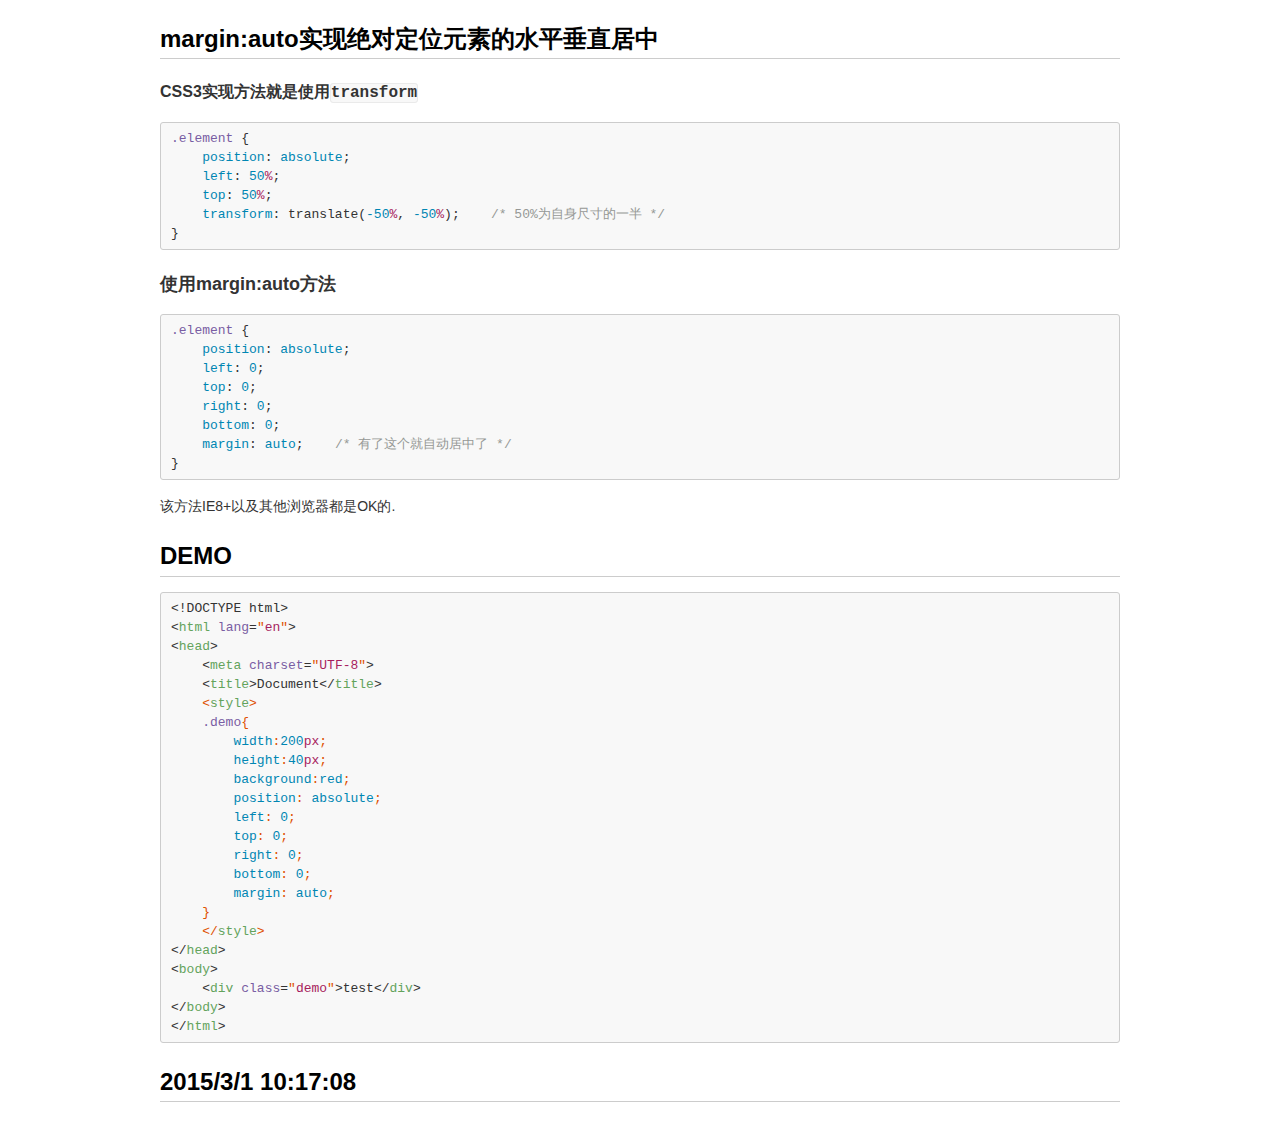
<file: Markdown/html/元素绝对定位水平居中.html>
<!DOCTYPE html>
<html>
<head>
<title>元素绝对定位水平居中</title>
<meta http-equiv="Content-Type" content="text/html; charset=utf-8" />
<style type="text/css">
/* GitHub stylesheet for MarkdownPad (http://markdownpad.com) */
/* Author: Nicolas Hery - http://nicolashery.com */
/* Version: b13fe65ca28d2e568c6ed5d7f06581183df8f2ff */
/* Source: https://github.com/nicolahery/markdownpad-github */

/* RESET
=============================================================================*/

html, body, div, span, applet, object, iframe, h1, h2, h3, h4, h5, h6, p, blockquote, pre, a, abbr, acronym, address, big, cite, code, del, dfn, em, img, ins, kbd, q, s, samp, small, strike, strong, sub, sup, tt, var, b, u, i, center, dl, dt, dd, ol, ul, li, fieldset, form, label, legend, table, caption, tbody, tfoot, thead, tr, th, td, article, aside, canvas, details, embed, figure, figcaption, footer, header, hgroup, menu, nav, output, ruby, section, summary, time, mark, audio, video {
  margin: 0;
  padding: 0;
  border: 0;
}

/* BODY
=============================================================================*/

body {
  font-family: Helvetica, arial, freesans, clean, sans-serif;
  font-size: 14px;
  line-height: 1.6;
  color: #333;
  background-color: #fff;
  padding: 20px;
  max-width: 960px;
  margin: 0 auto;
}

body>*:first-child {
  margin-top: 0 !important;
}

body>*:last-child {
  margin-bottom: 0 !important;
}

/* BLOCKS
=============================================================================*/

p, blockquote, ul, ol, dl, table, pre {
  margin: 15px 0;
}

/* HEADERS
=============================================================================*/

h1, h2, h3, h4, h5, h6 {
  margin: 20px 0 10px;
  padding: 0;
  font-weight: bold;
  -webkit-font-smoothing: antialiased;
}

h1 tt, h1 code, h2 tt, h2 code, h3 tt, h3 code, h4 tt, h4 code, h5 tt, h5 code, h6 tt, h6 code {
  font-size: inherit;
}

h1 {
  font-size: 28px;
  color: #000;
}

h2 {
  font-size: 24px;
  border-bottom: 1px solid #ccc;
  color: #000;
}

h3 {
  font-size: 18px;
}

h4 {
  font-size: 16px;
}

h5 {
  font-size: 14px;
}

h6 {
  color: #777;
  font-size: 14px;
}

body>h2:first-child, body>h1:first-child, body>h1:first-child+h2, body>h3:first-child, body>h4:first-child, body>h5:first-child, body>h6:first-child {
  margin-top: 0;
  padding-top: 0;
}

a:first-child h1, a:first-child h2, a:first-child h3, a:first-child h4, a:first-child h5, a:first-child h6 {
  margin-top: 0;
  padding-top: 0;
}

h1+p, h2+p, h3+p, h4+p, h5+p, h6+p {
  margin-top: 10px;
}

/* LINKS
=============================================================================*/

a {
  color: #4183C4;
  text-decoration: none;
}

a:hover {
  text-decoration: underline;
}

/* LISTS
=============================================================================*/

ul, ol {
  padding-left: 30px;
}

ul li > :first-child, 
ol li > :first-child, 
ul li ul:first-of-type, 
ol li ol:first-of-type, 
ul li ol:first-of-type, 
ol li ul:first-of-type {
  margin-top: 0px;
}

ul ul, ul ol, ol ol, ol ul {
  margin-bottom: 0;
}

dl {
  padding: 0;
}

dl dt {
  font-size: 14px;
  font-weight: bold;
  font-style: italic;
  padding: 0;
  margin: 15px 0 5px;
}

dl dt:first-child {
  padding: 0;
}

dl dt>:first-child {
  margin-top: 0px;
}

dl dt>:last-child {
  margin-bottom: 0px;
}

dl dd {
  margin: 0 0 15px;
  padding: 0 15px;
}

dl dd>:first-child {
  margin-top: 0px;
}

dl dd>:last-child {
  margin-bottom: 0px;
}

/* CODE
=============================================================================*/

pre, code, tt {
  font-size: 12px;
  font-family: Consolas, "Liberation Mono", Courier, monospace;
}

code, tt {
  margin: 0 0px;
  padding: 0px 0px;
  white-space: nowrap;
  border: 1px solid #eaeaea;
  background-color: #f8f8f8;
  border-radius: 3px;
}

pre>code {
  margin: 0;
  padding: 0;
  white-space: pre;
  border: none;
  background: transparent;
}

pre {
  background-color: #f8f8f8;
  border: 1px solid #ccc;
  font-size: 13px;
  line-height: 19px;
  overflow: auto;
  padding: 6px 10px;
  border-radius: 3px;
}

pre code, pre tt {
  background-color: transparent;
  border: none;
}

kbd {
    -moz-border-bottom-colors: none;
    -moz-border-left-colors: none;
    -moz-border-right-colors: none;
    -moz-border-top-colors: none;
    background-color: #DDDDDD;
    background-image: linear-gradient(#F1F1F1, #DDDDDD);
    background-repeat: repeat-x;
    border-color: #DDDDDD #CCCCCC #CCCCCC #DDDDDD;
    border-image: none;
    border-radius: 2px 2px 2px 2px;
    border-style: solid;
    border-width: 1px;
    font-family: "Helvetica Neue",Helvetica,Arial,sans-serif;
    line-height: 10px;
    padding: 1px 4px;
}

/* QUOTES
=============================================================================*/

blockquote {
  border-left: 4px solid #DDD;
  padding: 0 15px;
  color: #777;
}

blockquote>:first-child {
  margin-top: 0px;
}

blockquote>:last-child {
  margin-bottom: 0px;
}

/* HORIZONTAL RULES
=============================================================================*/

hr {
  clear: both;
  margin: 15px 0;
  height: 0px;
  overflow: hidden;
  border: none;
  background: transparent;
  border-bottom: 4px solid #ddd;
  padding: 0;
}

/* TABLES
=============================================================================*/

table th {
  font-weight: bold;
}

table th, table td {
  border: 1px solid #ccc;
  padding: 6px 13px;
}

table tr {
  border-top: 1px solid #ccc;
  background-color: #fff;
}

table tr:nth-child(2n) {
  background-color: #f8f8f8;
}

/* IMAGES
=============================================================================*/

img {
  max-width: 100%
}
</style>
<style type="text/css">
.highlight  { background: #ffffff; }
.highlight .c { color: #999988; font-style: italic } /* Comment */
.highlight .err { color: #a61717; background-color: #e3d2d2 } /* Error */
.highlight .k { font-weight: bold } /* Keyword */
.highlight .o { font-weight: bold } /* Operator */
.highlight .cm { color: #999988; font-style: italic } /* Comment.Multiline */
.highlight .cp { color: #999999; font-weight: bold } /* Comment.Preproc */
.highlight .c1 { color: #999988; font-style: italic } /* Comment.Single */
.highlight .cs { color: #999999; font-weight: bold; font-style: italic } /* Comment.Special */
.highlight .gd { color: #000000; background-color: #ffdddd } /* Generic.Deleted */
.highlight .gd .x { color: #000000; background-color: #ffaaaa } /* Generic.Deleted.Specific */
.highlight .ge { font-style: italic } /* Generic.Emph */
.highlight .gr { color: #aa0000 } /* Generic.Error */
.highlight .gh { color: #999999 } /* Generic.Heading */
.highlight .gi { color: #000000; background-color: #ddffdd } /* Generic.Inserted */
.highlight .gi .x { color: #000000; background-color: #aaffaa } /* Generic.Inserted.Specific */
.highlight .go { color: #888888 } /* Generic.Output */
.highlight .gp { color: #555555 } /* Generic.Prompt */
.highlight .gs { font-weight: bold } /* Generic.Strong */
.highlight .gu { color: #aaaaaa } /* Generic.Subheading */
.highlight .gt { color: #aa0000 } /* Generic.Traceback */
.highlight .kc { font-weight: bold } /* Keyword.Constant */
.highlight .kd { font-weight: bold } /* Keyword.Declaration */
.highlight .kp { font-weight: bold } /* Keyword.Pseudo */
.highlight .kr { font-weight: bold } /* Keyword.Reserved */
.highlight .kt { color: #445588; font-weight: bold } /* Keyword.Type */
.highlight .m { color: #009999 } /* Literal.Number */
.highlight .s { color: #d14 } /* Literal.String */
.highlight .na { color: #008080 } /* Name.Attribute */
.highlight .nb { color: #0086B3 } /* Name.Builtin */
.highlight .nc { color: #445588; font-weight: bold } /* Name.Class */
.highlight .no { color: #008080 } /* Name.Constant */
.highlight .ni { color: #800080 } /* Name.Entity */
.highlight .ne { color: #990000; font-weight: bold } /* Name.Exception */
.highlight .nf { color: #990000; font-weight: bold } /* Name.Function */
.highlight .nn { color: #555555 } /* Name.Namespace */
.highlight .nt { color: #000080 } /* Name.Tag */
.highlight .nv { color: #008080 } /* Name.Variable */
.highlight .ow { font-weight: bold } /* Operator.Word */
.highlight .w { color: #bbbbbb } /* Text.Whitespace */
.highlight .mf { color: #009999 } /* Literal.Number.Float */
.highlight .mh { color: #009999 } /* Literal.Number.Hex */
.highlight .mi { color: #009999 } /* Literal.Number.Integer */
.highlight .mo { color: #009999 } /* Literal.Number.Oct */
.highlight .sb { color: #d14 } /* Literal.String.Backtick */
.highlight .sc { color: #d14 } /* Literal.String.Char */
.highlight .sd { color: #d14 } /* Literal.String.Doc */
.highlight .s2 { color: #d14 } /* Literal.String.Double */
.highlight .se { color: #d14 } /* Literal.String.Escape */
.highlight .sh { color: #d14 } /* Literal.String.Heredoc */
.highlight .si { color: #d14 } /* Literal.String.Interpol */
.highlight .sx { color: #d14 } /* Literal.String.Other */
.highlight .sr { color: #009926 } /* Literal.String.Regex */
.highlight .s1 { color: #d14 } /* Literal.String.Single */
.highlight .ss { color: #990073 } /* Literal.String.Symbol */
.highlight .bp { color: #999999 } /* Name.Builtin.Pseudo */
.highlight .vc { color: #008080 } /* Name.Variable.Class */
.highlight .vg { color: #008080 } /* Name.Variable.Global */
.highlight .vi { color: #008080 } /* Name.Variable.Instance */
.highlight .il { color: #009999 } /* Literal.Number.Integer.Long */
.pl-c {
    color: #969896;
}

.pl-c1,.pl-mdh,.pl-mm,.pl-mp,.pl-mr,.pl-s1 .pl-v,.pl-s3,.pl-sc,.pl-sv {
    color: #0086b3;
}

.pl-e,.pl-en {
    color: #795da3;
}

.pl-s1 .pl-s2,.pl-smi,.pl-smp,.pl-stj,.pl-vo,.pl-vpf {
    color: #333;
}

.pl-ent {
    color: #63a35c;
}

.pl-k,.pl-s,.pl-st {
    color: #a71d5d;
}

.pl-pds,.pl-s1,.pl-s1 .pl-pse .pl-s2,.pl-sr,.pl-sr .pl-cce,.pl-sr .pl-sra,.pl-sr .pl-sre,.pl-src,.pl-v {
    color: #df5000;
}

.pl-id {
    color: #b52a1d;
}

.pl-ii {
    background-color: #b52a1d;
    color: #f8f8f8;
}

.pl-sr .pl-cce {
    color: #63a35c;
    font-weight: bold;
}

.pl-ml {
    color: #693a17;
}

.pl-mh,.pl-mh .pl-en,.pl-ms {
    color: #1d3e81;
    font-weight: bold;
}

.pl-mq {
    color: #008080;
}

.pl-mi {
    color: #333;
    font-style: italic;
}

.pl-mb {
    color: #333;
    font-weight: bold;
}

.pl-md,.pl-mdhf {
    background-color: #ffecec;
    color: #bd2c00;
}

.pl-mdht,.pl-mi1 {
    background-color: #eaffea;
    color: #55a532;
}

.pl-mdr {
    color: #795da3;
    font-weight: bold;
}

.pl-mo {
    color: #1d3e81;
}
.task-list {
padding-left:10px;
margin-bottom:0;
}

.task-list li {
    margin-left: 20px;
}

.task-list-item {
list-style-type:none;
padding-left:10px;
}

.task-list-item label {
font-weight:400;
}

.task-list-item.enabled label {
cursor:pointer;
}

.task-list-item+.task-list-item {
margin-top:3px;
}

.task-list-item-checkbox {
display:inline-block;
margin-left:-20px;
margin-right:3px;
vertical-align:1px;
}
</style>
</head>
<body>
<h2>margin:auto实现绝对定位元素的水平垂直居中</h2>

<h4>CSS3实现方法就是使用<code>transform</code>
</h4>

<div class="highlight highlight-css"><pre><span class="pl-e">.element</span> {
    <span class="pl-c1"><span class="pl-c1">position</span></span>: <span class="pl-c1">absolute</span>;
    <span class="pl-c1"><span class="pl-c1">left</span></span>: <span class="pl-c1">50<span class="pl-k">%</span></span>; 
    <span class="pl-c1"><span class="pl-c1">top</span></span>: <span class="pl-c1">50<span class="pl-k">%</span></span>;
    <span class="pl-c1"><span class="pl-c1">transform</span></span>: translate(<span class="pl-c1">-50<span class="pl-k">%</span></span>, <span class="pl-c1">-50<span class="pl-k">%</span></span>);    <span class="pl-c">/* 50%为自身尺寸的一半 */</span>
}</pre></div>

<h3>使用margin:auto方法</h3>

<div class="highlight highlight-css"><pre><span class="pl-e">.element</span> {
    <span class="pl-c1"><span class="pl-c1">position</span></span>: <span class="pl-c1">absolute</span>; 
    <span class="pl-c1"><span class="pl-c1">left</span></span>: <span class="pl-c1">0</span>; 
    <span class="pl-c1"><span class="pl-c1">top</span></span>: <span class="pl-c1">0</span>;
    <span class="pl-c1"><span class="pl-c1">right</span></span>: <span class="pl-c1">0</span>;
    <span class="pl-c1"><span class="pl-c1">bottom</span></span>: <span class="pl-c1">0</span>;
    <span class="pl-c1"><span class="pl-c1">margin</span></span>: <span class="pl-c1">auto</span>;    <span class="pl-c">/* 有了这个就自动居中了 */</span>
}</pre></div>

<p>该方法IE8+以及其他浏览器都是OK的.</p>

<h2>DEMO</h2>

<div class="highlight highlight-html"><pre>&lt;!DOCTYPE html&gt;
&lt;<span class="pl-ent">html</span> <span class="pl-e">lang</span>=<span class="pl-s"><span class="pl-pds">"</span>en<span class="pl-pds">"</span></span>&gt;
&lt;<span class="pl-ent">head</span>&gt;
    &lt;<span class="pl-ent">meta</span> <span class="pl-e">charset</span>=<span class="pl-s"><span class="pl-pds">"</span>UTF-8<span class="pl-pds">"</span></span>&gt;
    &lt;<span class="pl-ent">title</span>&gt;Document&lt;/<span class="pl-ent">title</span>&gt;
<span class="pl-s1">    &lt;<span class="pl-ent">style</span>&gt;</span>
<span class="pl-s1">    <span class="pl-e">.demo</span>{</span>
<span class="pl-s1">        <span class="pl-c1"><span class="pl-c1">width</span></span>:<span class="pl-c1">200<span class="pl-k">px</span></span>;</span>
<span class="pl-s1">        <span class="pl-c1"><span class="pl-c1">height</span></span>:<span class="pl-c1">40<span class="pl-k">px</span></span>;</span>
<span class="pl-s1">        <span class="pl-c1"><span class="pl-c1">background</span></span>:<span class="pl-c1">red</span>;</span>
<span class="pl-s1">        <span class="pl-c1"><span class="pl-c1">position</span></span>: <span class="pl-c1">absolute</span>;</span>
<span class="pl-s1">        <span class="pl-c1"><span class="pl-c1">left</span></span>: <span class="pl-c1">0</span>;</span>
<span class="pl-s1">        <span class="pl-c1"><span class="pl-c1">top</span></span>: <span class="pl-c1">0</span>;</span>
<span class="pl-s1">        <span class="pl-c1"><span class="pl-c1">right</span></span>: <span class="pl-c1">0</span>;</span>
<span class="pl-s1">        <span class="pl-c1"><span class="pl-c1">bottom</span></span>: <span class="pl-c1">0</span>;</span>
<span class="pl-s1">        <span class="pl-c1"><span class="pl-c1">margin</span></span>: <span class="pl-c1">auto</span>;</span>
<span class="pl-s1">    }</span>
<span class="pl-s1">    &lt;/<span class="pl-ent">style</span>&gt;</span>
&lt;/<span class="pl-ent">head</span>&gt;
&lt;<span class="pl-ent">body</span>&gt;
    &lt;<span class="pl-ent">div</span> <span class="pl-e">class</span>=<span class="pl-s"><span class="pl-pds">"</span>demo<span class="pl-pds">"</span></span>&gt;test&lt;/<span class="pl-ent">div</span>&gt;
&lt;/<span class="pl-ent">body</span>&gt;
&lt;/<span class="pl-ent">html</span>&gt;</pre></div>

<h2>2015/3/1 10:17:08 </h2>
</body>
</html>
<!-- This document was created with MarkdownPad, the Markdown editor for Windows (http://markdownpad.com) -->
</file>
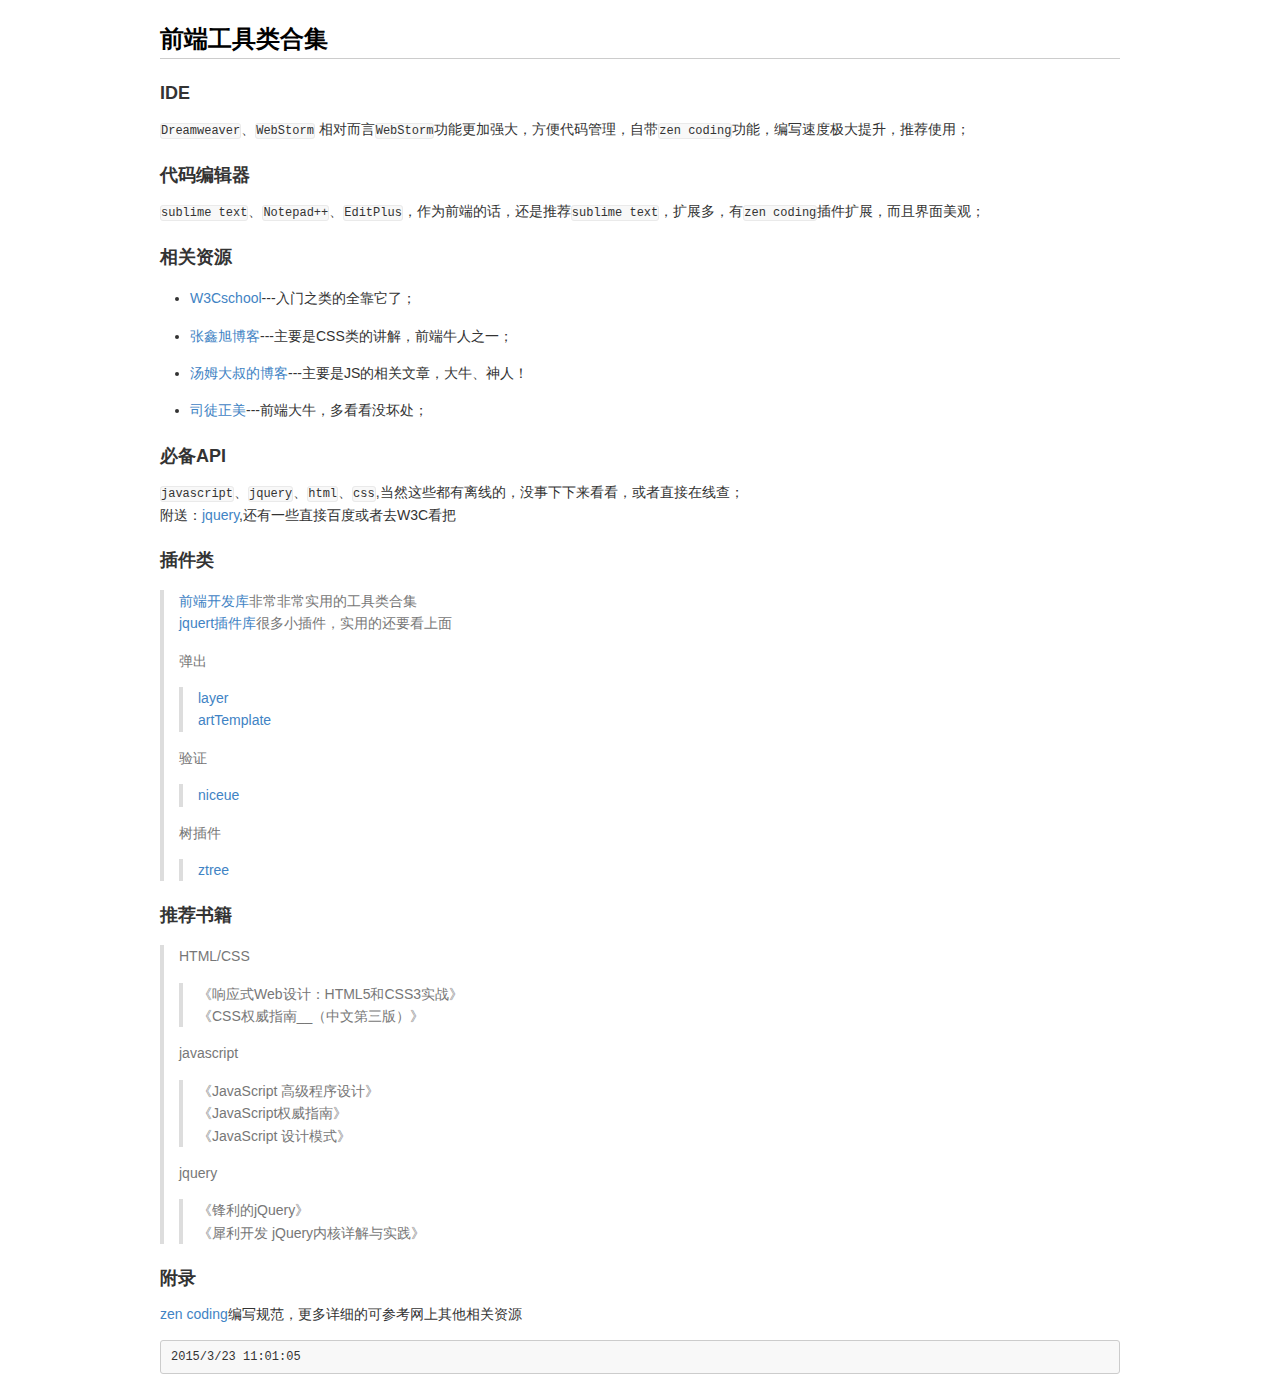
<file: Markdown/html/前端工具类合集.html>
<!DOCTYPE html>
<html>
<head>
<title>前端工具类合集</title>
<meta http-equiv="Content-Type" content="text/html; charset=utf-8" />
<style type="text/css">
/* GitHub stylesheet for MarkdownPad (http://markdownpad.com) */
/* Author: Nicolas Hery - http://nicolashery.com */
/* Version: b13fe65ca28d2e568c6ed5d7f06581183df8f2ff */
/* Source: https://github.com/nicolahery/markdownpad-github */

/* RESET
=============================================================================*/

html, body, div, span, applet, object, iframe, h1, h2, h3, h4, h5, h6, p, blockquote, pre, a, abbr, acronym, address, big, cite, code, del, dfn, em, img, ins, kbd, q, s, samp, small, strike, strong, sub, sup, tt, var, b, u, i, center, dl, dt, dd, ol, ul, li, fieldset, form, label, legend, table, caption, tbody, tfoot, thead, tr, th, td, article, aside, canvas, details, embed, figure, figcaption, footer, header, hgroup, menu, nav, output, ruby, section, summary, time, mark, audio, video {
  margin: 0;
  padding: 0;
  border: 0;
}

/* BODY
=============================================================================*/

body {
  font-family: Helvetica, arial, freesans, clean, sans-serif;
  font-size: 14px;
  line-height: 1.6;
  color: #333;
  background-color: #fff;
  padding: 20px;
  max-width: 960px;
  margin: 0 auto;
}

body>*:first-child {
  margin-top: 0 !important;
}

body>*:last-child {
  margin-bottom: 0 !important;
}

/* BLOCKS
=============================================================================*/

p, blockquote, ul, ol, dl, table, pre {
  margin: 15px 0;
}

/* HEADERS
=============================================================================*/

h1, h2, h3, h4, h5, h6 {
  margin: 20px 0 10px;
  padding: 0;
  font-weight: bold;
  -webkit-font-smoothing: antialiased;
}

h1 tt, h1 code, h2 tt, h2 code, h3 tt, h3 code, h4 tt, h4 code, h5 tt, h5 code, h6 tt, h6 code {
  font-size: inherit;
}

h1 {
  font-size: 28px;
  color: #000;
}

h2 {
  font-size: 24px;
  border-bottom: 1px solid #ccc;
  color: #000;
}

h3 {
  font-size: 18px;
}

h4 {
  font-size: 16px;
}

h5 {
  font-size: 14px;
}

h6 {
  color: #777;
  font-size: 14px;
}

body>h2:first-child, body>h1:first-child, body>h1:first-child+h2, body>h3:first-child, body>h4:first-child, body>h5:first-child, body>h6:first-child {
  margin-top: 0;
  padding-top: 0;
}

a:first-child h1, a:first-child h2, a:first-child h3, a:first-child h4, a:first-child h5, a:first-child h6 {
  margin-top: 0;
  padding-top: 0;
}

h1+p, h2+p, h3+p, h4+p, h5+p, h6+p {
  margin-top: 10px;
}

/* LINKS
=============================================================================*/

a {
  color: #4183C4;
  text-decoration: none;
}

a:hover {
  text-decoration: underline;
}

/* LISTS
=============================================================================*/

ul, ol {
  padding-left: 30px;
}

ul li > :first-child, 
ol li > :first-child, 
ul li ul:first-of-type, 
ol li ol:first-of-type, 
ul li ol:first-of-type, 
ol li ul:first-of-type {
  margin-top: 0px;
}

ul ul, ul ol, ol ol, ol ul {
  margin-bottom: 0;
}

dl {
  padding: 0;
}

dl dt {
  font-size: 14px;
  font-weight: bold;
  font-style: italic;
  padding: 0;
  margin: 15px 0 5px;
}

dl dt:first-child {
  padding: 0;
}

dl dt>:first-child {
  margin-top: 0px;
}

dl dt>:last-child {
  margin-bottom: 0px;
}

dl dd {
  margin: 0 0 15px;
  padding: 0 15px;
}

dl dd>:first-child {
  margin-top: 0px;
}

dl dd>:last-child {
  margin-bottom: 0px;
}

/* CODE
=============================================================================*/

pre, code, tt {
  font-size: 12px;
  font-family: Consolas, "Liberation Mono", Courier, monospace;
}

code, tt {
  margin: 0 0px;
  padding: 0px 0px;
  white-space: nowrap;
  border: 1px solid #eaeaea;
  background-color: #f8f8f8;
  border-radius: 3px;
}

pre>code {
  margin: 0;
  padding: 0;
  white-space: pre;
  border: none;
  background: transparent;
}

pre {
  background-color: #f8f8f8;
  border: 1px solid #ccc;
  font-size: 13px;
  line-height: 19px;
  overflow: auto;
  padding: 6px 10px;
  border-radius: 3px;
}

pre code, pre tt {
  background-color: transparent;
  border: none;
}

kbd {
    -moz-border-bottom-colors: none;
    -moz-border-left-colors: none;
    -moz-border-right-colors: none;
    -moz-border-top-colors: none;
    background-color: #DDDDDD;
    background-image: linear-gradient(#F1F1F1, #DDDDDD);
    background-repeat: repeat-x;
    border-color: #DDDDDD #CCCCCC #CCCCCC #DDDDDD;
    border-image: none;
    border-radius: 2px 2px 2px 2px;
    border-style: solid;
    border-width: 1px;
    font-family: "Helvetica Neue",Helvetica,Arial,sans-serif;
    line-height: 10px;
    padding: 1px 4px;
}

/* QUOTES
=============================================================================*/

blockquote {
  border-left: 4px solid #DDD;
  padding: 0 15px;
  color: #777;
}

blockquote>:first-child {
  margin-top: 0px;
}

blockquote>:last-child {
  margin-bottom: 0px;
}

/* HORIZONTAL RULES
=============================================================================*/

hr {
  clear: both;
  margin: 15px 0;
  height: 0px;
  overflow: hidden;
  border: none;
  background: transparent;
  border-bottom: 4px solid #ddd;
  padding: 0;
}

/* TABLES
=============================================================================*/

table th {
  font-weight: bold;
}

table th, table td {
  border: 1px solid #ccc;
  padding: 6px 13px;
}

table tr {
  border-top: 1px solid #ccc;
  background-color: #fff;
}

table tr:nth-child(2n) {
  background-color: #f8f8f8;
}

/* IMAGES
=============================================================================*/

img {
  max-width: 100%
}
</style>
<style type="text/css">
.highlight  { background: #ffffff; }
.highlight .c { color: #999988; font-style: italic } /* Comment */
.highlight .err { color: #a61717; background-color: #e3d2d2 } /* Error */
.highlight .k { font-weight: bold } /* Keyword */
.highlight .o { font-weight: bold } /* Operator */
.highlight .cm { color: #999988; font-style: italic } /* Comment.Multiline */
.highlight .cp { color: #999999; font-weight: bold } /* Comment.Preproc */
.highlight .c1 { color: #999988; font-style: italic } /* Comment.Single */
.highlight .cs { color: #999999; font-weight: bold; font-style: italic } /* Comment.Special */
.highlight .gd { color: #000000; background-color: #ffdddd } /* Generic.Deleted */
.highlight .gd .x { color: #000000; background-color: #ffaaaa } /* Generic.Deleted.Specific */
.highlight .ge { font-style: italic } /* Generic.Emph */
.highlight .gr { color: #aa0000 } /* Generic.Error */
.highlight .gh { color: #999999 } /* Generic.Heading */
.highlight .gi { color: #000000; background-color: #ddffdd } /* Generic.Inserted */
.highlight .gi .x { color: #000000; background-color: #aaffaa } /* Generic.Inserted.Specific */
.highlight .go { color: #888888 } /* Generic.Output */
.highlight .gp { color: #555555 } /* Generic.Prompt */
.highlight .gs { font-weight: bold } /* Generic.Strong */
.highlight .gu { color: #aaaaaa } /* Generic.Subheading */
.highlight .gt { color: #aa0000 } /* Generic.Traceback */
.highlight .kc { font-weight: bold } /* Keyword.Constant */
.highlight .kd { font-weight: bold } /* Keyword.Declaration */
.highlight .kp { font-weight: bold } /* Keyword.Pseudo */
.highlight .kr { font-weight: bold } /* Keyword.Reserved */
.highlight .kt { color: #445588; font-weight: bold } /* Keyword.Type */
.highlight .m { color: #009999 } /* Literal.Number */
.highlight .s { color: #d14 } /* Literal.String */
.highlight .na { color: #008080 } /* Name.Attribute */
.highlight .nb { color: #0086B3 } /* Name.Builtin */
.highlight .nc { color: #445588; font-weight: bold } /* Name.Class */
.highlight .no { color: #008080 } /* Name.Constant */
.highlight .ni { color: #800080 } /* Name.Entity */
.highlight .ne { color: #990000; font-weight: bold } /* Name.Exception */
.highlight .nf { color: #990000; font-weight: bold } /* Name.Function */
.highlight .nn { color: #555555 } /* Name.Namespace */
.highlight .nt { color: #000080 } /* Name.Tag */
.highlight .nv { color: #008080 } /* Name.Variable */
.highlight .ow { font-weight: bold } /* Operator.Word */
.highlight .w { color: #bbbbbb } /* Text.Whitespace */
.highlight .mf { color: #009999 } /* Literal.Number.Float */
.highlight .mh { color: #009999 } /* Literal.Number.Hex */
.highlight .mi { color: #009999 } /* Literal.Number.Integer */
.highlight .mo { color: #009999 } /* Literal.Number.Oct */
.highlight .sb { color: #d14 } /* Literal.String.Backtick */
.highlight .sc { color: #d14 } /* Literal.String.Char */
.highlight .sd { color: #d14 } /* Literal.String.Doc */
.highlight .s2 { color: #d14 } /* Literal.String.Double */
.highlight .se { color: #d14 } /* Literal.String.Escape */
.highlight .sh { color: #d14 } /* Literal.String.Heredoc */
.highlight .si { color: #d14 } /* Literal.String.Interpol */
.highlight .sx { color: #d14 } /* Literal.String.Other */
.highlight .sr { color: #009926 } /* Literal.String.Regex */
.highlight .s1 { color: #d14 } /* Literal.String.Single */
.highlight .ss { color: #990073 } /* Literal.String.Symbol */
.highlight .bp { color: #999999 } /* Name.Builtin.Pseudo */
.highlight .vc { color: #008080 } /* Name.Variable.Class */
.highlight .vg { color: #008080 } /* Name.Variable.Global */
.highlight .vi { color: #008080 } /* Name.Variable.Instance */
.highlight .il { color: #009999 } /* Literal.Number.Integer.Long */
.pl-c {
    color: #969896;
}

.pl-c1,.pl-mdh,.pl-mm,.pl-mp,.pl-mr,.pl-s1 .pl-v,.pl-s3,.pl-sc,.pl-sv {
    color: #0086b3;
}

.pl-e,.pl-en {
    color: #795da3;
}

.pl-s1 .pl-s2,.pl-smi,.pl-smp,.pl-stj,.pl-vo,.pl-vpf {
    color: #333;
}

.pl-ent {
    color: #63a35c;
}

.pl-k,.pl-s,.pl-st {
    color: #a71d5d;
}

.pl-pds,.pl-s1,.pl-s1 .pl-pse .pl-s2,.pl-sr,.pl-sr .pl-cce,.pl-sr .pl-sra,.pl-sr .pl-sre,.pl-src,.pl-v {
    color: #df5000;
}

.pl-id {
    color: #b52a1d;
}

.pl-ii {
    background-color: #b52a1d;
    color: #f8f8f8;
}

.pl-sr .pl-cce {
    color: #63a35c;
    font-weight: bold;
}

.pl-ml {
    color: #693a17;
}

.pl-mh,.pl-mh .pl-en,.pl-ms {
    color: #1d3e81;
    font-weight: bold;
}

.pl-mq {
    color: #008080;
}

.pl-mi {
    color: #333;
    font-style: italic;
}

.pl-mb {
    color: #333;
    font-weight: bold;
}

.pl-md,.pl-mdhf {
    background-color: #ffecec;
    color: #bd2c00;
}

.pl-mdht,.pl-mi1 {
    background-color: #eaffea;
    color: #55a532;
}

.pl-mdr {
    color: #795da3;
    font-weight: bold;
}

.pl-mo {
    color: #1d3e81;
}
.task-list {
padding-left:10px;
margin-bottom:0;
}

.task-list li {
    margin-left: 20px;
}

.task-list-item {
list-style-type:none;
padding-left:10px;
}

.task-list-item label {
font-weight:400;
}

.task-list-item.enabled label {
cursor:pointer;
}

.task-list-item+.task-list-item {
margin-top:3px;
}

.task-list-item-checkbox {
display:inline-block;
margin-left:-20px;
margin-right:3px;
vertical-align:1px;
}
</style>
</head>
<body>
<h2>前端工具类合集</h2>

<h3>IDE</h3>

<p><code>Dreamweaver</code>、<code>WebStorm</code> 相对而言<code>WebStorm</code>功能更加强大，方便代码管理，自带<code>zen coding</code>功能，编写速度极大提升，推荐使用；</p>

<h3>代码编辑器</h3>

<p><code>sublime text</code>、<code>Notepad++</code>、<code>EditPlus</code>，作为前端的话，还是推荐<code>sublime text</code>，扩展多，有<code>zen coding</code>插件扩展，而且界面美观；</p>

<h3>相关资源</h3>

<ul class="task-list">
<li><p><a href="http://www.w3school.com.cn">W3Cschool</a>---入门之类的全靠它了；</p></li>
<li><p><a href="http://www.zhangxinxu.com">张鑫旭博客</a>---主要是CSS类的讲解，前端牛人之一； </p></li>
<li><p><a href="http://www.cnblogs.com/TomXu/">汤姆大叔的博客</a>---主要是JS的相关文章，大牛、神人！</p></li>
<li><p><a href="http://www.cnblogs.com/rubylouvre/">司徒正美</a>---前端大牛，多看看没坏处；</p></li>
</ul>

<h3>必备API</h3>

<p><code>javascript</code>、<code>jquery</code>、<code>html</code>、<code>css</code>,当然这些都有离线的，没事下下来看看，或者直接在线查；<br>
附送：<a href="http://jquery.bootcss.com/">jquery</a>,还有一些直接百度或者去W3C看把</p>

<h3>插件类</h3>

<blockquote>
<p><a href="http://code.ciaoca.com/">前端开发库</a>非常非常实用的工具类合集<br>
<a href="http://www.jq22.com/">jquert插件库</a>很多小插件，实用的还要看上面</p>

<p>弹出</p>

<blockquote>
<p><a href="http://sentsin.com/jquery/layer/">layer</a><br>
<a href="https://github.com/aui/artTemplate">artTemplate</a></p>
</blockquote>

<p>验证</p>

<blockquote>
<p><a href="http://niceue.com/validator/">niceue</a></p>
</blockquote>

<p>树插件</p>

<blockquote>
<p><a href="http://www.ztree.me/v3/main.php#_zTreeInfo">ztree</a></p>
</blockquote>
</blockquote>

<h3>推荐书籍</h3>

<blockquote>
<p>HTML/CSS</p>

<blockquote>
<p>《响应式Web设计：HTML5和CSS3实战》<br>
《CSS权威指南__（中文第三版）》</p>
</blockquote>

<p>javascript</p>

<blockquote>
<p>《JavaScript 高级程序设计》<br>
《JavaScript权威指南》<br>
《JavaScript 设计模式》</p>
</blockquote>

<p>jquery</p>

<blockquote>
<p>《锋利的jQuery》<br>
《犀利开发 jQuery内核详解与实践》</p>
</blockquote>
</blockquote>

<h3>附录</h3>

<p><a href="http://www.wzsky.net/html/Website/htmlcss/116906.html">zen coding</a>编写规范，更多详细的可参考网上其他相关资源</p>

<pre><code>2015/3/23 11:01:05 
</code></pre>
</body>
</html>
<!-- This document was created with MarkdownPad, the Markdown editor for Windows (http://markdownpad.com) -->
</file>
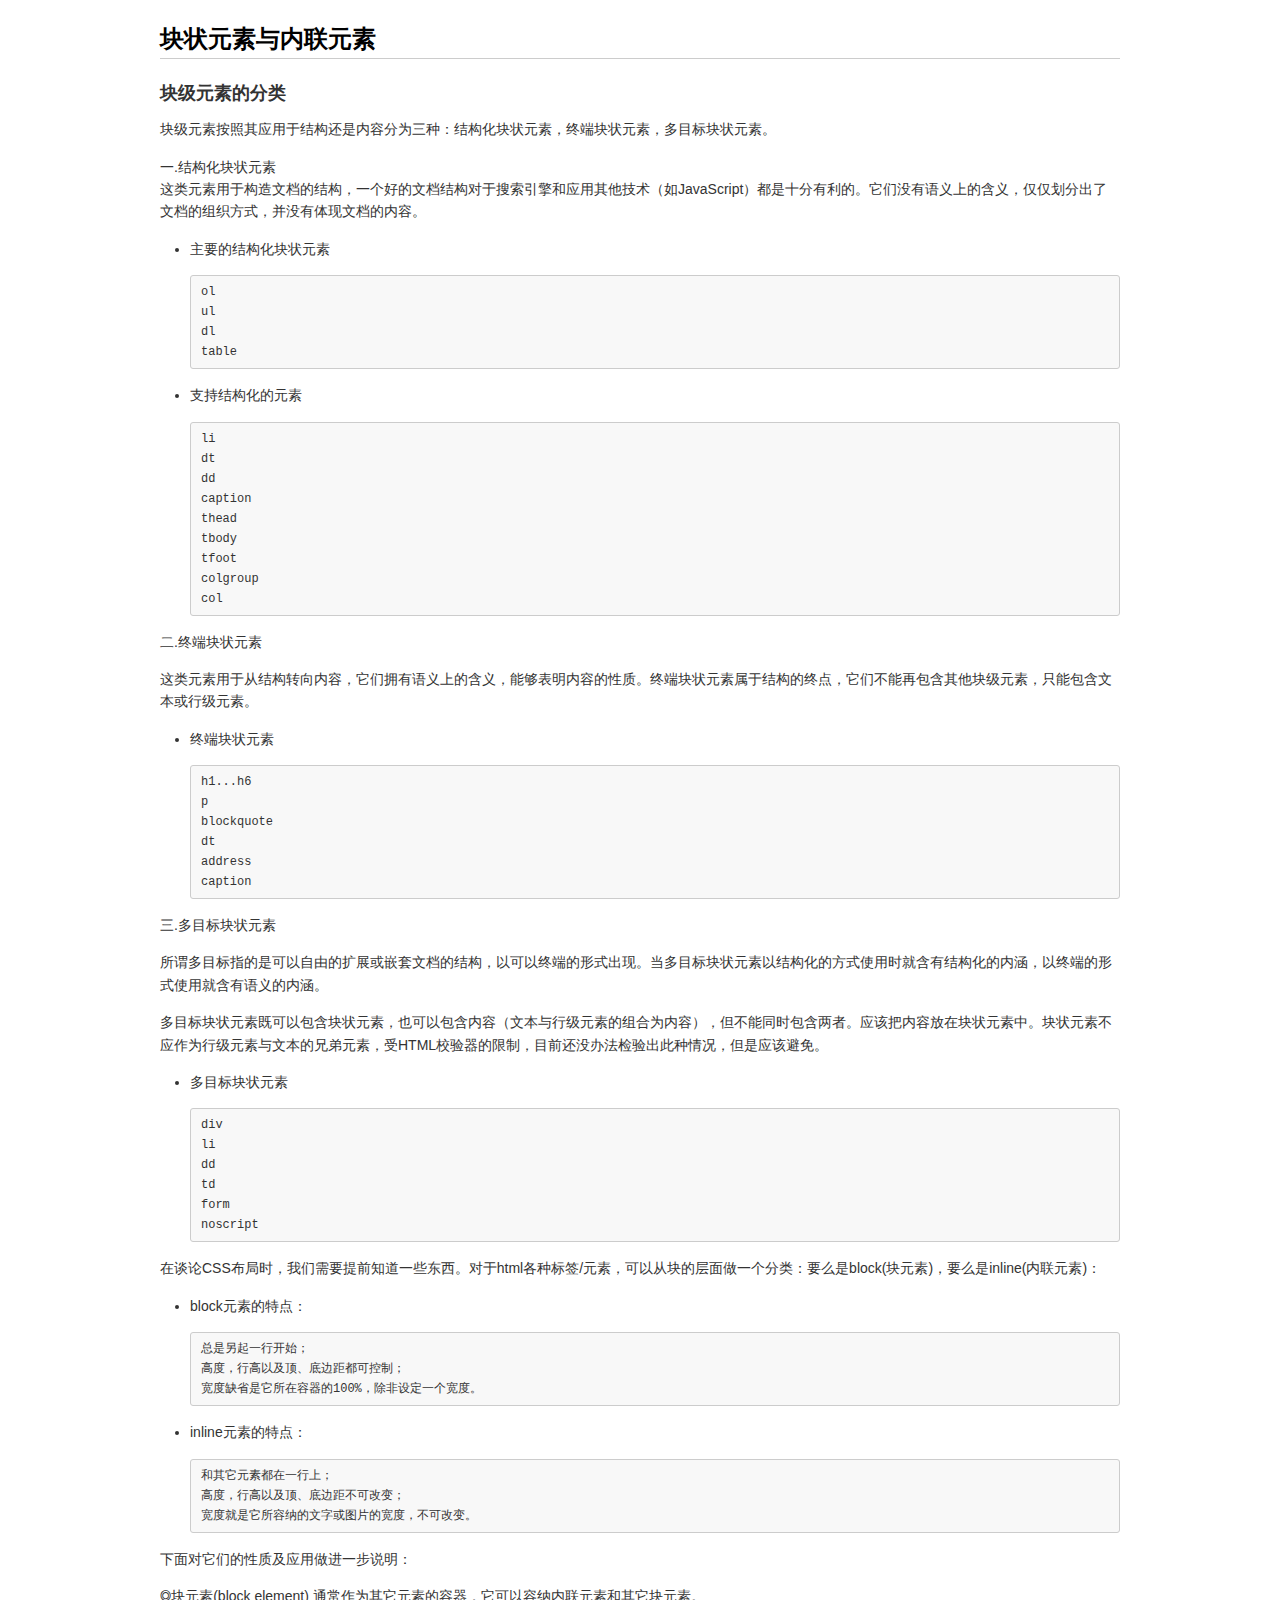
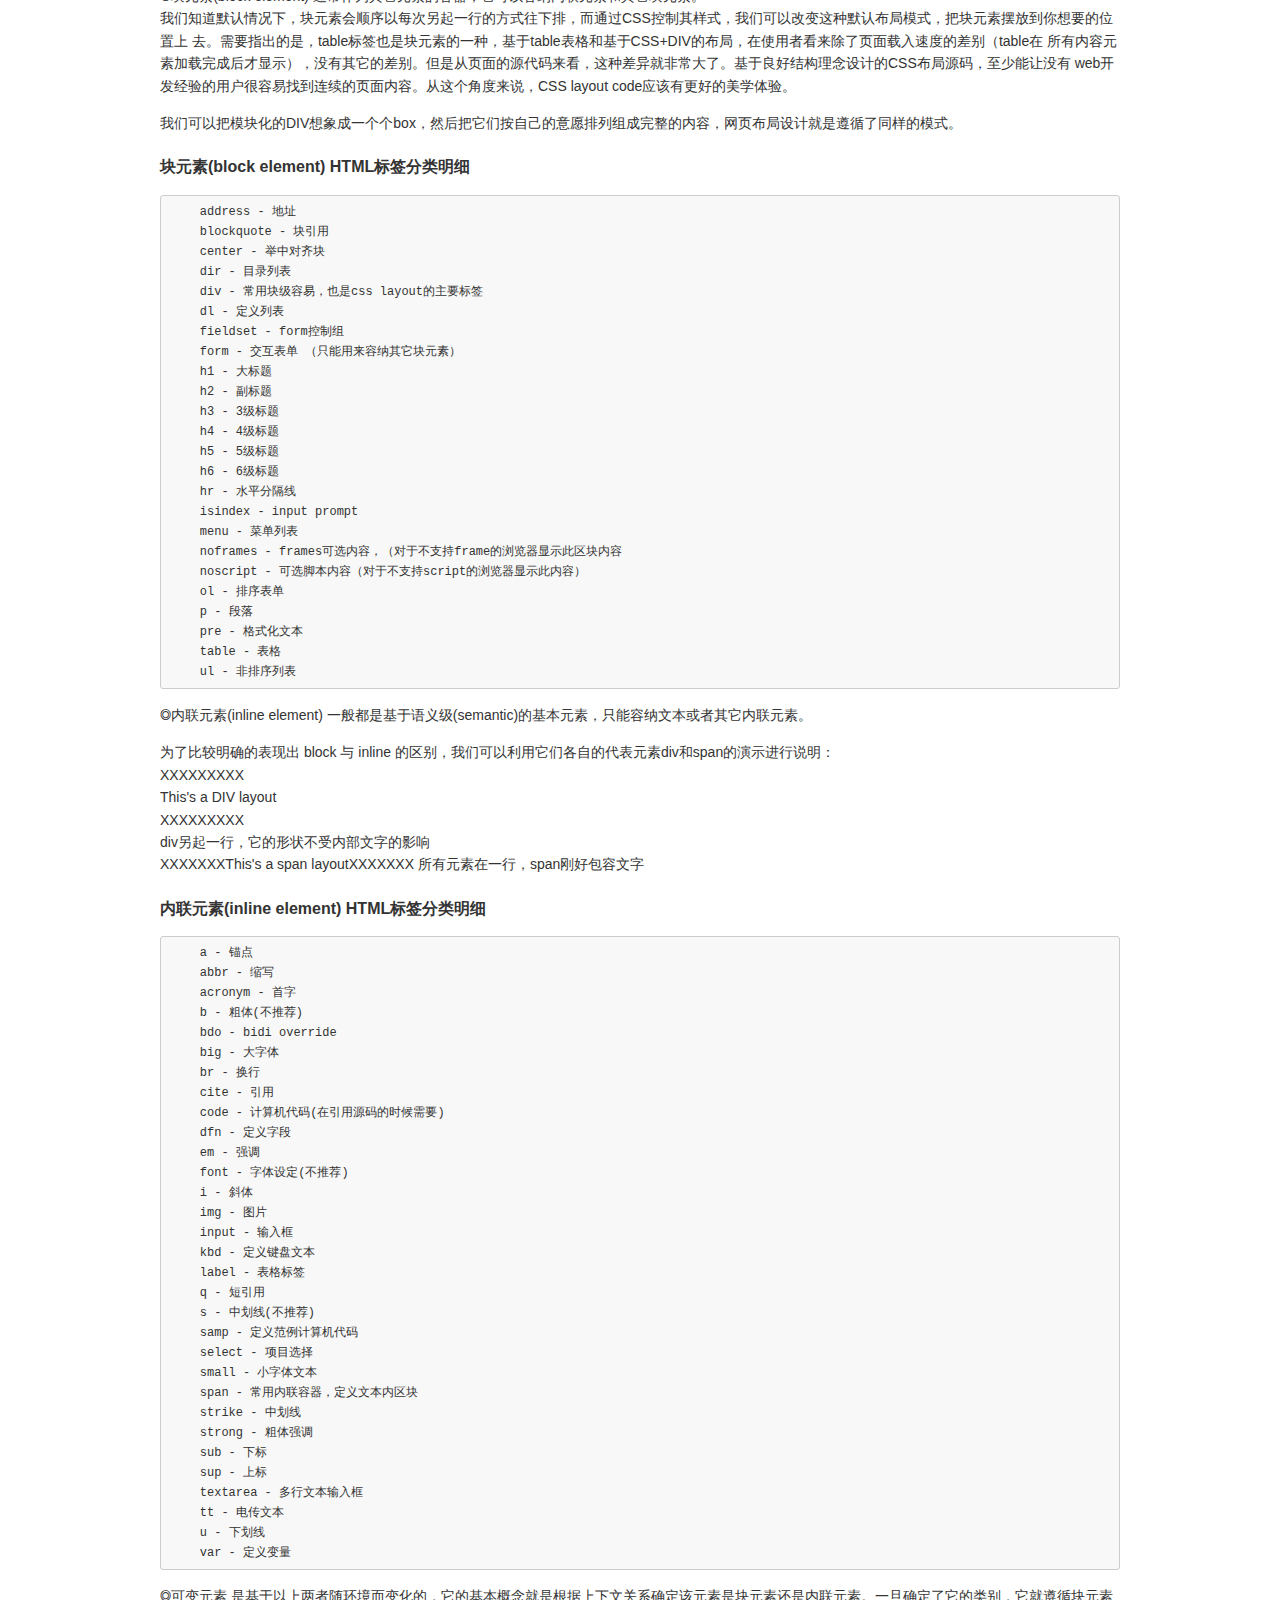
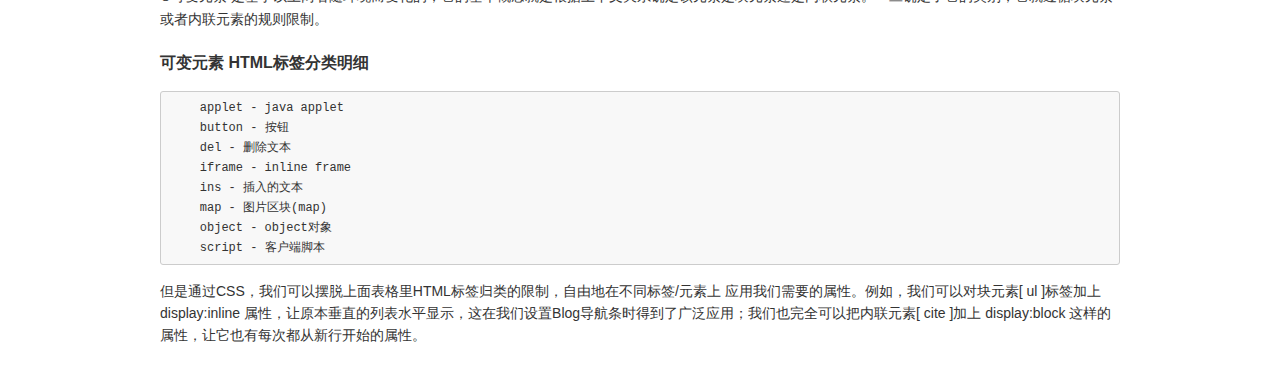
<file: Markdown/html/块状元素与行内元素.html>
<!DOCTYPE html>
<html>
<head>
<title>块状元素与行内元素</title>
<meta http-equiv="Content-Type" content="text/html; charset=utf-8" />
<style type="text/css">
/* GitHub stylesheet for MarkdownPad (http://markdownpad.com) */
/* Author: Nicolas Hery - http://nicolashery.com */
/* Version: b13fe65ca28d2e568c6ed5d7f06581183df8f2ff */
/* Source: https://github.com/nicolahery/markdownpad-github */

/* RESET
=============================================================================*/

html, body, div, span, applet, object, iframe, h1, h2, h3, h4, h5, h6, p, blockquote, pre, a, abbr, acronym, address, big, cite, code, del, dfn, em, img, ins, kbd, q, s, samp, small, strike, strong, sub, sup, tt, var, b, u, i, center, dl, dt, dd, ol, ul, li, fieldset, form, label, legend, table, caption, tbody, tfoot, thead, tr, th, td, article, aside, canvas, details, embed, figure, figcaption, footer, header, hgroup, menu, nav, output, ruby, section, summary, time, mark, audio, video {
  margin: 0;
  padding: 0;
  border: 0;
}

/* BODY
=============================================================================*/

body {
  font-family: Helvetica, arial, freesans, clean, sans-serif;
  font-size: 14px;
  line-height: 1.6;
  color: #333;
  background-color: #fff;
  padding: 20px;
  max-width: 960px;
  margin: 0 auto;
}

body>*:first-child {
  margin-top: 0 !important;
}

body>*:last-child {
  margin-bottom: 0 !important;
}

/* BLOCKS
=============================================================================*/

p, blockquote, ul, ol, dl, table, pre {
  margin: 15px 0;
}

/* HEADERS
=============================================================================*/

h1, h2, h3, h4, h5, h6 {
  margin: 20px 0 10px;
  padding: 0;
  font-weight: bold;
  -webkit-font-smoothing: antialiased;
}

h1 tt, h1 code, h2 tt, h2 code, h3 tt, h3 code, h4 tt, h4 code, h5 tt, h5 code, h6 tt, h6 code {
  font-size: inherit;
}

h1 {
  font-size: 28px;
  color: #000;
}

h2 {
  font-size: 24px;
  border-bottom: 1px solid #ccc;
  color: #000;
}

h3 {
  font-size: 18px;
}

h4 {
  font-size: 16px;
}

h5 {
  font-size: 14px;
}

h6 {
  color: #777;
  font-size: 14px;
}

body>h2:first-child, body>h1:first-child, body>h1:first-child+h2, body>h3:first-child, body>h4:first-child, body>h5:first-child, body>h6:first-child {
  margin-top: 0;
  padding-top: 0;
}

a:first-child h1, a:first-child h2, a:first-child h3, a:first-child h4, a:first-child h5, a:first-child h6 {
  margin-top: 0;
  padding-top: 0;
}

h1+p, h2+p, h3+p, h4+p, h5+p, h6+p {
  margin-top: 10px;
}

/* LINKS
=============================================================================*/

a {
  color: #4183C4;
  text-decoration: none;
}

a:hover {
  text-decoration: underline;
}

/* LISTS
=============================================================================*/

ul, ol {
  padding-left: 30px;
}

ul li > :first-child, 
ol li > :first-child, 
ul li ul:first-of-type, 
ol li ol:first-of-type, 
ul li ol:first-of-type, 
ol li ul:first-of-type {
  margin-top: 0px;
}

ul ul, ul ol, ol ol, ol ul {
  margin-bottom: 0;
}

dl {
  padding: 0;
}

dl dt {
  font-size: 14px;
  font-weight: bold;
  font-style: italic;
  padding: 0;
  margin: 15px 0 5px;
}

dl dt:first-child {
  padding: 0;
}

dl dt>:first-child {
  margin-top: 0px;
}

dl dt>:last-child {
  margin-bottom: 0px;
}

dl dd {
  margin: 0 0 15px;
  padding: 0 15px;
}

dl dd>:first-child {
  margin-top: 0px;
}

dl dd>:last-child {
  margin-bottom: 0px;
}

/* CODE
=============================================================================*/

pre, code, tt {
  font-size: 12px;
  font-family: Consolas, "Liberation Mono", Courier, monospace;
}

code, tt {
  margin: 0 0px;
  padding: 0px 0px;
  white-space: nowrap;
  border: 1px solid #eaeaea;
  background-color: #f8f8f8;
  border-radius: 3px;
}

pre>code {
  margin: 0;
  padding: 0;
  white-space: pre;
  border: none;
  background: transparent;
}

pre {
  background-color: #f8f8f8;
  border: 1px solid #ccc;
  font-size: 13px;
  line-height: 19px;
  overflow: auto;
  padding: 6px 10px;
  border-radius: 3px;
}

pre code, pre tt {
  background-color: transparent;
  border: none;
}

kbd {
    -moz-border-bottom-colors: none;
    -moz-border-left-colors: none;
    -moz-border-right-colors: none;
    -moz-border-top-colors: none;
    background-color: #DDDDDD;
    background-image: linear-gradient(#F1F1F1, #DDDDDD);
    background-repeat: repeat-x;
    border-color: #DDDDDD #CCCCCC #CCCCCC #DDDDDD;
    border-image: none;
    border-radius: 2px 2px 2px 2px;
    border-style: solid;
    border-width: 1px;
    font-family: "Helvetica Neue",Helvetica,Arial,sans-serif;
    line-height: 10px;
    padding: 1px 4px;
}

/* QUOTES
=============================================================================*/

blockquote {
  border-left: 4px solid #DDD;
  padding: 0 15px;
  color: #777;
}

blockquote>:first-child {
  margin-top: 0px;
}

blockquote>:last-child {
  margin-bottom: 0px;
}

/* HORIZONTAL RULES
=============================================================================*/

hr {
  clear: both;
  margin: 15px 0;
  height: 0px;
  overflow: hidden;
  border: none;
  background: transparent;
  border-bottom: 4px solid #ddd;
  padding: 0;
}

/* TABLES
=============================================================================*/

table th {
  font-weight: bold;
}

table th, table td {
  border: 1px solid #ccc;
  padding: 6px 13px;
}

table tr {
  border-top: 1px solid #ccc;
  background-color: #fff;
}

table tr:nth-child(2n) {
  background-color: #f8f8f8;
}

/* IMAGES
=============================================================================*/

img {
  max-width: 100%
}
</style>
<style type="text/css">
.highlight  { background: #ffffff; }
.highlight .c { color: #999988; font-style: italic } /* Comment */
.highlight .err { color: #a61717; background-color: #e3d2d2 } /* Error */
.highlight .k { font-weight: bold } /* Keyword */
.highlight .o { font-weight: bold } /* Operator */
.highlight .cm { color: #999988; font-style: italic } /* Comment.Multiline */
.highlight .cp { color: #999999; font-weight: bold } /* Comment.Preproc */
.highlight .c1 { color: #999988; font-style: italic } /* Comment.Single */
.highlight .cs { color: #999999; font-weight: bold; font-style: italic } /* Comment.Special */
.highlight .gd { color: #000000; background-color: #ffdddd } /* Generic.Deleted */
.highlight .gd .x { color: #000000; background-color: #ffaaaa } /* Generic.Deleted.Specific */
.highlight .ge { font-style: italic } /* Generic.Emph */
.highlight .gr { color: #aa0000 } /* Generic.Error */
.highlight .gh { color: #999999 } /* Generic.Heading */
.highlight .gi { color: #000000; background-color: #ddffdd } /* Generic.Inserted */
.highlight .gi .x { color: #000000; background-color: #aaffaa } /* Generic.Inserted.Specific */
.highlight .go { color: #888888 } /* Generic.Output */
.highlight .gp { color: #555555 } /* Generic.Prompt */
.highlight .gs { font-weight: bold } /* Generic.Strong */
.highlight .gu { color: #aaaaaa } /* Generic.Subheading */
.highlight .gt { color: #aa0000 } /* Generic.Traceback */
.highlight .kc { font-weight: bold } /* Keyword.Constant */
.highlight .kd { font-weight: bold } /* Keyword.Declaration */
.highlight .kp { font-weight: bold } /* Keyword.Pseudo */
.highlight .kr { font-weight: bold } /* Keyword.Reserved */
.highlight .kt { color: #445588; font-weight: bold } /* Keyword.Type */
.highlight .m { color: #009999 } /* Literal.Number */
.highlight .s { color: #d14 } /* Literal.String */
.highlight .na { color: #008080 } /* Name.Attribute */
.highlight .nb { color: #0086B3 } /* Name.Builtin */
.highlight .nc { color: #445588; font-weight: bold } /* Name.Class */
.highlight .no { color: #008080 } /* Name.Constant */
.highlight .ni { color: #800080 } /* Name.Entity */
.highlight .ne { color: #990000; font-weight: bold } /* Name.Exception */
.highlight .nf { color: #990000; font-weight: bold } /* Name.Function */
.highlight .nn { color: #555555 } /* Name.Namespace */
.highlight .nt { color: #000080 } /* Name.Tag */
.highlight .nv { color: #008080 } /* Name.Variable */
.highlight .ow { font-weight: bold } /* Operator.Word */
.highlight .w { color: #bbbbbb } /* Text.Whitespace */
.highlight .mf { color: #009999 } /* Literal.Number.Float */
.highlight .mh { color: #009999 } /* Literal.Number.Hex */
.highlight .mi { color: #009999 } /* Literal.Number.Integer */
.highlight .mo { color: #009999 } /* Literal.Number.Oct */
.highlight .sb { color: #d14 } /* Literal.String.Backtick */
.highlight .sc { color: #d14 } /* Literal.String.Char */
.highlight .sd { color: #d14 } /* Literal.String.Doc */
.highlight .s2 { color: #d14 } /* Literal.String.Double */
.highlight .se { color: #d14 } /* Literal.String.Escape */
.highlight .sh { color: #d14 } /* Literal.String.Heredoc */
.highlight .si { color: #d14 } /* Literal.String.Interpol */
.highlight .sx { color: #d14 } /* Literal.String.Other */
.highlight .sr { color: #009926 } /* Literal.String.Regex */
.highlight .s1 { color: #d14 } /* Literal.String.Single */
.highlight .ss { color: #990073 } /* Literal.String.Symbol */
.highlight .bp { color: #999999 } /* Name.Builtin.Pseudo */
.highlight .vc { color: #008080 } /* Name.Variable.Class */
.highlight .vg { color: #008080 } /* Name.Variable.Global */
.highlight .vi { color: #008080 } /* Name.Variable.Instance */
.highlight .il { color: #009999 } /* Literal.Number.Integer.Long */
.pl-c {
    color: #969896;
}

.pl-c1,.pl-mdh,.pl-mm,.pl-mp,.pl-mr,.pl-s1 .pl-v,.pl-s3,.pl-sc,.pl-sv {
    color: #0086b3;
}

.pl-e,.pl-en {
    color: #795da3;
}

.pl-s1 .pl-s2,.pl-smi,.pl-smp,.pl-stj,.pl-vo,.pl-vpf {
    color: #333;
}

.pl-ent {
    color: #63a35c;
}

.pl-k,.pl-s,.pl-st {
    color: #a71d5d;
}

.pl-pds,.pl-s1,.pl-s1 .pl-pse .pl-s2,.pl-sr,.pl-sr .pl-cce,.pl-sr .pl-sra,.pl-sr .pl-sre,.pl-src,.pl-v {
    color: #df5000;
}

.pl-id {
    color: #b52a1d;
}

.pl-ii {
    background-color: #b52a1d;
    color: #f8f8f8;
}

.pl-sr .pl-cce {
    color: #63a35c;
    font-weight: bold;
}

.pl-ml {
    color: #693a17;
}

.pl-mh,.pl-mh .pl-en,.pl-ms {
    color: #1d3e81;
    font-weight: bold;
}

.pl-mq {
    color: #008080;
}

.pl-mi {
    color: #333;
    font-style: italic;
}

.pl-mb {
    color: #333;
    font-weight: bold;
}

.pl-md,.pl-mdhf {
    background-color: #ffecec;
    color: #bd2c00;
}

.pl-mdht,.pl-mi1 {
    background-color: #eaffea;
    color: #55a532;
}

.pl-mdr {
    color: #795da3;
    font-weight: bold;
}

.pl-mo {
    color: #1d3e81;
}
.task-list {
padding-left:10px;
margin-bottom:0;
}

.task-list li {
    margin-left: 20px;
}

.task-list-item {
list-style-type:none;
padding-left:10px;
}

.task-list-item label {
font-weight:400;
}

.task-list-item.enabled label {
cursor:pointer;
}

.task-list-item+.task-list-item {
margin-top:3px;
}

.task-list-item-checkbox {
display:inline-block;
margin-left:-20px;
margin-right:3px;
vertical-align:1px;
}
</style>
</head>
<body>
<h2>块状元素与内联元素</h2>

<h3>块级元素的分类</h3>

<p>块级元素按照其应用于结构还是内容分为三种：结构化块状元素，终端块状元素，多目标块状元素。</p>

<p>一.结构化块状元素<br>
这类元素用于构造文档的结构，一个好的文档结构对于搜索引擎和应用其他技术（如JavaScript）都是十分有利的。它们没有语义上的含义，仅仅划分出了文档的组织方式，并没有体现文档的内容。</p>

<ul class="task-list">
<li>
<p>主要的结构化块状元素</p>

<pre><code>ol
ul
dl
table
</code></pre>
</li>
<li>
<p>支持结构化的元素</p>

<pre><code>li
dt
dd
caption
thead
tbody
tfoot
colgroup
col
</code></pre>
</li>
</ul>

<p>二.终端块状元素</p>

<p>这类元素用于从结构转向内容，它们拥有语义上的含义，能够表明内容的性质。终端块状元素属于结构的终点，它们不能再包含其他块级元素，只能包含文本或行级元素。</p>

<ul class="task-list">
<li>
<p>终端块状元素</p>

<pre><code>h1...h6
p
blockquote
dt
address
caption
</code></pre>
</li>
</ul>

<p>三.多目标块状元素</p>

<p>所谓多目标指的是可以自由的扩展或嵌套文档的结构，以可以终端的形式出现。当多目标块状元素以结构化的方式使用时就含有结构化的内涵，以终端的形式使用就含有语义的内涵。</p>

<p>多目标块状元素既可以包含块状元素，也可以包含内容（文本与行级元素的组合为内容），但不能同时包含两者。应该把内容放在块状元素中。块状元素不应作为行级元素与文本的兄弟元素，受HTML校验器的限制，目前还没办法检验出此种情况，但是应该避免。</p>

<ul class="task-list">
<li>
<p>多目标块状元素</p>

<pre><code>div
li
dd
td
form
noscript
</code></pre>
</li>
</ul>

<p>在谈论CSS布局时，我们需要提前知道一些东西。对于html各种标签/元素，可以从块的层面做一个分类：要么是block(块元素)，要么是inline(内联元素)：</p>

<ul class="task-list">
<li>
<p>block元素的特点：</p>

<pre><code>总是另起一行开始；
高度，行高以及顶、底边距都可控制；
宽度缺省是它所在容器的100%，除非设定一个宽度。
</code></pre>
</li>
<li>
<p>inline元素的特点：</p>

<pre><code>和其它元素都在一行上；
高度，行高以及顶、底边距不可改变；
宽度就是它所容纳的文字或图片的宽度，不可改变。
</code></pre>
</li>
</ul>

<p>下面对它们的性质及应用做进一步说明：</p>

<p>◎块元素(block element) 通常作为其它元素的容器，它可以容纳内联元素和其它块元素。<br>
我们知道默认情况下，块元素会顺序以每次另起一行的方式往下排，而通过CSS控制其样式，我们可以改变这种默认布局模式，把块元素摆放到你想要的位置上 去。需要指出的是，table标签也是块元素的一种，基于table表格和基于CSS+DIV的布局，在使用者看来除了页面载入速度的差别（table在 所有内容元素加载完成后才显示），没有其它的差别。但是从页面的源代码来看，这种差异就非常大了。基于良好结构理念设计的CSS布局源码，至少能让没有 web开发经验的用户很容易找到连续的页面内容。从这个角度来说，CSS layout code应该有更好的美学体验。</p>

<p>我们可以把模块化的DIV想象成一个个box，然后把它们按自己的意愿排列组成完整的内容，网页布局设计就是遵循了同样的模式。</p>

<h4>块元素(block element) HTML标签分类明细</h4>

<pre><code>    address - 地址
    blockquote - 块引用
    center - 举中对齐块
    dir - 目录列表
    div - 常用块级容易，也是css layout的主要标签
    dl - 定义列表
    fieldset - form控制组
    form - 交互表单 （只能用来容纳其它块元素）
    h1 - 大标题
    h2 - 副标题
    h3 - 3级标题
    h4 - 4级标题
    h5 - 5级标题
    h6 - 6级标题
    hr - 水平分隔线
    isindex - input prompt
    menu - 菜单列表
    noframes - frames可选内容，（对于不支持frame的浏览器显示此区块内容
    noscript - 可选脚本内容（对于不支持script的浏览器显示此内容）
    ol - 排序表单
    p - 段落
    pre - 格式化文本
    table - 表格
    ul - 非排序列表
</code></pre>

<p>◎内联元素(inline element) 一般都是基于语义级(semantic)的基本元素，只能容纳文本或者其它内联元素。</p>

<p>为了比较明确的表现出 block 与 inline 的区别，我们可以利用它们各自的代表元素div和span的演示进行说明：<br>
XXXXXXXXX<br>
This's a DIV layout<br>
XXXXXXXXX<br>
div另起一行，它的形状不受内部文字的影响<br>
XXXXXXXThis's a span layoutXXXXXXX 所有元素在一行，span刚好包容文字</p>

<h4>内联元素(inline element) HTML标签分类明细</h4>

<pre><code>    a - 锚点
    abbr - 缩写
    acronym - 首字
    b - 粗体(不推荐)
    bdo - bidi override
    big - 大字体
    br - 换行
    cite - 引用
    code - 计算机代码(在引用源码的时候需要)
    dfn - 定义字段
    em - 强调
    font - 字体设定(不推荐)
    i - 斜体
    img - 图片
    input - 输入框
    kbd - 定义键盘文本
    label - 表格标签
    q - 短引用
    s - 中划线(不推荐)
    samp - 定义范例计算机代码
    select - 项目选择
    small - 小字体文本
    span - 常用内联容器，定义文本内区块
    strike - 中划线
    strong - 粗体强调
    sub - 下标
    sup - 上标
    textarea - 多行文本输入框
    tt - 电传文本
    u - 下划线
    var - 定义变量
</code></pre>

<p>◎可变元素 是基于以上两者随环境而变化的，它的基本概念就是根据上下文关系确定该元素是块元素还是内联元素。一旦确定了它的类别，它就遵循块元素或者内联元素的规则限制。</p>

<h4>可变元素  HTML标签分类明细</h4>

<pre><code>    applet - java applet
    button - 按钮
    del - 删除文本
    iframe - inline frame
    ins - 插入的文本
    map - 图片区块(map)
    object - object对象
    script - 客户端脚本
</code></pre>

<p>但是通过CSS，我们可以摆脱上面表格里HTML标签归类的限制，自由地在不同标签/元素上 应用我们需要的属性。例如，我们可以对块元素[ ul ]标签加上 display:inline 属性，让原本垂直的列表水平显示，这在我们设置Blog导航条时得到了广泛应用；我们也完全可以把内联元素[ cite ]加上 display:block 这样的属性，让它也有每次都从新行开始的属性。</p>
</body>
</html>
<!-- This document was created with MarkdownPad, the Markdown editor for Windows (http://markdownpad.com) -->
</file>
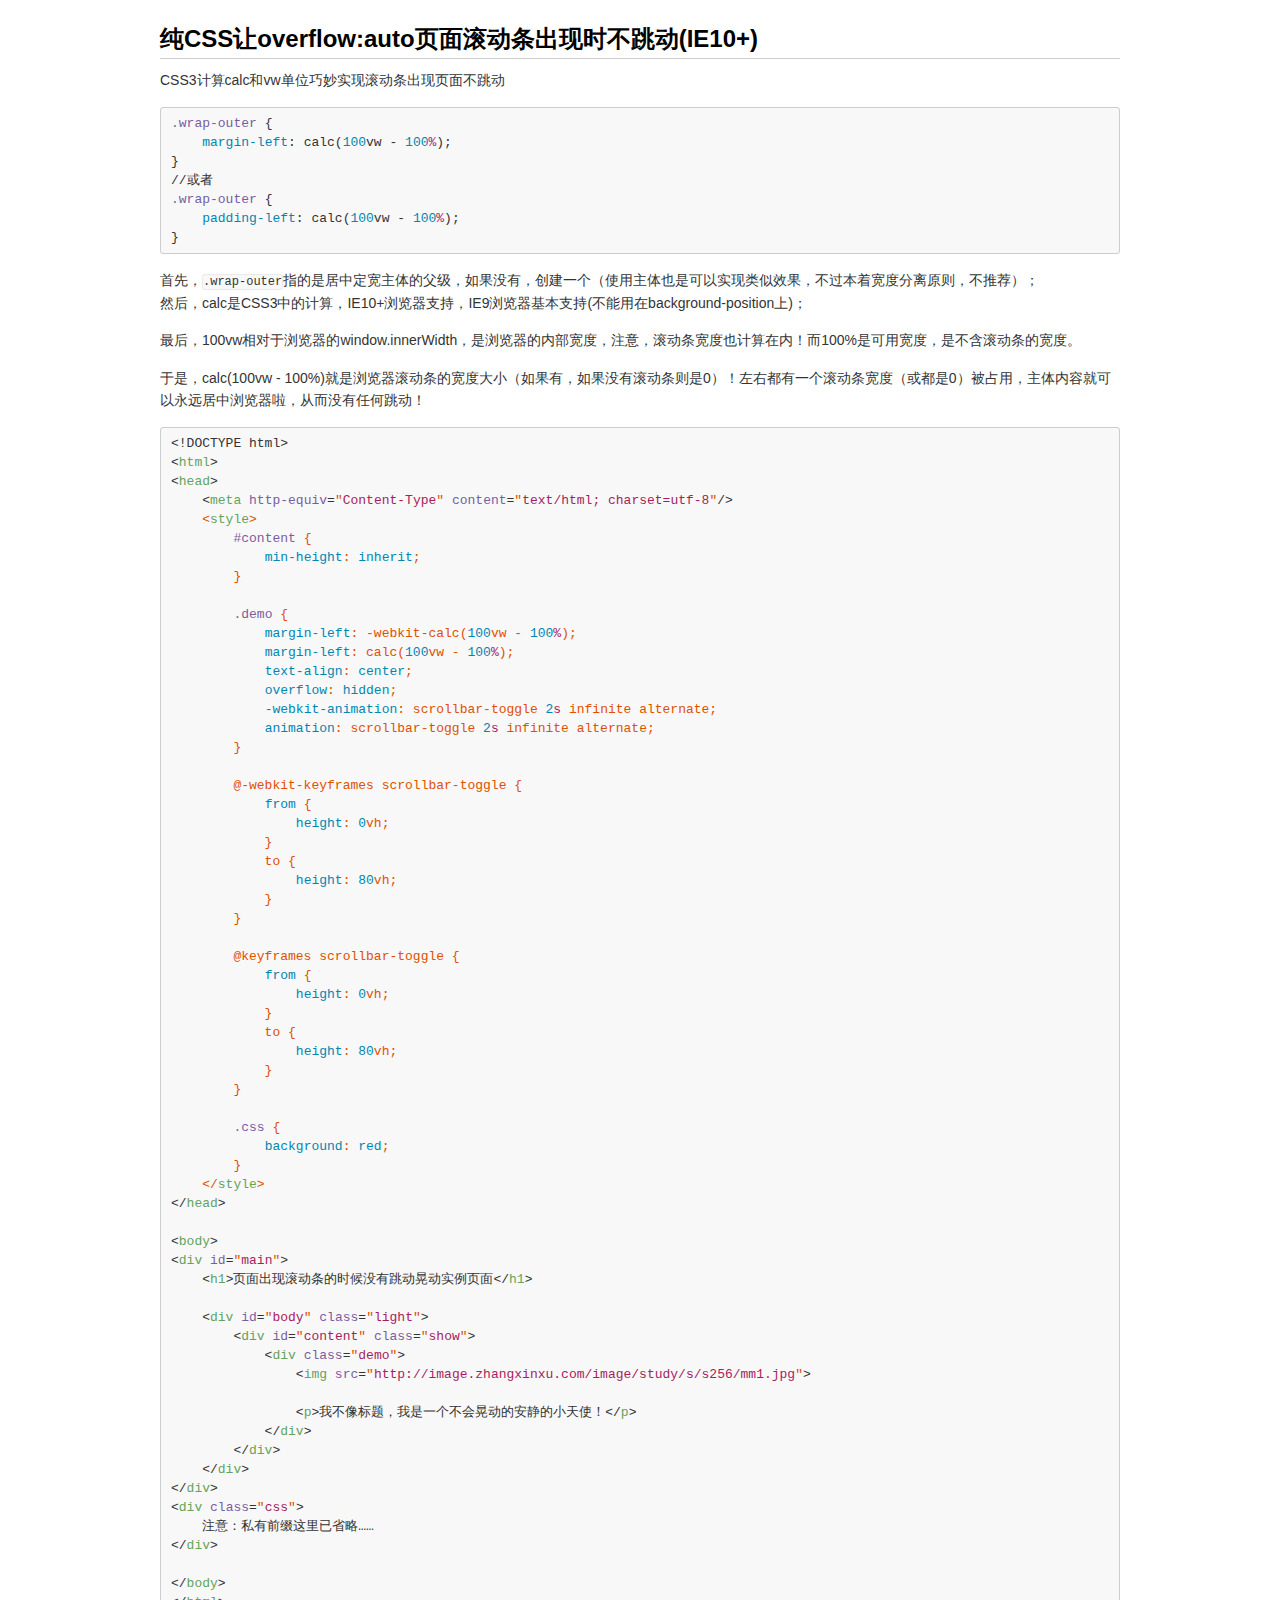
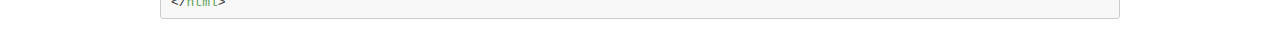
<file: Markdown/html/纯CSS让页面滚动条出现时不跳动(IE10+).html>
<!DOCTYPE html>
<html>
<head>
<title>纯CSS让页面滚动条出现时不跳动(IE10+)</title>
<meta http-equiv="Content-Type" content="text/html; charset=utf-8" />
<style type="text/css">
/* GitHub stylesheet for MarkdownPad (http://markdownpad.com) */
/* Author: Nicolas Hery - http://nicolashery.com */
/* Version: b13fe65ca28d2e568c6ed5d7f06581183df8f2ff */
/* Source: https://github.com/nicolahery/markdownpad-github */

/* RESET
=============================================================================*/

html, body, div, span, applet, object, iframe, h1, h2, h3, h4, h5, h6, p, blockquote, pre, a, abbr, acronym, address, big, cite, code, del, dfn, em, img, ins, kbd, q, s, samp, small, strike, strong, sub, sup, tt, var, b, u, i, center, dl, dt, dd, ol, ul, li, fieldset, form, label, legend, table, caption, tbody, tfoot, thead, tr, th, td, article, aside, canvas, details, embed, figure, figcaption, footer, header, hgroup, menu, nav, output, ruby, section, summary, time, mark, audio, video {
  margin: 0;
  padding: 0;
  border: 0;
}

/* BODY
=============================================================================*/

body {
  font-family: Helvetica, arial, freesans, clean, sans-serif;
  font-size: 14px;
  line-height: 1.6;
  color: #333;
  background-color: #fff;
  padding: 20px;
  max-width: 960px;
  margin: 0 auto;
}

body>*:first-child {
  margin-top: 0 !important;
}

body>*:last-child {
  margin-bottom: 0 !important;
}

/* BLOCKS
=============================================================================*/

p, blockquote, ul, ol, dl, table, pre {
  margin: 15px 0;
}

/* HEADERS
=============================================================================*/

h1, h2, h3, h4, h5, h6 {
  margin: 20px 0 10px;
  padding: 0;
  font-weight: bold;
  -webkit-font-smoothing: antialiased;
}

h1 tt, h1 code, h2 tt, h2 code, h3 tt, h3 code, h4 tt, h4 code, h5 tt, h5 code, h6 tt, h6 code {
  font-size: inherit;
}

h1 {
  font-size: 28px;
  color: #000;
}

h2 {
  font-size: 24px;
  border-bottom: 1px solid #ccc;
  color: #000;
}

h3 {
  font-size: 18px;
}

h4 {
  font-size: 16px;
}

h5 {
  font-size: 14px;
}

h6 {
  color: #777;
  font-size: 14px;
}

body>h2:first-child, body>h1:first-child, body>h1:first-child+h2, body>h3:first-child, body>h4:first-child, body>h5:first-child, body>h6:first-child {
  margin-top: 0;
  padding-top: 0;
}

a:first-child h1, a:first-child h2, a:first-child h3, a:first-child h4, a:first-child h5, a:first-child h6 {
  margin-top: 0;
  padding-top: 0;
}

h1+p, h2+p, h3+p, h4+p, h5+p, h6+p {
  margin-top: 10px;
}

/* LINKS
=============================================================================*/

a {
  color: #4183C4;
  text-decoration: none;
}

a:hover {
  text-decoration: underline;
}

/* LISTS
=============================================================================*/

ul, ol {
  padding-left: 30px;
}

ul li > :first-child, 
ol li > :first-child, 
ul li ul:first-of-type, 
ol li ol:first-of-type, 
ul li ol:first-of-type, 
ol li ul:first-of-type {
  margin-top: 0px;
}

ul ul, ul ol, ol ol, ol ul {
  margin-bottom: 0;
}

dl {
  padding: 0;
}

dl dt {
  font-size: 14px;
  font-weight: bold;
  font-style: italic;
  padding: 0;
  margin: 15px 0 5px;
}

dl dt:first-child {
  padding: 0;
}

dl dt>:first-child {
  margin-top: 0px;
}

dl dt>:last-child {
  margin-bottom: 0px;
}

dl dd {
  margin: 0 0 15px;
  padding: 0 15px;
}

dl dd>:first-child {
  margin-top: 0px;
}

dl dd>:last-child {
  margin-bottom: 0px;
}

/* CODE
=============================================================================*/

pre, code, tt {
  font-size: 12px;
  font-family: Consolas, "Liberation Mono", Courier, monospace;
}

code, tt {
  margin: 0 0px;
  padding: 0px 0px;
  white-space: nowrap;
  border: 1px solid #eaeaea;
  background-color: #f8f8f8;
  border-radius: 3px;
}

pre>code {
  margin: 0;
  padding: 0;
  white-space: pre;
  border: none;
  background: transparent;
}

pre {
  background-color: #f8f8f8;
  border: 1px solid #ccc;
  font-size: 13px;
  line-height: 19px;
  overflow: auto;
  padding: 6px 10px;
  border-radius: 3px;
}

pre code, pre tt {
  background-color: transparent;
  border: none;
}

kbd {
    -moz-border-bottom-colors: none;
    -moz-border-left-colors: none;
    -moz-border-right-colors: none;
    -moz-border-top-colors: none;
    background-color: #DDDDDD;
    background-image: linear-gradient(#F1F1F1, #DDDDDD);
    background-repeat: repeat-x;
    border-color: #DDDDDD #CCCCCC #CCCCCC #DDDDDD;
    border-image: none;
    border-radius: 2px 2px 2px 2px;
    border-style: solid;
    border-width: 1px;
    font-family: "Helvetica Neue",Helvetica,Arial,sans-serif;
    line-height: 10px;
    padding: 1px 4px;
}

/* QUOTES
=============================================================================*/

blockquote {
  border-left: 4px solid #DDD;
  padding: 0 15px;
  color: #777;
}

blockquote>:first-child {
  margin-top: 0px;
}

blockquote>:last-child {
  margin-bottom: 0px;
}

/* HORIZONTAL RULES
=============================================================================*/

hr {
  clear: both;
  margin: 15px 0;
  height: 0px;
  overflow: hidden;
  border: none;
  background: transparent;
  border-bottom: 4px solid #ddd;
  padding: 0;
}

/* TABLES
=============================================================================*/

table th {
  font-weight: bold;
}

table th, table td {
  border: 1px solid #ccc;
  padding: 6px 13px;
}

table tr {
  border-top: 1px solid #ccc;
  background-color: #fff;
}

table tr:nth-child(2n) {
  background-color: #f8f8f8;
}

/* IMAGES
=============================================================================*/

img {
  max-width: 100%
}
</style>
<style type="text/css">
.highlight  { background: #ffffff; }
.highlight .c { color: #999988; font-style: italic } /* Comment */
.highlight .err { color: #a61717; background-color: #e3d2d2 } /* Error */
.highlight .k { font-weight: bold } /* Keyword */
.highlight .o { font-weight: bold } /* Operator */
.highlight .cm { color: #999988; font-style: italic } /* Comment.Multiline */
.highlight .cp { color: #999999; font-weight: bold } /* Comment.Preproc */
.highlight .c1 { color: #999988; font-style: italic } /* Comment.Single */
.highlight .cs { color: #999999; font-weight: bold; font-style: italic } /* Comment.Special */
.highlight .gd { color: #000000; background-color: #ffdddd } /* Generic.Deleted */
.highlight .gd .x { color: #000000; background-color: #ffaaaa } /* Generic.Deleted.Specific */
.highlight .ge { font-style: italic } /* Generic.Emph */
.highlight .gr { color: #aa0000 } /* Generic.Error */
.highlight .gh { color: #999999 } /* Generic.Heading */
.highlight .gi { color: #000000; background-color: #ddffdd } /* Generic.Inserted */
.highlight .gi .x { color: #000000; background-color: #aaffaa } /* Generic.Inserted.Specific */
.highlight .go { color: #888888 } /* Generic.Output */
.highlight .gp { color: #555555 } /* Generic.Prompt */
.highlight .gs { font-weight: bold } /* Generic.Strong */
.highlight .gu { color: #aaaaaa } /* Generic.Subheading */
.highlight .gt { color: #aa0000 } /* Generic.Traceback */
.highlight .kc { font-weight: bold } /* Keyword.Constant */
.highlight .kd { font-weight: bold } /* Keyword.Declaration */
.highlight .kp { font-weight: bold } /* Keyword.Pseudo */
.highlight .kr { font-weight: bold } /* Keyword.Reserved */
.highlight .kt { color: #445588; font-weight: bold } /* Keyword.Type */
.highlight .m { color: #009999 } /* Literal.Number */
.highlight .s { color: #d14 } /* Literal.String */
.highlight .na { color: #008080 } /* Name.Attribute */
.highlight .nb { color: #0086B3 } /* Name.Builtin */
.highlight .nc { color: #445588; font-weight: bold } /* Name.Class */
.highlight .no { color: #008080 } /* Name.Constant */
.highlight .ni { color: #800080 } /* Name.Entity */
.highlight .ne { color: #990000; font-weight: bold } /* Name.Exception */
.highlight .nf { color: #990000; font-weight: bold } /* Name.Function */
.highlight .nn { color: #555555 } /* Name.Namespace */
.highlight .nt { color: #000080 } /* Name.Tag */
.highlight .nv { color: #008080 } /* Name.Variable */
.highlight .ow { font-weight: bold } /* Operator.Word */
.highlight .w { color: #bbbbbb } /* Text.Whitespace */
.highlight .mf { color: #009999 } /* Literal.Number.Float */
.highlight .mh { color: #009999 } /* Literal.Number.Hex */
.highlight .mi { color: #009999 } /* Literal.Number.Integer */
.highlight .mo { color: #009999 } /* Literal.Number.Oct */
.highlight .sb { color: #d14 } /* Literal.String.Backtick */
.highlight .sc { color: #d14 } /* Literal.String.Char */
.highlight .sd { color: #d14 } /* Literal.String.Doc */
.highlight .s2 { color: #d14 } /* Literal.String.Double */
.highlight .se { color: #d14 } /* Literal.String.Escape */
.highlight .sh { color: #d14 } /* Literal.String.Heredoc */
.highlight .si { color: #d14 } /* Literal.String.Interpol */
.highlight .sx { color: #d14 } /* Literal.String.Other */
.highlight .sr { color: #009926 } /* Literal.String.Regex */
.highlight .s1 { color: #d14 } /* Literal.String.Single */
.highlight .ss { color: #990073 } /* Literal.String.Symbol */
.highlight .bp { color: #999999 } /* Name.Builtin.Pseudo */
.highlight .vc { color: #008080 } /* Name.Variable.Class */
.highlight .vg { color: #008080 } /* Name.Variable.Global */
.highlight .vi { color: #008080 } /* Name.Variable.Instance */
.highlight .il { color: #009999 } /* Literal.Number.Integer.Long */
.pl-c {
    color: #969896;
}

.pl-c1,.pl-mdh,.pl-mm,.pl-mp,.pl-mr,.pl-s1 .pl-v,.pl-s3,.pl-sc,.pl-sv {
    color: #0086b3;
}

.pl-e,.pl-en {
    color: #795da3;
}

.pl-s1 .pl-s2,.pl-smi,.pl-smp,.pl-stj,.pl-vo,.pl-vpf {
    color: #333;
}

.pl-ent {
    color: #63a35c;
}

.pl-k,.pl-s,.pl-st {
    color: #a71d5d;
}

.pl-pds,.pl-s1,.pl-s1 .pl-pse .pl-s2,.pl-sr,.pl-sr .pl-cce,.pl-sr .pl-sra,.pl-sr .pl-sre,.pl-src,.pl-v {
    color: #df5000;
}

.pl-id {
    color: #b52a1d;
}

.pl-ii {
    background-color: #b52a1d;
    color: #f8f8f8;
}

.pl-sr .pl-cce {
    color: #63a35c;
    font-weight: bold;
}

.pl-ml {
    color: #693a17;
}

.pl-mh,.pl-mh .pl-en,.pl-ms {
    color: #1d3e81;
    font-weight: bold;
}

.pl-mq {
    color: #008080;
}

.pl-mi {
    color: #333;
    font-style: italic;
}

.pl-mb {
    color: #333;
    font-weight: bold;
}

.pl-md,.pl-mdhf {
    background-color: #ffecec;
    color: #bd2c00;
}

.pl-mdht,.pl-mi1 {
    background-color: #eaffea;
    color: #55a532;
}

.pl-mdr {
    color: #795da3;
    font-weight: bold;
}

.pl-mo {
    color: #1d3e81;
}
.task-list {
padding-left:10px;
margin-bottom:0;
}

.task-list li {
    margin-left: 20px;
}

.task-list-item {
list-style-type:none;
padding-left:10px;
}

.task-list-item label {
font-weight:400;
}

.task-list-item.enabled label {
cursor:pointer;
}

.task-list-item+.task-list-item {
margin-top:3px;
}

.task-list-item-checkbox {
display:inline-block;
margin-left:-20px;
margin-right:3px;
vertical-align:1px;
}
</style>
</head>
<body>
<h2>纯CSS让overflow:auto页面滚动条出现时不跳动(IE10+)</h2>

<p>CSS3计算calc和vw单位巧妙实现滚动条出现页面不跳动</p>

<div class="highlight highlight-CSS"><pre><span class="pl-e">.wrap-outer</span> {
    <span class="pl-c1"><span class="pl-c1">margin-left</span></span>: calc(<span class="pl-c1">100</span>vw - <span class="pl-c1">100<span class="pl-k">%</span></span>);
}
//或者
<span class="pl-e">.wrap-outer</span> {
    <span class="pl-c1"><span class="pl-c1">padding-left</span></span>: calc(<span class="pl-c1">100</span>vw - <span class="pl-c1">100<span class="pl-k">%</span></span>);
}</pre></div>

<p>首先，<code>.wrap-outer</code>指的是居中定宽主体的父级，如果没有，创建一个（使用主体也是可以实现类似效果，不过本着宽度分离原则，不推荐）；<br>
然后，calc是CSS3中的计算，IE10+浏览器支持，IE9浏览器基本支持(不能用在background-position上)；</p>

<p>最后，100vw相对于浏览器的window.innerWidth，是浏览器的内部宽度，注意，滚动条宽度也计算在内！而100%是可用宽度，是不含滚动条的宽度。</p>

<p>于是，calc(100vw - 100%)就是浏览器滚动条的宽度大小（如果有，如果没有滚动条则是0）！左右都有一个滚动条宽度（或都是0）被占用，主体内容就可以永远居中浏览器啦，从而没有任何跳动！</p>

<div class="highlight highlight-html"><pre>&lt;!DOCTYPE html&gt;
&lt;<span class="pl-ent">html</span>&gt;
&lt;<span class="pl-ent">head</span>&gt;
    &lt;<span class="pl-ent">meta</span> <span class="pl-e">http-equiv</span>=<span class="pl-s"><span class="pl-pds">"</span>Content-Type<span class="pl-pds">"</span></span> <span class="pl-e">content</span>=<span class="pl-s"><span class="pl-pds">"</span>text/html; charset=utf-8<span class="pl-pds">"</span></span>/&gt;
<span class="pl-s1">    &lt;<span class="pl-ent">style</span>&gt;</span>
<span class="pl-s1">        <span class="pl-e">#content</span> {</span>
<span class="pl-s1">            <span class="pl-c1"><span class="pl-c1">min-height</span></span>: <span class="pl-c1">inherit</span>;</span>
<span class="pl-s1">        }</span>
<span class="pl-s1"></span>
<span class="pl-s1">        <span class="pl-e">.demo</span> {</span>
<span class="pl-s1">            <span class="pl-c1"><span class="pl-c1">margin-left</span></span>: -webkit-calc(<span class="pl-c1">100</span>vw - <span class="pl-c1">100<span class="pl-k">%</span></span>);</span>
<span class="pl-s1">            <span class="pl-c1"><span class="pl-c1">margin-left</span></span>: calc(<span class="pl-c1">100</span>vw - <span class="pl-c1">100<span class="pl-k">%</span></span>);</span>
<span class="pl-s1">            <span class="pl-c1"><span class="pl-c1">text-align</span></span>: <span class="pl-c1">center</span>;</span>
<span class="pl-s1">            <span class="pl-c1"><span class="pl-c1">overflow</span></span>: <span class="pl-c1">hidden</span>;</span>
<span class="pl-s1">            <span class="pl-c1">-webkit-<span class="pl-c1">animation</span></span>: scrollbar-toggle <span class="pl-c1">2<span class="pl-k">s</span></span> infinite alternate;</span>
<span class="pl-s1">            <span class="pl-c1"><span class="pl-c1">animation</span></span>: scrollbar-toggle <span class="pl-c1">2<span class="pl-k">s</span></span> infinite alternate;</span>
<span class="pl-s1">        }</span>
<span class="pl-s1"></span>
<span class="pl-s1">        @-webkit-keyframes scrollbar-toggle {</span>
<span class="pl-s1">            <span class="pl-c1">from</span> {</span>
<span class="pl-s1">                <span class="pl-c1"><span class="pl-c1">height</span></span>: <span class="pl-c1">0</span>vh;</span>
<span class="pl-s1">            }</span>
<span class="pl-s1">            to {</span>
<span class="pl-s1">                <span class="pl-c1"><span class="pl-c1">height</span></span>: <span class="pl-c1">80</span>vh;</span>
<span class="pl-s1">            }</span>
<span class="pl-s1">        }</span>
<span class="pl-s1"></span>
<span class="pl-s1">        @keyframes scrollbar-toggle {</span>
<span class="pl-s1">            <span class="pl-c1">from</span> {</span>
<span class="pl-s1">                <span class="pl-c1"><span class="pl-c1">height</span></span>: <span class="pl-c1">0</span>vh;</span>
<span class="pl-s1">            }</span>
<span class="pl-s1">            to {</span>
<span class="pl-s1">                <span class="pl-c1"><span class="pl-c1">height</span></span>: <span class="pl-c1">80</span>vh;</span>
<span class="pl-s1">            }</span>
<span class="pl-s1">        }</span>
<span class="pl-s1"></span>
<span class="pl-s1">        <span class="pl-e">.css</span> {</span>
<span class="pl-s1">            <span class="pl-c1"><span class="pl-c1">background</span></span>: <span class="pl-c1">red</span>;</span>
<span class="pl-s1">        }</span>
<span class="pl-s1">    &lt;/<span class="pl-ent">style</span>&gt;</span>
&lt;/<span class="pl-ent">head</span>&gt;

&lt;<span class="pl-ent">body</span>&gt;
&lt;<span class="pl-ent">div</span> <span class="pl-e">id</span>=<span class="pl-s"><span class="pl-pds">"</span>main<span class="pl-pds">"</span></span>&gt;
    &lt;<span class="pl-ent">h1</span>&gt;页面出现滚动条的时候没有跳动晃动实例页面&lt;/<span class="pl-ent">h1</span>&gt;

    &lt;<span class="pl-ent">div</span> <span class="pl-e">id</span>=<span class="pl-s"><span class="pl-pds">"</span>body<span class="pl-pds">"</span></span> <span class="pl-e">class</span>=<span class="pl-s"><span class="pl-pds">"</span>light<span class="pl-pds">"</span></span>&gt;
        &lt;<span class="pl-ent">div</span> <span class="pl-e">id</span>=<span class="pl-s"><span class="pl-pds">"</span>content<span class="pl-pds">"</span></span> <span class="pl-e">class</span>=<span class="pl-s"><span class="pl-pds">"</span>show<span class="pl-pds">"</span></span>&gt;
            &lt;<span class="pl-ent">div</span> <span class="pl-e">class</span>=<span class="pl-s"><span class="pl-pds">"</span>demo<span class="pl-pds">"</span></span>&gt;
                &lt;<span class="pl-ent">img</span> <span class="pl-e">src</span>=<span class="pl-s"><span class="pl-pds">"</span>http://image.zhangxinxu.com/image/study/s/s256/mm1.jpg<span class="pl-pds">"</span></span>&gt;

                &lt;<span class="pl-ent">p</span>&gt;我不像标题，我是一个不会晃动的安静的小天使！&lt;/<span class="pl-ent">p</span>&gt;
            &lt;/<span class="pl-ent">div</span>&gt;
        &lt;/<span class="pl-ent">div</span>&gt;
    &lt;/<span class="pl-ent">div</span>&gt;
&lt;/<span class="pl-ent">div</span>&gt;
&lt;<span class="pl-ent">div</span> <span class="pl-e">class</span>=<span class="pl-s"><span class="pl-pds">"</span>css<span class="pl-pds">"</span></span>&gt;
    注意：私有前缀这里已省略……
&lt;/<span class="pl-ent">div</span>&gt;

&lt;/<span class="pl-ent">body</span>&gt;
&lt;/<span class="pl-ent">html</span>&gt;
</pre></div>
</body>
</html>
<!-- This document was created with MarkdownPad, the Markdown editor for Windows (http://markdownpad.com) -->
</file>
<file: css/zTreeStyle.css>
.ztree li a.curSelectedNode {
    padding-top: 0px;
    background-color: #FFE6B0;
    color: black;
    height: 16px;
    border: 1px #FFB951 solid;
    opacity: 0.8;
}


.menu{
    position:fixed;
    right: 0px;
    top:100px;
    z-index: 999999999999;
    background-color: #F8F8F8;
    border: 1px solid #CCC;
    display: none;
    max-height: 500px;
    overflow-y: auto;
    overflow-x: hidden;
}

.showbtn{
    position:fixed;
    right:80px;
    top:180px;
    background:#795DA3;
    width: 50px;
    height: 50px;
    line-height: 50px;
    text-align: center;
    color:#fff;
    cursor: pointer;
}

.hidebtn{
    background:#795DA3;
    width: 100%;
    height:30px;
    padding-left:15px;
    color:#fff;
    cursor: pointer;
    position: fixed;
    line-height: 30px;
    font-size: 16px;
    z-index: 9999999999;
}

#tree{
    /*width:260px;*/
    /*overflow:auto;*/
    padding-top:40px;
    border:0px none;
}
/*-------------------------------------
zTree Style

version:	3.4
author:		Hunter.z
email:		hunter.z@263.net
website:	http://code.google.com/p/jquerytree/

-------------------------------------*/

.ztree * {padding:0; margin:0; font-size:12px; font-family: Verdana, Arial, Helvetica, AppleGothic, sans-serif}
.ztree {margin:0; padding:12px; color:#333}
.ztree li{padding:0; margin:0; list-style:none; line-height:14px; text-align:left; white-space:nowrap; outline:0}
.ztree li ul{ margin:0; padding:0 0 0 18px}
.ztree li ul.line{ background:url(../images/line_conn.gif) 0 0 repeat-y;}

.ztree li a {padding:1px 3px 0 0; margin:0; cursor:pointer; height:17px; color:#333; background-color: transparent;
	text-decoration:none; vertical-align:top; display: inline-block}
.ztree li a:hover {text-decoration:underline}
.ztree li a.curSelectedNode {padding-top:0px; background-color:#FFE6B0; color:black; height:16px; border:1px #FFB951 solid; opacity:0.8;}
.ztree li a.curSelectedNode_Edit {padding-top:0px; background-color:#FFE6B0; color:black; height:16px; border:1px #FFB951 solid; opacity:0.8;}
.ztree li a.tmpTargetNode_inner {padding-top:0px; background-color:#316AC5; color:white; height:16px; border:1px #316AC5 solid;
	opacity:0.8; filter:alpha(opacity=80)}
.ztree li a.tmpTargetNode_prev {}
.ztree li a.tmpTargetNode_next {}
.ztree li a input.rename {height:14px; width:80px; padding:0; margin:0;
	font-size:12px; border:1px #7EC4CC solid; *border:0px}
.ztree li span {line-height:16px; margin-right:2px}
.ztree li span.button {line-height:0; margin:0; width:16px; height:16px; display: inline-block; vertical-align:middle;
	border:0 none; cursor: pointer;outline:none;
	background-color:transparent; background-repeat:no-repeat; background-attachment: scroll;
	background-image:url("../images/zTreeStandard.png"); *background-image:url("../images/zTreeStandard.gif")}

.ztree li span.button.chk {width:13px; height:13px; margin:0 3px 0 0; cursor: auto}
.ztree li span.button.chk.checkbox_false_full {background-position:0 0}
.ztree li span.button.chk.checkbox_false_full_focus {background-position:0 -14px}
.ztree li span.button.chk.checkbox_false_part {background-position:0 -28px}
.ztree li span.button.chk.checkbox_false_part_focus {background-position:0 -42px}
.ztree li span.button.chk.checkbox_false_disable {background-position:0 -56px}
.ztree li span.button.chk.checkbox_true_full {background-position:-14px 0}
.ztree li span.button.chk.checkbox_true_full_focus {background-position:-14px -14px}
.ztree li span.button.chk.checkbox_true_part {background-position:-14px -28px}
.ztree li span.button.chk.checkbox_true_part_focus {background-position:-14px -42px}
.ztree li span.button.chk.checkbox_true_disable {background-position:-14px -56px}
.ztree li span.button.chk.radio_false_full {background-position:-28px 0}
.ztree li span.button.chk.radio_false_full_focus {background-position:-28px -14px}
.ztree li span.button.chk.radio_false_part {background-position:-28px -28px}
.ztree li span.button.chk.radio_false_part_focus {background-position:-28px -42px}
.ztree li span.button.chk.radio_false_disable {background-position:-28px -56px}
.ztree li span.button.chk.radio_true_full {background-position:-42px 0}
.ztree li span.button.chk.radio_true_full_focus {background-position:-42px -14px}
.ztree li span.button.chk.radio_true_part {background-position:-42px -28px}
.ztree li span.button.chk.radio_true_part_focus {background-position:-42px -42px}
.ztree li span.button.chk.radio_true_disable {background-position:-42px -56px}

.ztree li span.button.switch {width:18px; height:18px}
.ztree li span.button.root_open{background-position:-92px -54px}
.ztree li span.button.root_close{background-position:-74px -54px}
.ztree li span.button.roots_open{background-position:-92px 0}
.ztree li span.button.roots_close{background-position:-74px 0}
.ztree li span.button.center_open{background-position:-92px -18px}
.ztree li span.button.center_close{background-position:-74px -18px}
.ztree li span.button.bottom_open{background-position:-92px -36px}
.ztree li span.button.bottom_close{background-position:-74px -36px}
.ztree li span.button.noline_open{background-position:-92px -72px}
.ztree li span.button.noline_close{background-position:-74px -72px}
.ztree li span.button.root_docu{ background:none;}
.ztree li span.button.roots_docu{background-position:-56px 0}
.ztree li span.button.center_docu{background-position:-56px -18px}
.ztree li span.button.bottom_docu{background-position:-56px -36px}
.ztree li span.button.noline_docu{ background:none;}

.ztree li span.button.ico_open{margin-right:2px; background-position:-110px -16px; vertical-align:top; *vertical-align:middle}
.ztree li span.button.ico_close{margin-right:2px; background-position:-110px 0; vertical-align:top; *vertical-align:middle}
.ztree li span.button.ico_docu{margin-right:2px; background-position:-110px -32px; vertical-align:top; *vertical-align:middle}
.ztree li span.button.edit {margin-right:2px; background-position:-110px -48px; vertical-align:top; *vertical-align:middle}
.ztree li span.button.remove {margin-right:2px; background-position:-110px -64px; vertical-align:top; *vertical-align:middle}

.ztree li span.button.ico_loading{margin-right:2px; background:url(../images/loading.gif) no-repeat scroll 0 0 transparent; vertical-align:top; *vertical-align:middle}

ul.tmpTargetzTree {background-color:#FFE6B0; opacity:0.8; filter:alpha(opacity=80)}

span.tmpzTreeMove_arrow {width:16px; height:16px; display: inline-block; padding:0; margin:2px 0 0 1px; border:0 none; position:absolute;
	background-color:transparent; background-repeat:no-repeat; background-attachment: scroll;
	background-position:-110px -80px; background-image:url("../images/zTreeStandard.png"); *background-image:url("../images/zTreeStandard.gif")}

ul.ztree.zTreeDragUL {margin:0; padding:0; position:absolute; width:auto; height:auto;overflow:hidden; background-color:#cfcfcf; border:1px #00B83F dotted; opacity:0.8; filter:alpha(opacity=80)}
.zTreeMask {z-index:10000; background-color:#cfcfcf; opacity:0.0; filter:alpha(opacity=0); position:absolute}

/* level style*/
/*.ztree li span.button.level0 {
	display:none;
}
.ztree li ul.level0 {
	padding:0;
	background:none;
}*/
</file>
<file: css/markdown.css>
/* GitHub stylesheet for MarkdownPad (http://markdownpad.com) */
/* Author: Nicolas Hery - http://nicolashery.com */
/* Version: b13fe65ca28d2e568c6ed5d7f06581183df8f2ff */
/* Source: https://github.com/nicolahery/markdownpad-github */

/* RESET
=============================================================================*/

html, body, div, span, applet, object, iframe, h1, h2, h3, h4, h5, h6, p, blockquote, pre, a, abbr, acronym, address, big, cite, code, del, dfn, em, img, ins, kbd, q, s, samp, small, strike, strong, sub, sup, tt, var, b, u, i, center, dl, dt, dd, ol, ul, li, fieldset, form, label, legend, table, caption, tbody, tfoot, thead, tr, th, td, article, aside, canvas, details, embed, figure, figcaption, footer, header, hgroup, menu, nav, output, ruby, section, summary, time, mark, audio, video {
    margin: 0;
    padding: 0;
    border: 0;
}

/* BODY
=============================================================================*/

body {
    font-family: Helvetica, arial, freesans, clean, sans-serif;
    font-size: 14px;
    line-height: 1.6;
    color: #333;
    background-color: #fff;
    padding: 20px;
    max-width: 960px;
    margin: 0 auto;
}

body>*:first-child {
    margin-top: 0 !important;
}

body>*:last-child {
    margin-bottom: 0 !important;
}

/* BLOCKS
=============================================================================*/

p, blockquote, ul, ol, dl, table, pre {
    margin: 15px 0;
}

/* HEADERS
=============================================================================*/

h1, h2, h3, h4, h5, h6 {
    margin: 20px 0 10px;
    padding: 0;
    font-weight: bold;
    -webkit-font-smoothing: antialiased;
}

h1 tt, h1 code, h2 tt, h2 code, h3 tt, h3 code, h4 tt, h4 code, h5 tt, h5 code, h6 tt, h6 code {
    font-size: inherit;
}

h1 {
    font-size: 28px;
    color: #000;
}

h2 {
    font-size: 24px;
    border-bottom: 1px solid #ccc;
    color: #000;
}

h3 {
    font-size: 18px;
}

h4 {
    font-size: 16px;
}

h5 {
    font-size: 14px;
}

h6 {
    color: #777;
    font-size: 14px;
}

body>h2:first-child, body>h1:first-child, body>h1:first-child+h2, body>h3:first-child, body>h4:first-child, body>h5:first-child, body>h6:first-child {
    margin-top: 0;
    padding-top: 0;
}

a:first-child h1, a:first-child h2, a:first-child h3, a:first-child h4, a:first-child h5, a:first-child h6 {
    margin-top: 0;
    padding-top: 0;
}

h1+p, h2+p, h3+p, h4+p, h5+p, h6+p {
    margin-top: 10px;
}

/* LINKS
=============================================================================*/

a {
    color: #4183C4;
    text-decoration: none;
}

a:hover {
    text-decoration: underline;
}

/* LISTS
=============================================================================*/

ul, ol {
    padding-left: 30px;
}

ul li > :first-child,
ol li > :first-child,
ul li ul:first-of-type,
ol li ol:first-of-type,
ul li ol:first-of-type,
ol li ul:first-of-type {
    margin-top: 0px;
}

ul ul, ul ol, ol ol, ol ul {
    margin-bottom: 0;
}

dl {
    padding: 0;
}

dl dt {
    font-size: 14px;
    font-weight: bold;
    font-style: italic;
    padding: 0;
    margin: 15px 0 5px;
}

dl dt:first-child {
    padding: 0;
}

dl dt>:first-child {
    margin-top: 0px;
}

dl dt>:last-child {
    margin-bottom: 0px;
}

dl dd {
    margin: 0 0 15px;
    padding: 0 15px;
}

dl dd>:first-child {
    margin-top: 0px;
}

dl dd>:last-child {
    margin-bottom: 0px;
}

/* CODE
=============================================================================*/

pre, code, tt {
    font-size: 12px;
    font-family: Consolas, "Liberation Mono", Courier, monospace;
}

code, tt {
    margin: 0 0px;
    padding: 0px 0px;
    white-space: nowrap;
    border: 1px solid #eaeaea;
    background-color: #f8f8f8;
    border-radius: 3px;
}

pre>code {
    margin: 0;
    padding: 0;
    white-space: pre;
    border: none;
    background: transparent;
}

pre {
    background-color: #f8f8f8;
    border: 1px solid #ccc;
    font-size: 13px;
    line-height: 19px;
    overflow: auto;
    padding: 6px 10px;
    border-radius: 3px;
}

pre code, pre tt {
    background-color: transparent;
    border: none;
}

kbd {
    -moz-border-bottom-colors: none;
    -moz-border-left-colors: none;
    -moz-border-right-colors: none;
    -moz-border-top-colors: none;
    background-color: #DDDDDD;
    background-image: linear-gradient(#F1F1F1, #DDDDDD);
    background-repeat: repeat-x;
    border-color: #DDDDDD #CCCCCC #CCCCCC #DDDDDD;
    border-image: none;
    border-radius: 2px 2px 2px 2px;
    border-style: solid;
    border-width: 1px;
    font-family: "Helvetica Neue",Helvetica,Arial,sans-serif;
    line-height: 10px;
    padding: 1px 4px;
}

/* QUOTES
=============================================================================*/

blockquote {
    border-left: 4px solid #DDD;
    padding: 0 15px;
    color: #777;
}

blockquote>:first-child {
    margin-top: 0px;
}

blockquote>:last-child {
    margin-bottom: 0px;
}

/* HORIZONTAL RULES
=============================================================================*/

hr {
    clear: both;
    margin: 15px 0;
    height: 0px;
    overflow: hidden;
    border: none;
    background: transparent;
    border-bottom: 4px solid #ddd;
    padding: 0;
}

/* TABLES
=============================================================================*/

table th {
    font-weight: bold;
}

table th, table td {
    border: 1px solid #ccc;
    padding: 6px 13px;
}

table tr {
    border-top: 1px solid #ccc;
    background-color: #fff;
}

table tr:nth-child(2n) {
    background-color: #f8f8f8;
}

/* IMAGES
=============================================================================*/

img {
    max-width: 100%
}

.highlight  { background: #ffffff; }
.highlight .c { color: #999988; font-style: italic } /* Comment */
.highlight .err { color: #a61717; background-color: #e3d2d2 } /* Error */
.highlight .k { font-weight: bold } /* Keyword */
.highlight .o { font-weight: bold } /* Operator */
.highlight .cm { color: #999988; font-style: italic } /* Comment.Multiline */
.highlight .cp { color: #999999; font-weight: bold } /* Comment.Preproc */
.highlight .c1 { color: #999988; font-style: italic } /* Comment.Single */
.highlight .cs { color: #999999; font-weight: bold; font-style: italic } /* Comment.Special */
.highlight .gd { color: #000000; background-color: #ffdddd } /* Generic.Deleted */
.highlight .gd .x { color: #000000; background-color: #ffaaaa } /* Generic.Deleted.Specific */
.highlight .ge { font-style: italic } /* Generic.Emph */
.highlight .gr { color: #aa0000 } /* Generic.Error */
.highlight .gh { color: #999999 } /* Generic.Heading */
.highlight .gi { color: #000000; background-color: #ddffdd } /* Generic.Inserted */
.highlight .gi .x { color: #000000; background-color: #aaffaa } /* Generic.Inserted.Specific */
.highlight .go { color: #888888 } /* Generic.Output */
.highlight .gp { color: #555555 } /* Generic.Prompt */
.highlight .gs { font-weight: bold } /* Generic.Strong */
.highlight .gu { color: #aaaaaa } /* Generic.Subheading */
.highlight .gt { color: #aa0000 } /* Generic.Traceback */
.highlight .kc { font-weight: bold } /* Keyword.Constant */
.highlight .kd { font-weight: bold } /* Keyword.Declaration */
.highlight .kp { font-weight: bold } /* Keyword.Pseudo */
.highlight .kr { font-weight: bold } /* Keyword.Reserved */
.highlight .kt { color: #445588; font-weight: bold } /* Keyword.Type */
.highlight .m { color: #009999 } /* Literal.Number */
.highlight .s { color: #d14 } /* Literal.String */
.highlight .na { color: #008080 } /* Name.Attribute */
.highlight .nb { color: #0086B3 } /* Name.Builtin */
.highlight .nc { color: #445588; font-weight: bold } /* Name.Class */
.highlight .no { color: #008080 } /* Name.Constant */
.highlight .ni { color: #800080 } /* Name.Entity */
.highlight .ne { color: #990000; font-weight: bold } /* Name.Exception */
.highlight .nf { color: #990000; font-weight: bold } /* Name.Function */
.highlight .nn { color: #555555 } /* Name.Namespace */
.highlight .nt { color: #000080 } /* Name.Tag */
.highlight .nv { color: #008080 } /* Name.Variable */
.highlight .ow { font-weight: bold } /* Operator.Word */
.highlight .w { color: #bbbbbb } /* Text.Whitespace */
.highlight .mf { color: #009999 } /* Literal.Number.Float */
.highlight .mh { color: #009999 } /* Literal.Number.Hex */
.highlight .mi { color: #009999 } /* Literal.Number.Integer */
.highlight .mo { color: #009999 } /* Literal.Number.Oct */
.highlight .sb { color: #d14 } /* Literal.String.Backtick */
.highlight .sc { color: #d14 } /* Literal.String.Char */
.highlight .sd { color: #d14 } /* Literal.String.Doc */
.highlight .s2 { color: #d14 } /* Literal.String.Double */
.highlight .se { color: #d14 } /* Literal.String.Escape */
.highlight .sh { color: #d14 } /* Literal.String.Heredoc */
.highlight .si { color: #d14 } /* Literal.String.Interpol */
.highlight .sx { color: #d14 } /* Literal.String.Other */
.highlight .sr { color: #009926 } /* Literal.String.Regex */
.highlight .s1 { color: #d14 } /* Literal.String.Single */
.highlight .ss { color: #990073 } /* Literal.String.Symbol */
.highlight .bp { color: #999999 } /* Name.Builtin.Pseudo */
.highlight .vc { color: #008080 } /* Name.Variable.Class */
.highlight .vg { color: #008080 } /* Name.Variable.Global */
.highlight .vi { color: #008080 } /* Name.Variable.Instance */
.highlight .il { color: #009999 } /* Literal.Number.Integer.Long */
.pl-c {
    color: #969896;
}

.pl-c1,.pl-mdh,.pl-mm,.pl-mp,.pl-mr,.pl-s1 .pl-v,.pl-s3,.pl-sc,.pl-sv {
    color: #0086b3;
}

.pl-e,.pl-en {
    color: #795da3;
}

.pl-s1 .pl-s2,.pl-smi,.pl-smp,.pl-stj,.pl-vo,.pl-vpf {
    color: #333;
}

.pl-ent {
    color: #63a35c;
}

.pl-k,.pl-s,.pl-st {
    color: #a71d5d;
}

.pl-pds,.pl-s1,.pl-s1 .pl-pse .pl-s2,.pl-sr,.pl-sr .pl-cce,.pl-sr .pl-sra,.pl-sr .pl-sre,.pl-src,.pl-v {
    color: #df5000;
}

.pl-id {
    color: #b52a1d;
}

.pl-ii {
    background-color: #b52a1d;
    color: #f8f8f8;
}

.pl-sr .pl-cce {
    color: #63a35c;
    font-weight: bold;
}

.pl-ml {
    color: #693a17;
}

.pl-mh,.pl-mh .pl-en,.pl-ms {
    color: #1d3e81;
    font-weight: bold;
}

.pl-mq {
    color: #008080;
}

.pl-mi {
    color: #333;
    font-style: italic;
}

.pl-mb {
    color: #333;
    font-weight: bold;
}

.pl-md,.pl-mdhf {
    background-color: #ffecec;
    color: #bd2c00;
}

.pl-mdht,.pl-mi1 {
    background-color: #eaffea;
    color: #55a532;
}

.pl-mdr {
    color: #795da3;
    font-weight: bold;
}

.pl-mo {
    color: #1d3e81;
}
.task-list {
    padding-left:10px;
    margin-bottom:0;
}

.task-list li {
    margin-left: 20px;
}

.task-list-item {
    list-style-type:none;
    padding-left:10px;
}

.task-list-item label {
    font-weight:400;
}

.task-list-item.enabled label {
    cursor:pointer;
}

.task-list-item+.task-list-item {
    margin-top:3px;
}

.task-list-item-checkbox {
    display:inline-block;
    margin-left:-20px;
    margin-right:3px;
    vertical-align:1px;
}
</file>
